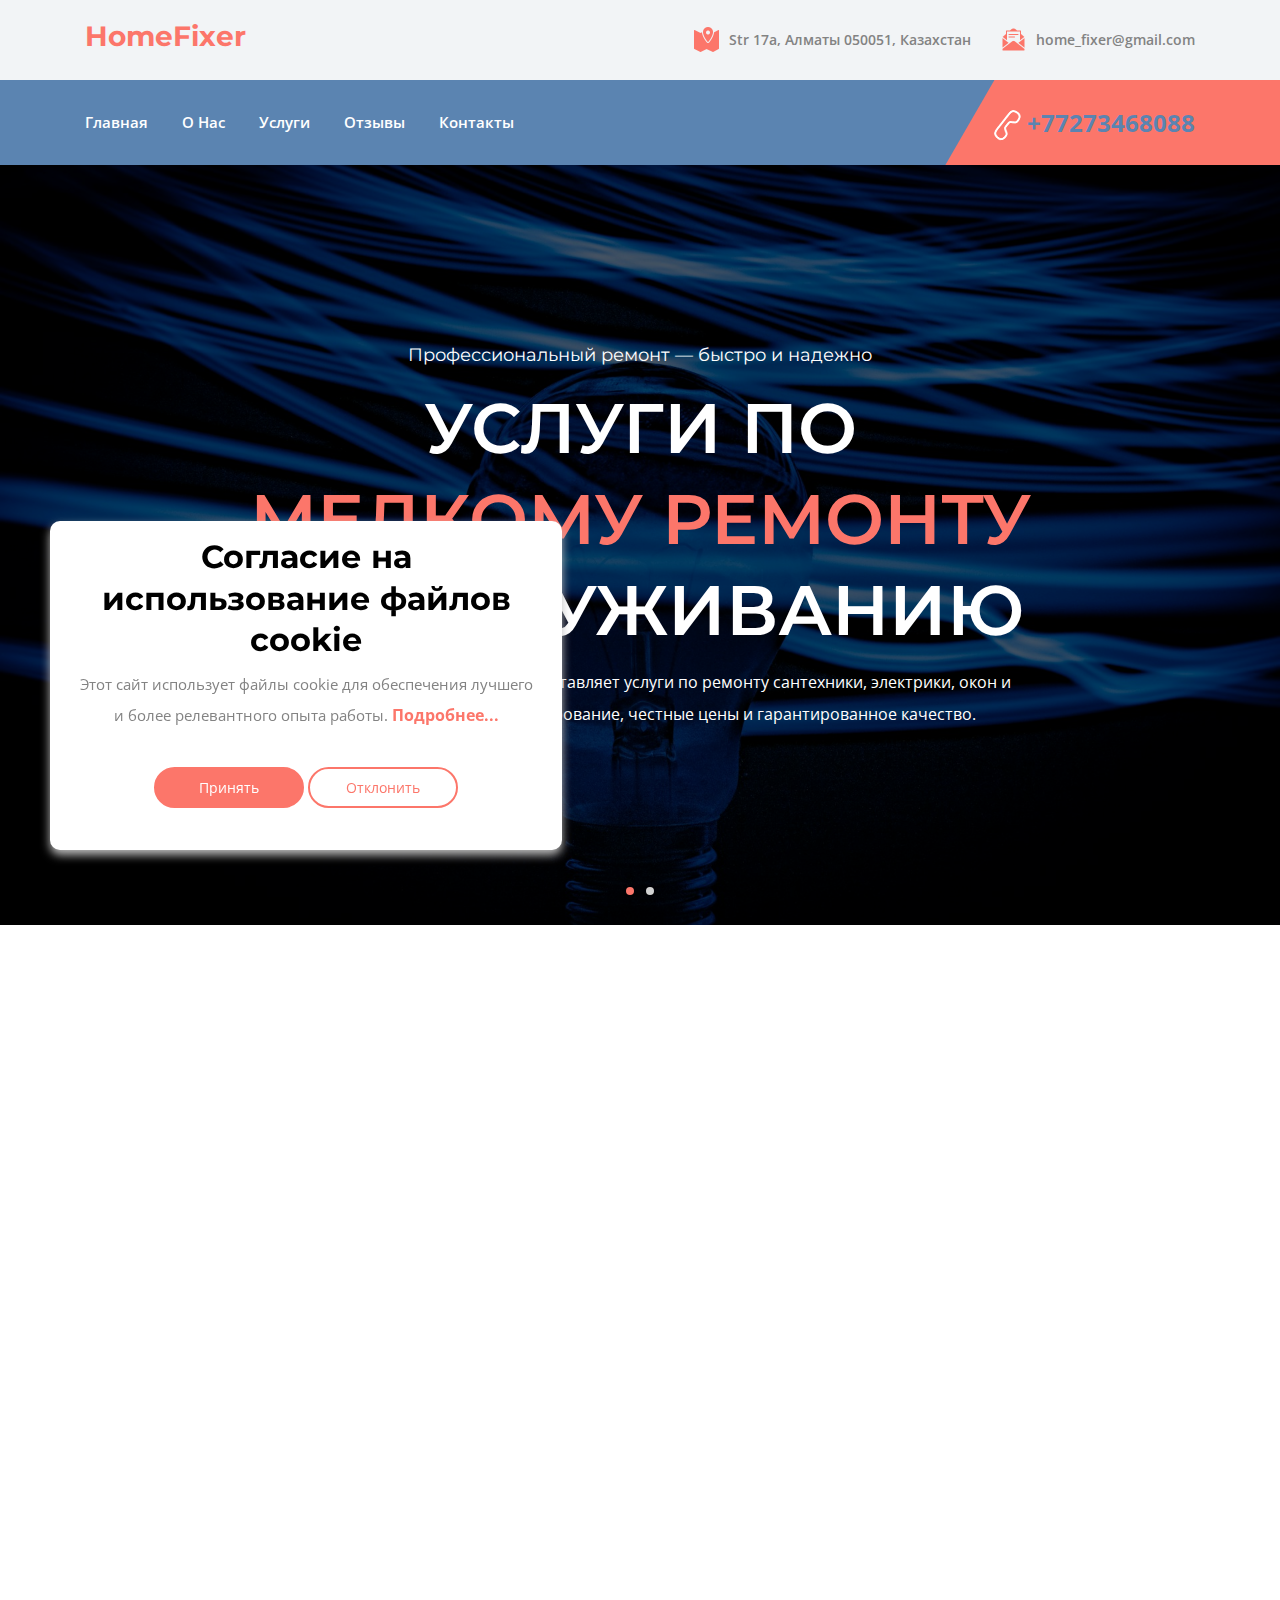
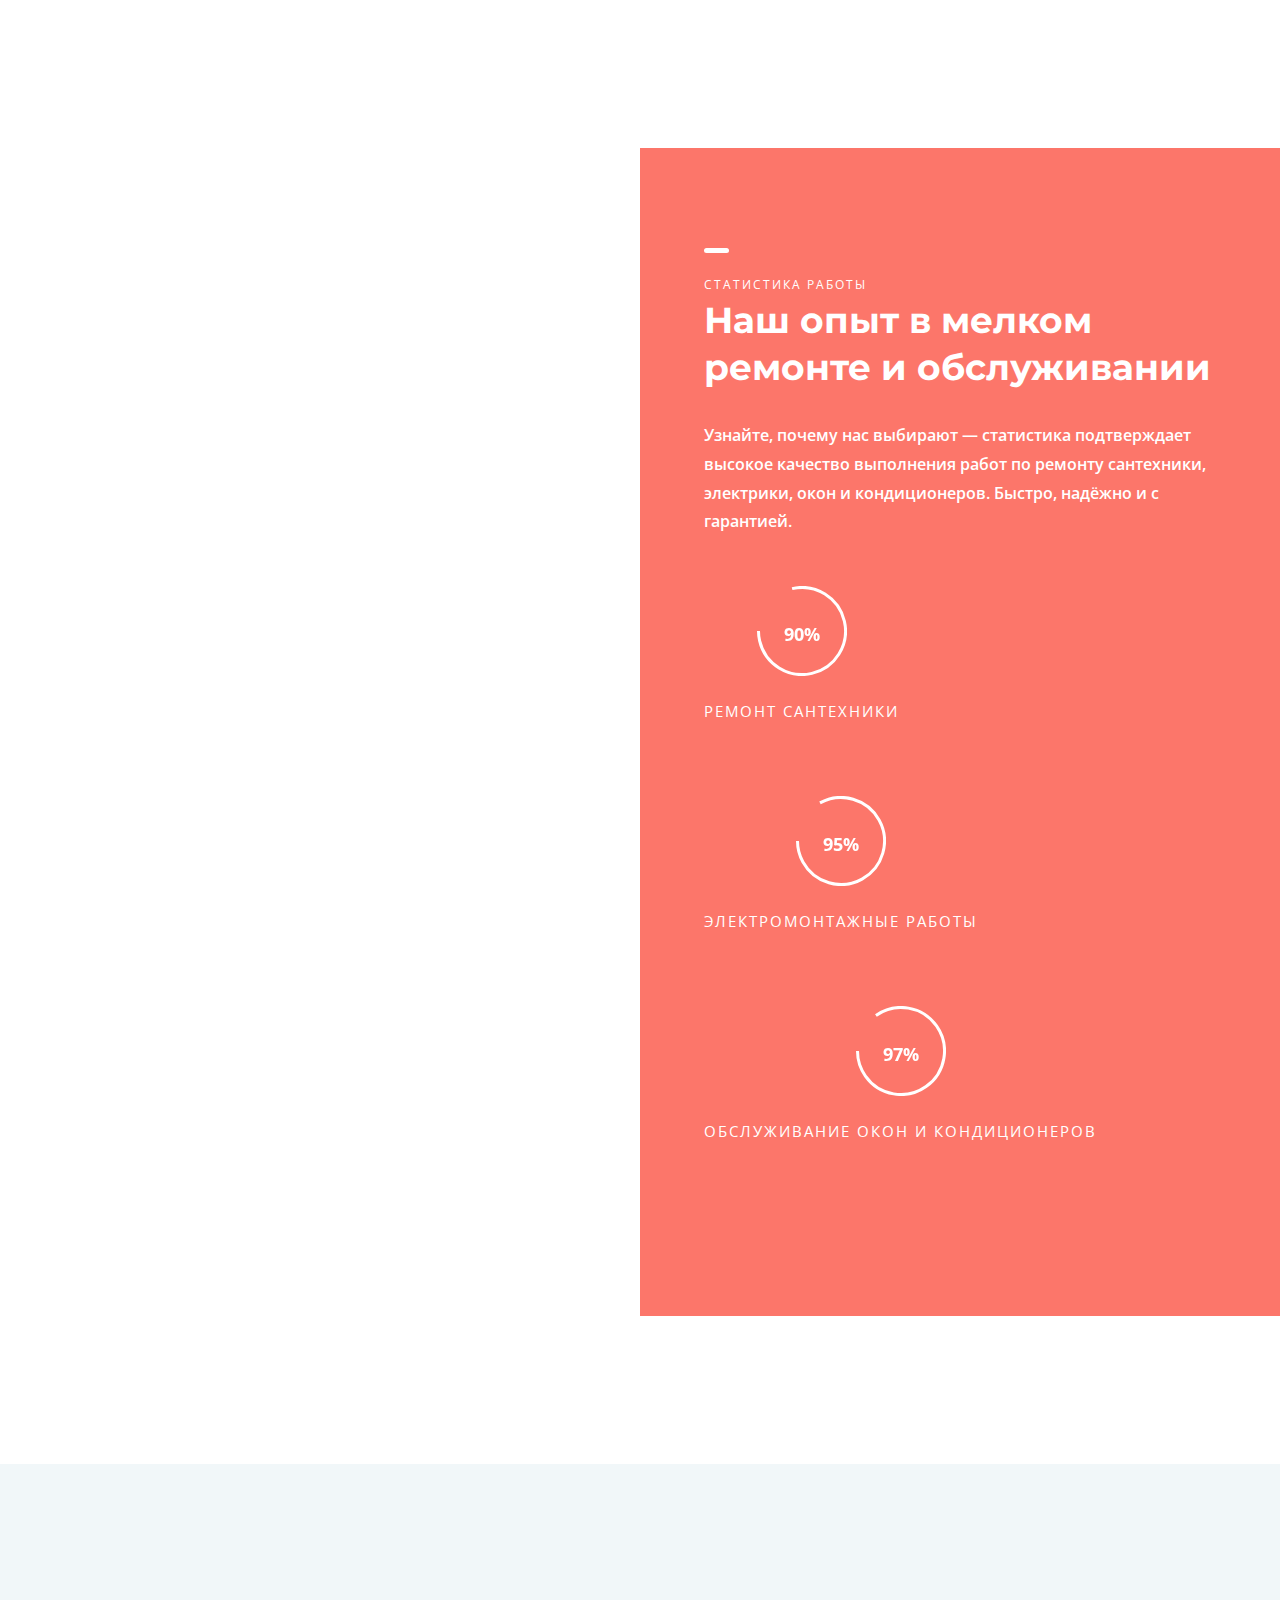
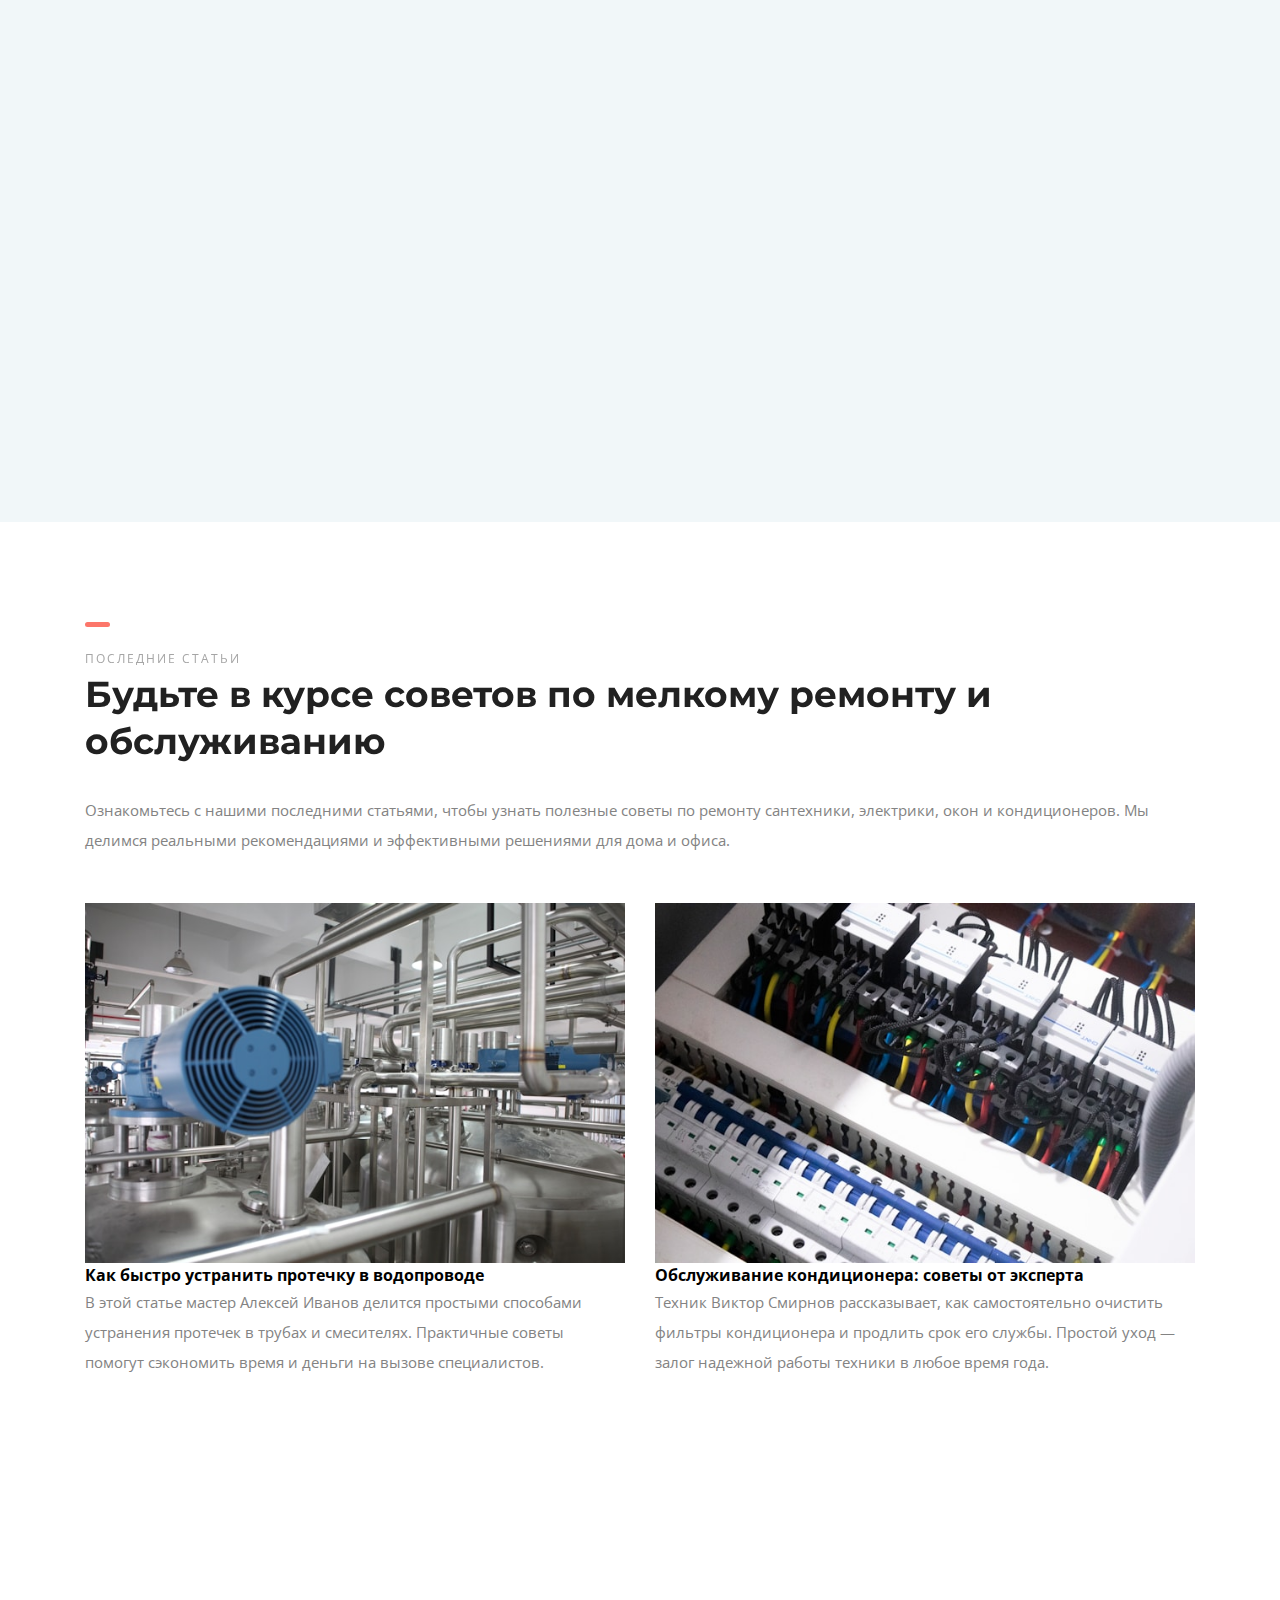
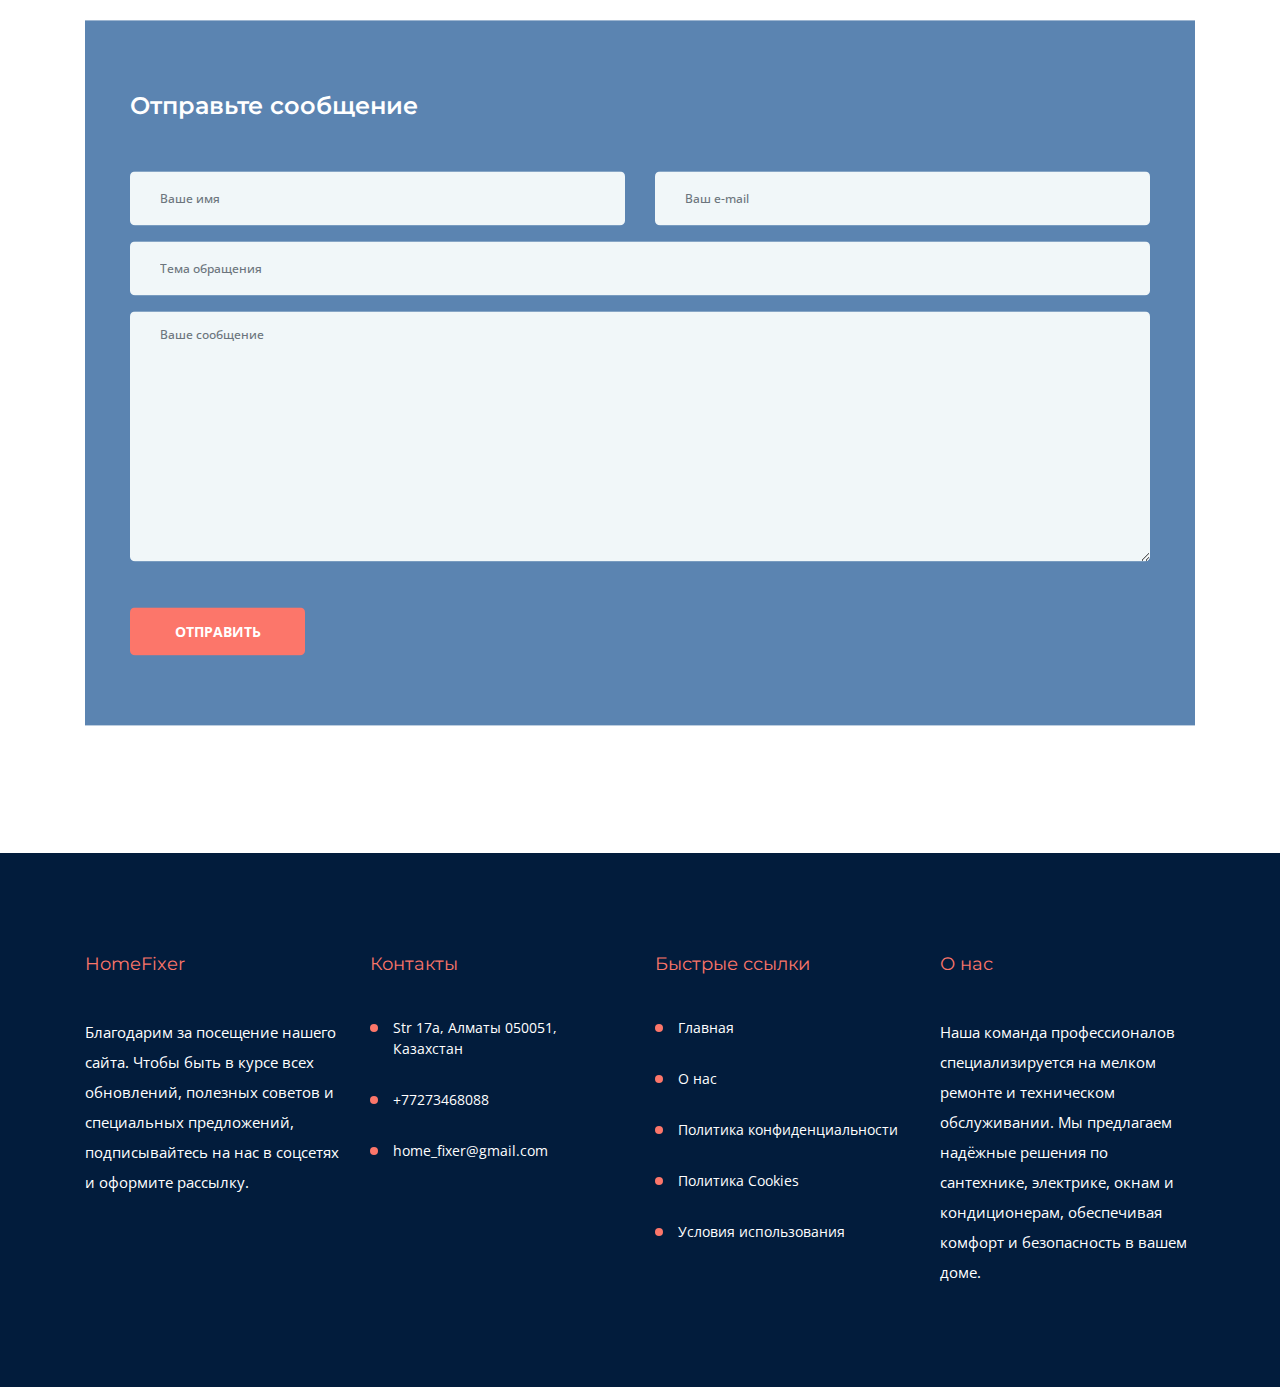
<file: index.html>
<!DOCTYPE html>
<html lang="en">
    <head>
        <meta charset="UTF-8" />
        <meta
            name="description"
            content="Профессиональные услуги мелкого ремонта: сантехнические работы, электрика, регулировка и замена окон, обслуживание кондиционеров. Оперативно, качественно, с гарантией."
        />
        <meta http-equiv="X-UA-Compatible" content="IE=edge" />
        <meta
            name="viewport"
            content="width=device-width, initial-scale=1, shrink-to-fit=no"
        />
        <!-- The above 4 meta tags *must* come first in the head; any other head content must come *after* these tags -->

        <!-- Title -->
        <title>HomeFixer</title>

        <!-- Favicon -->
        <link rel="icon" href="img/core-img/favicon.ico" />

        <!-- Stylesheet -->
        <link rel="stylesheet" href="style.css" />
    </head>

    <body>
        <!-- Preloader -->
        <div class="preloader d-flex align-items-center justify-content-center">
            <div class="lds-ellipsis">
                <div></div>
                <div></div>
                <div></div>
                <div></div>
            </div>
        </div>

        <!-- ##### Header Area Start ##### -->
        <header class="header-area">
            <!-- Top Header Area -->
            <div class="top-header-area">
                <div class="container h-100">
                    <div class="row h-100 align-items-center">
                        <div class="col-12 d-flex justify-content-between">
                            <!-- Logo Area -->
                            <div class="logo">
                                <a href="index.html">
                                    <h3
                                        style="
                                            color: #fc766aff;
                                            font-weight: bold;
                                        "
                                    >
                                        HomeFixer
                                    </h3>
                                </a>
                            </div>

                            <!-- Top Contact Info -->
                            <div
                                class="top-contact-info d-flex align-items-center"
                            >
                                <a
                                    href="#"
                                    data-toggle="tooltip"
                                    data-placement="bottom"
                                    title="Str 17a, Алматы 050051, Казахстан"
                                >
                                    <img
                                        src="img/core-img/placeholder.png"
                                        alt=""
                                    />
                                    <span
                                        >Str 17a, Алматы 050051, Казахстан</span
                                    >
                                </a>
                                <a
                                    href="#"
                                    data-toggle="tooltip"
                                    data-placement="bottom"
                                    title="home_fixer@gmail.com"
                                >
                                    <img
                                        src="img/core-img/message.png"
                                        alt=""
                                    />
                                    <span>home_fixer@gmail.com</span>
                                </a>
                            </div>
                        </div>
                    </div>
                </div>
            </div>

            <!-- Navbar Area -->
            <div class="credit-main-menu" id="sticker">
                <div class="classy-nav-container breakpoint-off">
                    <div class="container">
                        <!-- Menu -->
                        <nav
                            class="classy-navbar justify-content-between"
                            id="creditNav"
                        >
                            <!-- Navbar Toggler -->
                            <div class="classy-navbar-toggler">
                                <span class="navbarToggler"
                                    ><span></span><span></span><span></span
                                ></span>
                            </div>

                            <!-- Menu -->
                            <div class="classy-menu">
                                <!-- Close Button -->
                                <div class="classycloseIcon">
                                    <div class="cross-wrap">
                                        <span class="top"></span
                                        ><span class="bottom"></span>
                                    </div>
                                </div>

                                <!-- Nav Start -->
                                <div class="classynav">
                                    <ul>
                                        <li>
                                            <a href="index.html">Главная</a>
                                        </li>
                                        <li><a href="about.html">О нас</a></li>
                                        <li>
                                            <a href="services.html">Услуги</a>
                                        </li>
                                        <li>
                                            <a href="testimonials.html"
                                                >Отзывы</a
                                            >
                                        </li>
                                        <li>
                                            <a href="contact.html">Контакты</a>
                                        </li>
                                    </ul>
                                </div>
                                <!-- Nav End -->
                            </div>

                            <!-- Contact -->
                            <div class="contact">
                                <a href="#"
                                    ><img src="img/core-img/call2.png" alt="" />
                                    +77273468088</a
                                >
                            </div>
                        </nav>
                    </div>
                </div>
            </div>
        </header>
        <!-- ##### Header Area End ##### -->

        <!-- ##### Hero Area Start ##### -->
        <div class="hero-area">
            <div class="hero-slideshow owl-carousel">
                <!-- Single Slide -->
                <div class="single-slide bg-img">
                    <!-- Background Image-->
                    <div
                        class="slide-bg-img bg-img bg-overlay"
                        style="background-image: url(img/bg-img/1.jpg)"
                    ></div>
                    <!-- Welcome Text -->
                    <div class="container h-100">
                        <div
                            class="row h-100 align-items-center justify-content-center"
                        >
                            <div class="col-12 col-lg-9">
                                <div class="welcome-text text-center">
                                    <h6
                                        data-animation="fadeInUp"
                                        data-delay="100ms"
                                    >
                                        Профессиональный ремонт — быстро и
                                        надежно
                                    </h6>
                                    <h2
                                        data-animation="fadeInUp"
                                        data-delay="300ms"
                                    >
                                        Услуги по <span>мелкому ремонту</span> и
                                        обслуживанию
                                    </h2>
                                    <p
                                        data-animation="fadeInUp"
                                        data-delay="500ms"
                                    >
                                        Наша команда специалистов предоставляет
                                        услуги по ремонту сантехники, электрики,
                                        окон и кондиционеров. Быстрое
                                        реагирование, честные цены и
                                        гарантированное качество.
                                    </p>
                                </div>
                            </div>
                        </div>
                    </div>
                    <!-- Slide Duration Indicator -->
                    <div class="slide-du-indicator"></div>
                </div>

                <!-- Single Slide -->
                <div class="single-slide bg-img">
                    <!-- Background Image-->
                    <div
                        class="slide-bg-img bg-img bg-overlay"
                        style="background-image: url(img/bg-img/5.jpg)"
                    ></div>
                    <!-- Welcome Text -->
                    <div class="container h-100">
                        <div
                            class="row h-100 align-items-center justify-content-center"
                        >
                            <div class="col-12 col-lg-9">
                                <div class="welcome-text text-center">
                                    <h6
                                        data-animation="fadeInDown"
                                        data-delay="100ms"
                                    >
                                        Надежное обслуживание в вашем районе
                                    </h6>
                                    <h2
                                        data-animation="fadeInDown"
                                        data-delay="300ms"
                                    >
                                        Экспертный <span>мелкий ремонт</span> в
                                        любое время
                                    </h2>
                                    <p
                                        data-animation="fadeInDown"
                                        data-delay="500ms"
                                    >
                                        Устранение неполадок с электрикой,
                                        сантехникой, окнами и системами
                                        кондиционирования. Профессиональный
                                        подход, внимание к деталям и
                                        качественное выполнение работ.
                                    </p>
                                </div>
                            </div>
                        </div>
                    </div>
                    <!-- Slide Duration Indicator -->
                    <div class="slide-du-indicator"></div>
                </div>
            </div>
        </div>
        <!-- ##### Hero Area End ##### -->

        <!-- ##### Features Area Start ###### -->
        <section class="features-area section-padding-100-0">
            <div class="container">
                <div class="row align-items-end">
                    <div class="col-12 col-sm-6 col-lg-3">
                        <div
                            class="single-features-area mb-100 wow fadeInUp"
                            data-wow-delay="100ms"
                        >
                            <!-- Section Heading -->
                            <div class="section-heading">
                                <div class="line"></div>
                                <p>Наши преимущества</p>
                                <h2>
                                    Мастера на все руки — с гарантией качества
                                </h2>
                            </div>
                            <h6>
                                Мы предлагаем комплексное обслуживание по
                                ремонту и обслуживанию — профессиональные
                                электрики, сантехники и мастера по оконным и
                                климатическим системам.
                            </h6>
                            <a href="about.html" class="btn credit-btn mt-50"
                                >О нас</a
                            >
                        </div>
                    </div>
                    <div class="col-12 col-sm-6 col-lg-3">
                        <div
                            class="single-features-area mb-100 wow fadeInUp"
                            data-wow-delay="300ms"
                        >
                            <img src="img/bg-img/3.jpg" alt="" />
                            <h5>Профессиональный сантехнический ремонт</h5>
                        </div>
                    </div>
                    <div class="col-12 col-sm-6 col-lg-3">
                        <div
                            class="single-features-area mb-100 wow fadeInUp"
                            data-wow-delay="500ms"
                        >
                            <img src="img/bg-img/4.jpg" alt="" />
                            <h5>Электромонтажные работы и диагностика</h5>
                        </div>
                    </div>
                    <div class="col-12 col-sm-6 col-lg-3">
                        <div
                            class="single-features-area mb-100 wow fadeInUp"
                            data-wow-delay="700ms"
                        >
                            <img src="img/bg-img/2.jpg" alt="" />
                            <h5>
                                Установка и обслуживание окон и кондиционеров
                            </h5>
                        </div>
                    </div>
                </div>
            </div>
        </section>
        <!-- ##### Features Area End ###### -->

        <!-- ##### Call To Action Start ###### -->
        <section class="cta-area d-flex flex-wrap">
            <!-- Cta Thumbnail -->
            <div
                class="cta-thumbnail bg-img jarallax"
                style="background-image: url(img/bg-img/5.jpg)"
            ></div>

            <!-- Cta Content -->
            <div class="cta-content">
                <!-- Section Heading -->
                <div class="section-heading white">
                    <div class="line"></div>
                    <p>Статистика работы</p>
                    <h2>Наш опыт в мелком ремонте и обслуживании</h2>
                </div>
                <h6>
                    Узнайте, почему нас выбирают — статистика подтверждает
                    высокое качество выполнения работ по ремонту сантехники,
                    электрики, окон и кондиционеров. Быстро, надёжно и с
                    гарантией.
                </h6>
                <div class="d-flex flex-wrap mt-50">
                    <!-- Single Skills Area -->
                    <div class="single-skils-area mb-70 mr-5">
                        <div id="circle" class="circle" data-value="0.90">
                            <div class="skills-text">
                                <span>90%</span>
                            </div>
                        </div>
                        <p>Ремонт сантехники</p>
                    </div>

                    <!-- Single Skills Area -->
                    <div class="single-skils-area mb-70 mr-5">
                        <div id="circle2" class="circle" data-value="0.95">
                            <div class="skills-text">
                                <span>95%</span>
                            </div>
                        </div>
                        <p>Электромонтажные работы</p>
                    </div>

                    <!-- Single Skills Area -->
                    <div class="single-skils-area mb-70">
                        <div id="circle3" class="circle" data-value="0.97">
                            <div class="skills-text">
                                <span>97%</span>
                            </div>
                        </div>
                        <p>Обслуживание окон и кондиционеров</p>
                    </div>
                </div>
            </div>
        </section>
        <!-- ##### Call To Action End ###### -->

        <!-- ##### Call To Action Start ###### -->
        <section class="cta-2-area wow fadeInUp" data-wow-delay="100ms">
            <div class="container">
                <div class="row">
                    <div class="col-12">
                        <!-- Cta Content -->
                        <div
                            class="cta-content d-flex flex-wrap align-items-center justify-content-center"
                        >
                            <div class="cta-text">
                                <h4>
                                    Сделайте шаг к комфорту — закажите мелкий
                                    ремонт уже сегодня
                                </h4>
                            </div>
                            <div class="cta-btn">
                                <a
                                    href="contact.html"
                                    class="btn credit-btn box-shadow"
                                    >Связаться с нами</a
                                >
                            </div>
                        </div>
                    </div>
                </div>
            </div>
        </section>
        <!-- ##### Call To Action End ###### -->

        <!-- ##### Miscellaneous Area Start ###### -->
        <section class="miscellaneous-area bg-gray section-padding-100-0">
            <div class="container">
                <div class="row align-items-end justify-content-center">
                    <!-- Add Area -->
                    <div class="col-12 col-md-6 col-lg-6">
                        <div
                            class="add-area mb-100 wow fadeInUp"
                            data-wow-delay="100ms"
                        >
                            <a href="#"
                                ><img src="img/bg-img/contact.jpg" alt=""
                            /></a>
                        </div>
                    </div>

                    <!-- Contact Area -->
                    <div class="col-12 col-md-6 col-lg-6">
                        <div
                            class="contact--area mb-100 wow fadeInUp"
                            data-wow-delay="300ms"
                        >
                            <!-- Section Heading -->
                            <div class="section-heading mb-50">
                                <div class="line"></div>
                                <h2>Свяжитесь с нами</h2>
                            </div>
                            <!-- Contact Content -->
                            <div class="contact-content">
                                <!-- Single Contact Content -->
                                <div
                                    class="single-contact-content d-flex align-items-center"
                                >
                                    <div class="icon">
                                        <img
                                            src="img/core-img/location.png"
                                            alt=""
                                        />
                                    </div>
                                    <div class="text">
                                        <p>Str 17a, Алматы 050051, Казахстан</p>
                                    </div>
                                </div>
                                <!-- Single Contact Content -->
                                <div
                                    class="single-contact-content d-flex align-items-center"
                                >
                                    <div class="icon">
                                        <img
                                            src="img/core-img/call.png"
                                            alt=""
                                        />
                                    </div>
                                    <div class="text">
                                        <p>+77273468088</p>
                                        <span>Пн-Пт, 08:00 - 17:00</span>
                                    </div>
                                </div>
                                <!-- Single Contact Content -->
                                <div
                                    class="single-contact-content d-flex align-items-center"
                                >
                                    <div class="icon">
                                        <img
                                            src="img/core-img/message2.png"
                                            alt=""
                                        />
                                    </div>
                                    <div class="text">
                                        <p>home_fixer@gmail.com</p>
                                        <span>Ответим в течение 24 часов</span>
                                    </div>
                                </div>
                            </div>
                        </div>
                    </div>
                </div>
            </div>
        </section>
        <!-- ##### Miscellaneous Area End ###### -->

        <!-- ##### News Area Start ##### -->
        <section class="news-area section-padding-100">
            <div class="container">
                <div class="row">
                    <div class="col-12 col-md-12">
                        <div class="about-content mb-5">
                            <!-- Section Heading -->
                            <div class="section-heading">
                                <div class="line"></div>
                                <p>Последние статьи</p>
                                <h2>
                                    Будьте в курсе советов по мелкому ремонту и
                                    обслуживанию
                                </h2>
                            </div>
                            <p class="mb-0">
                                Ознакомьтесь с нашими последними статьями, чтобы
                                узнать полезные советы по ремонту сантехники,
                                электрики, окон и кондиционеров. Мы делимся
                                реальными рекомендациями и эффективными
                                решениями для дома и офиса.
                            </p>
                        </div>
                    </div>
                    <!-- Single Blog Area -->
                    <div class="col-md-6">
                        <div class="blog-thumbnail">
                            <a href="#"
                                ><img src="img/bg-img/22.jpg" alt=""
                            /></a>
                        </div>
                        <div class="blog-content">
                            <div class="blog-meta">
                                <a href="#" class="post-date"
                                    >Как быстро устранить протечку в
                                    водопроводе</a
                                >
                            </div>
                            <p>
                                В этой статье мастер Алексей Иванов делится
                                простыми способами устранения протечек в трубах
                                и смесителях. Практичные советы помогут
                                сэкономить время и деньги на вызове
                                специалистов.
                            </p>
                        </div>
                    </div>

                    <!-- Single Blog Area -->
                    <div class="col-md-6">
                        <div class="blog-thumbnail">
                            <a href="#"
                                ><img src="img/bg-img/23.jpg" alt=""
                            /></a>
                        </div>
                        <div class="blog-content">
                            <div class="blog-meta">
                                <a href="#" class="post-date"
                                    >Обслуживание кондиционера: советы от
                                    эксперта</a
                                >
                            </div>
                            <p>
                                Техник Виктор Смирнов рассказывает, как
                                самостоятельно очистить фильтры кондиционера и
                                продлить срок его службы. Простой уход — залог
                                надежной работы техники в любое время года.
                            </p>
                        </div>
                    </div>
                </div>
            </div>
        </section>
        <!-- ##### News Area End ##### -->

        <!-- ##### Contact Area Start ##### -->
        <section class="contact-area">
            <!-- ##### Google Maps ##### -->
            <div class="map-area">
                <!-- Contact Area -->
                <div class="contact---area">
                    <div class="container">
                        <div class="row">
                            <div class="col-12 col-lg-12">
                                <!-- Contact Area -->
                                <div class="contact-form-area contact-page">
                                    <h4 class="mb-50">Отправьте сообщение</h4>

                                    <form action="thanks.html" method="get">
                                        <div class="row">
                                            <div class="col-lg-6">
                                                <div class="form-group">
                                                    <input
                                                        type="text"
                                                        class="form-control"
                                                        id="name"
                                                        placeholder="Ваше имя"
                                                        required
                                                    />
                                                </div>
                                            </div>
                                            <div class="col-lg-6">
                                                <div class="form-group">
                                                    <input
                                                        type="email"
                                                        class="form-control"
                                                        id="email"
                                                        placeholder="Ваш e-mail"
                                                        required
                                                    />
                                                </div>
                                            </div>
                                            <div class="col-12">
                                                <div class="form-group">
                                                    <input
                                                        type="text"
                                                        class="form-control"
                                                        id="subject"
                                                        placeholder="Тема обращения"
                                                        required
                                                    />
                                                </div>
                                            </div>
                                            <div class="col-12">
                                                <div class="form-group">
                                                    <textarea
                                                        name="message"
                                                        class="form-control"
                                                        id="message"
                                                        cols="30"
                                                        rows="10"
                                                        placeholder="Ваше сообщение"
                                                        required
                                                    ></textarea>
                                                </div>
                                            </div>
                                            <div class="col-12">
                                                <button
                                                    class="btn credit-btn mt-30"
                                                    type="submit"
                                                    id="submit"
                                                >
                                                    Отправить
                                                </button>
                                            </div>
                                        </div>
                                    </form>
                                </div>
                            </div>
                        </div>
                    </div>
                </div>
            </div>
        </section>
        <!-- ##### Contact Area End ##### -->

        <!-- ##### Footer Area Start ##### -->
        <footer class="footer-area section-padding-100-0">
            <div class="container">
                <div class="row">
                    <!-- Single Footer Widget -->
                    <div class="col-12 col-sm-6 col-lg-3">
                        <div class="single-footer-widget mb-100">
                            <h5 class="widget-title">HomeFixer</h5>
                            <p class="text-white">
                                Благодарим за посещение нашего сайта. Чтобы быть
                                в курсе всех обновлений, полезных советов и
                                специальных предложений, подписывайтесь на нас в
                                соцсетях и оформите рассылку.
                            </p>
                        </div>
                    </div>

                    <!-- Single Footer Widget -->
                    <div class="col-12 col-sm-6 col-lg-3">
                        <div class="single-footer-widget mb-100">
                            <h5 class="widget-title">Контакты</h5>
                            <!-- Nav -->
                            <nav>
                                <ul>
                                    <li>
                                        <a href="contact.html"
                                            >Str 17a, Алматы 050051,
                                            Казахстан</a
                                        >
                                    </li>
                                    <li>
                                        <a href="contact.html">+77273468088</a>
                                    </li>
                                    <li>
                                        <a href="contact.html"
                                            >home_fixer@gmail.com</a
                                        >
                                    </li>
                                </ul>
                            </nav>
                        </div>
                    </div>

                    <!-- Single Footer Widget -->
                    <div class="col-12 col-sm-6 col-lg-3">
                        <div class="single-footer-widget mb-100">
                            <h5 class="widget-title">Быстрые ссылки</h5>
                            <!-- Nav -->
                            <nav>
                                <ul>
                                    <li><a href="index.html">Главная</a></li>
                                    <li><a href="about.html">О нас</a></li>
                                    <li>
                                        <a href="privacy-policy.html"
                                            >Политика конфиденциальности</a
                                        >
                                    </li>
                                    <li>
                                        <a href="cookie-policy.html"
                                            >Политика Cookies</a
                                        >
                                    </li>
                                    <li>
                                        <a href="terms-of-use.html"
                                            >Условия использования</a
                                        >
                                    </li>
                                </ul>
                            </nav>
                        </div>
                    </div>

                    <!-- Single Footer Widget -->
                    <div class="col-12 col-sm-6 col-lg-3">
                        <div class="single-footer-widget mb-100">
                            <h5 class="widget-title">О нас</h5>
                            <p class="text-white">
                                Наша команда профессионалов специализируется на
                                мелком ремонте и техническом обслуживании. Мы
                                предлагаем надёжные решения по сантехнике,
                                электрике, окнам и кондиционерам, обеспечивая
                                комфорт и безопасность в вашем доме.
                            </p>
                        </div>
                    </div>
                </div>
            </div>
        </footer>
        <!-- ##### Footer Area End ##### -->

        <!-- Cookie banner -->
        <div class="cookie-wrapper show">
            <div>
                <i class="bx bx-cookie"></i>
                <h2 style="text-align: center">
                    Согласие на использование файлов cookie
                </h2>
            </div>

            <div class="data">
                <p>
                    Этот сайт использует файлы cookie для обеспечения лучшего и
                    более релевантного опыта работы.
                    <a href="cookie-policy.html">Подробнее...</a>
                </p>
            </div>

            <div class="buttons">
                <button class="cookie-button" id="acceptBtn">Принять</button>
                <button class="cookie-button" id="declineBtn">Отклонить</button>
            </div>
        </div>
        <!-- End Cookie banner -->

        <!-- ##### All Javascript Script ##### -->

        <!-- jQuery 2.2.4 from jQuery CDN -->
        <script src="https://code.jquery.com/jquery-2.2.4.min.js"></script>

        <!-- Popper.js from jsDelivr CDN (safer and maintained) -->
        <script src="https://cdn.jsdelivr.net/npm/popper.js@1.14.7/dist/umd/popper.min.js"></script>

        <!-- Bootstrap 4.1.3 from Google CDN -->
        <script src="https://ajax.googleapis.com/ajax/libs/bootstrap/4.1.3/js/bootstrap.min.js"></script>

        <!-- Local custom scripts (unchanged) -->
        <script src="js/plugins/plugins.js"></script>
        <script src="js/active.js"></script>
        <script src="js/cookiebanner.js"></script>
    </body>
</html>
</file>
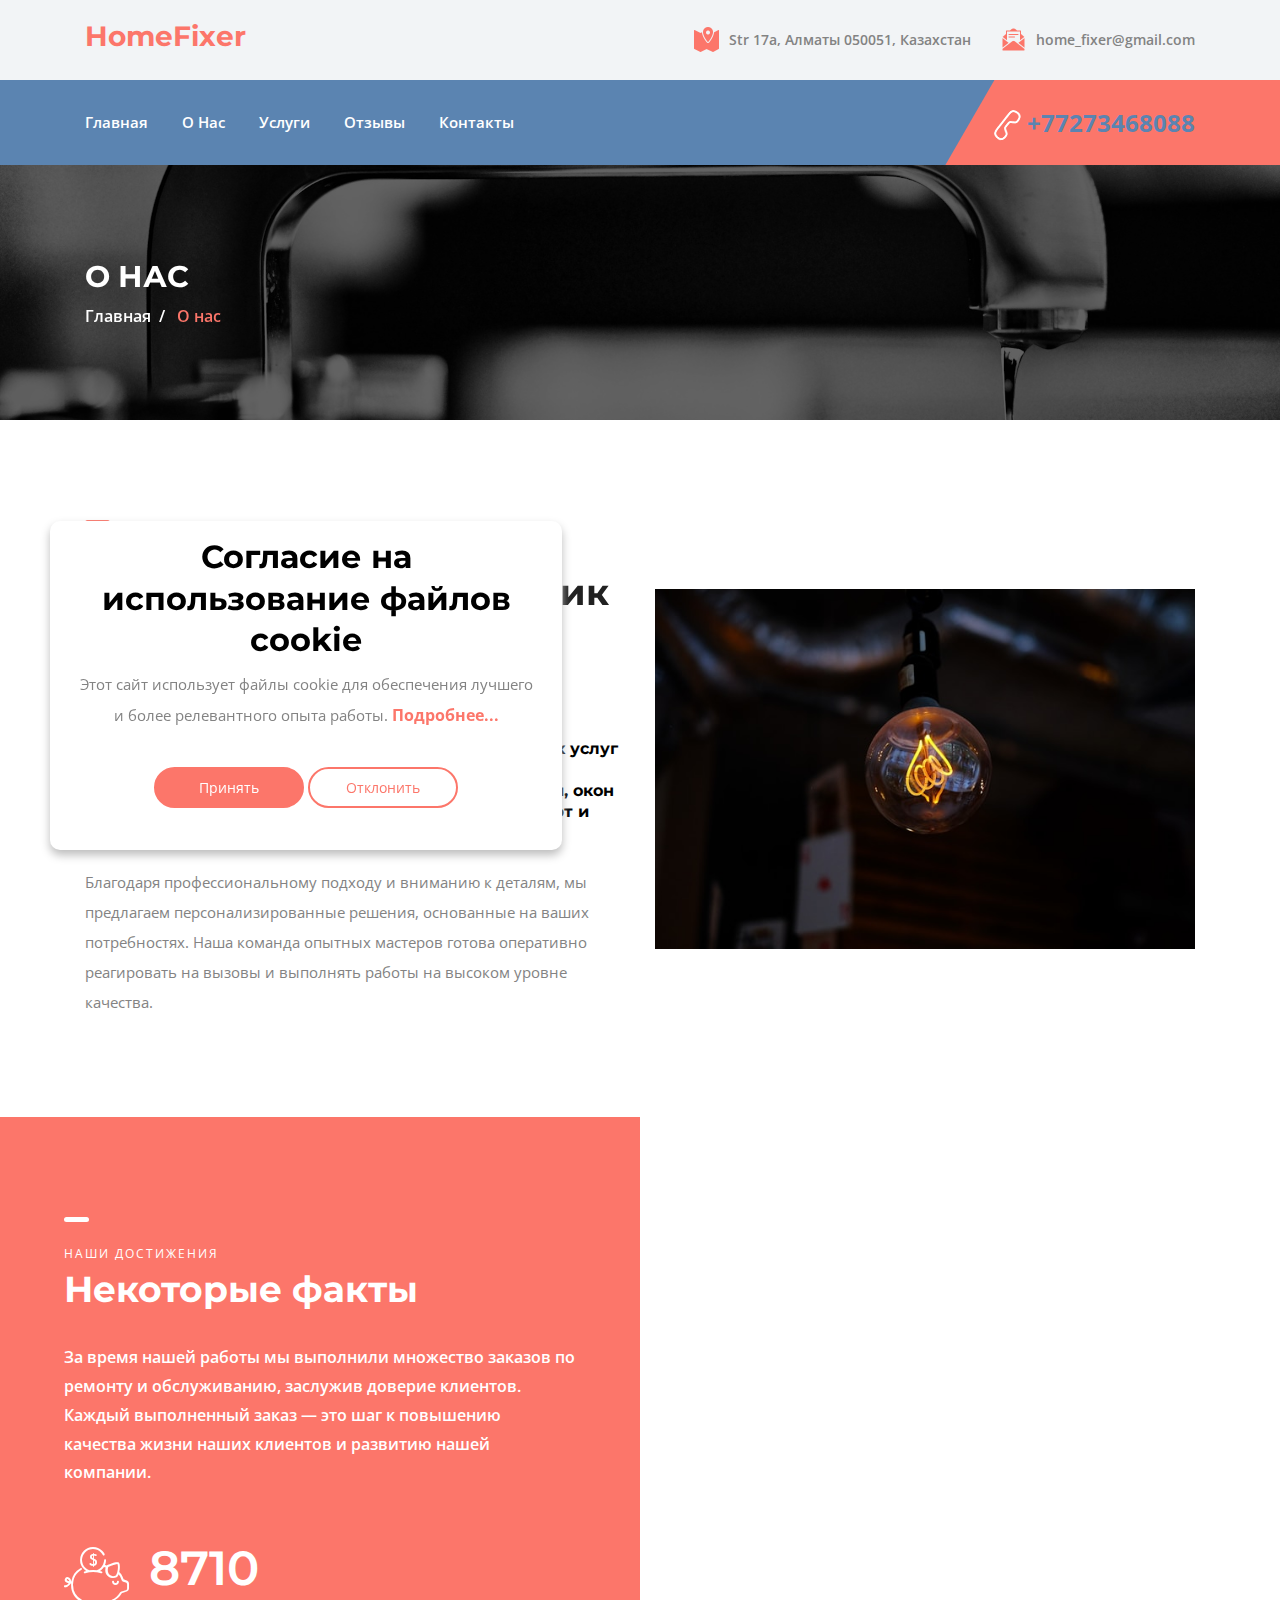
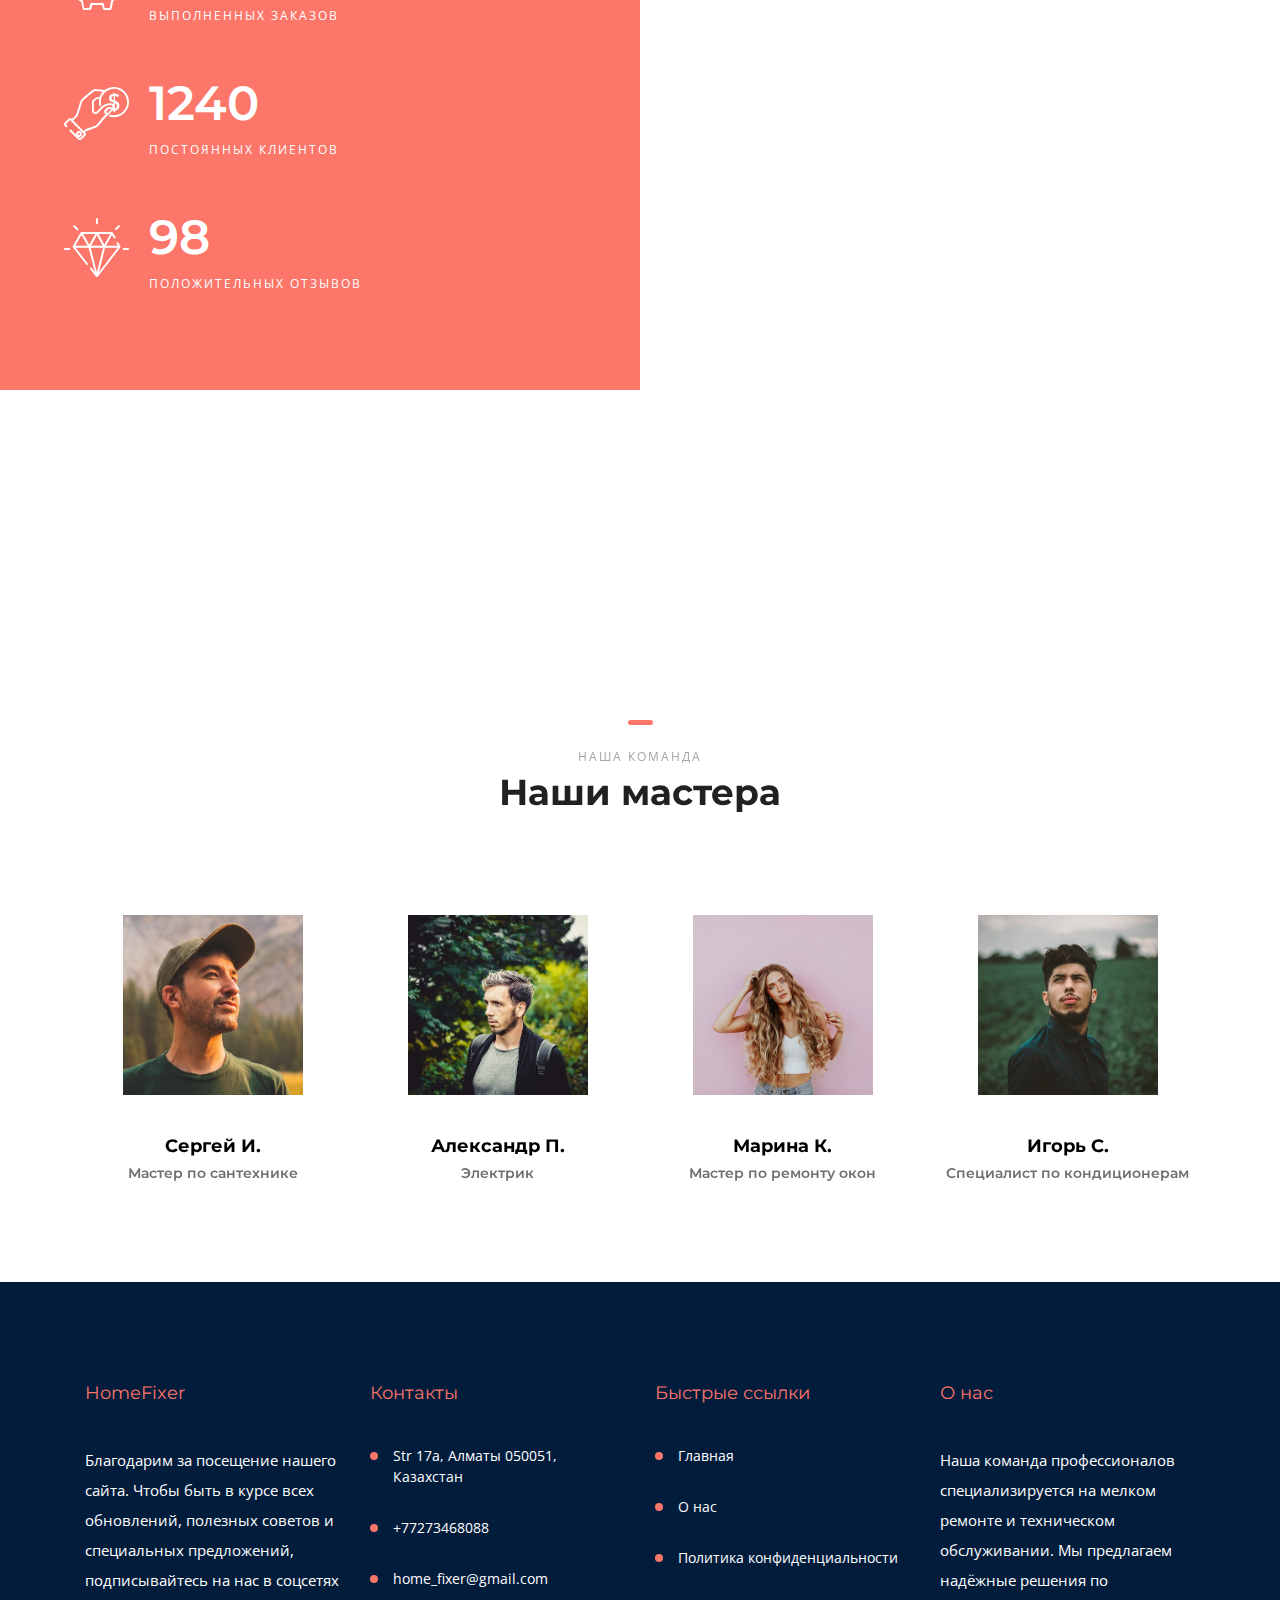
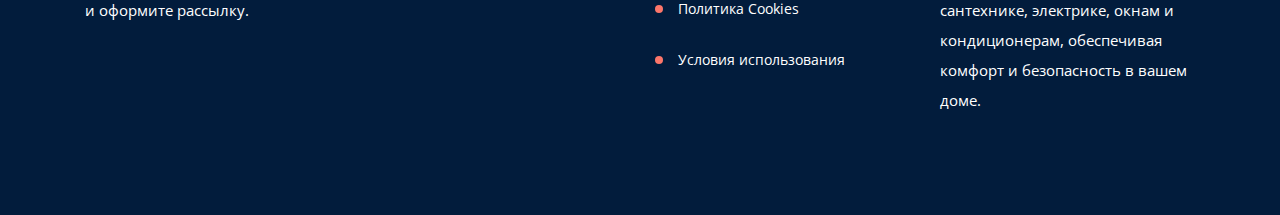
<file: about.html>
<!DOCTYPE html>
<html lang="en">
    <head>
        <meta charset="UTF-8" />
        <meta
            name="description"
            content="Профессиональные услуги мелкого ремонта: сантехнические работы, электрика, регулировка и замена окон, обслуживание кондиционеров. Оперативно, качественно, с гарантией."
        />
        <meta http-equiv="X-UA-Compatible" content="IE=edge" />
        <meta
            name="viewport"
            content="width=device-width, initial-scale=1, shrink-to-fit=no"
        />
        <!-- The above 4 meta tags *must* come first in the head; any other head content must come *after* these tags -->

        <!-- Title -->
        <title>HomeFixer</title>

        <!-- Favicon -->
        <link rel="icon" href="img/core-img/favicon.ico" />

        <!-- Stylesheet -->
        <link rel="stylesheet" href="style.css" />
    </head>

    <body>
        <!-- Preloader -->
        <div class="preloader d-flex align-items-center justify-content-center">
            <div class="lds-ellipsis">
                <div></div>
                <div></div>
                <div></div>
                <div></div>
            </div>
        </div>

        <!-- ##### Header Area Start ##### -->
        <header class="header-area">
            <!-- Top Header Area -->
            <div class="top-header-area">
                <div class="container h-100">
                    <div class="row h-100 align-items-center">
                        <div class="col-12 d-flex justify-content-between">
                            <!-- Logo Area -->
                            <div class="logo">
                                <a href="index.html">
                                    <h3
                                        style="
                                            color: #fc766aff;
                                            font-weight: bold;
                                        "
                                    >
                                        HomeFixer
                                    </h3>
                                </a>
                            </div>

                            <!-- Top Contact Info -->
                            <div
                                class="top-contact-info d-flex align-items-center"
                            >
                                <a
                                    href="#"
                                    data-toggle="tooltip"
                                    data-placement="bottom"
                                    title="Str 17a, Алматы 050051, Казахстан"
                                >
                                    <img
                                        src="img/core-img/placeholder.png"
                                        alt=""
                                    />
                                    <span
                                        >Str 17a, Алматы 050051, Казахстан</span
                                    >
                                </a>
                                <a
                                    href="#"
                                    data-toggle="tooltip"
                                    data-placement="bottom"
                                    title="home_fixer@gmail.com"
                                >
                                    <img
                                        src="img/core-img/message.png"
                                        alt=""
                                    />
                                    <span>home_fixer@gmail.com</span>
                                </a>
                            </div>
                        </div>
                    </div>
                </div>
            </div>

            <!-- Navbar Area -->
            <div class="credit-main-menu" id="sticker">
                <div class="classy-nav-container breakpoint-off">
                    <div class="container">
                        <!-- Menu -->
                        <nav
                            class="classy-navbar justify-content-between"
                            id="creditNav"
                        >
                            <!-- Navbar Toggler -->
                            <div class="classy-navbar-toggler">
                                <span class="navbarToggler"
                                    ><span></span><span></span><span></span
                                ></span>
                            </div>

                            <!-- Menu -->
                            <div class="classy-menu">
                                <!-- Close Button -->
                                <div class="classycloseIcon">
                                    <div class="cross-wrap">
                                        <span class="top"></span
                                        ><span class="bottom"></span>
                                    </div>
                                </div>

                                <!-- Nav Start -->
                                <div class="classynav">
                                    <ul>
                                        <li>
                                            <a href="index.html">Главная</a>
                                        </li>
                                        <li><a href="about.html">О нас</a></li>
                                        <li>
                                            <a href="services.html">Услуги</a>
                                        </li>
                                        <li>
                                            <a href="testimonials.html"
                                                >Отзывы</a
                                            >
                                        </li>
                                        <li>
                                            <a href="contact.html">Контакты</a>
                                        </li>
                                    </ul>
                                </div>
                                <!-- Nav End -->
                            </div>

                            <!-- Contact -->
                            <div class="contact">
                                <a href="#"
                                    ><img src="img/core-img/call2.png" alt="" />
                                    +77273468088</a
                                >
                            </div>
                        </nav>
                    </div>
                </div>
            </div>
        </header>
        <!-- ##### Header Area End ##### -->

        <!-- ##### Breadcrumb Area Start ##### -->
        <section
            class="breadcrumb-area bg-img bg-overlay jarallax"
            style="background-image: url(img/bg-img/13.jpg)"
        >
            <div class="container h-100">
                <div class="row h-100 align-items-center">
                    <div class="col-12">
                        <div class="breadcrumb-content">
                            <h2>О нас</h2>
                            <nav aria-label="breadcrumb">
                                <ol class="breadcrumb">
                                    <li class="breadcrumb-item">
                                        <a href="index.html">Главная</a>
                                    </li>
                                    <li
                                        class="breadcrumb-item active"
                                        aria-current="page"
                                    >
                                        О нас
                                    </li>
                                </ol>
                            </nav>
                        </div>
                    </div>
                </div>
            </div>
        </section>
        <!-- ##### Breadcrumb Area End ##### -->

        <!-- ##### About Area Start ###### -->
        <section class="about-area section-padding-100-0">
            <div class="container">
                <div class="row align-items-center">
                    <div class="col-12 col-md-6">
                        <div class="about-content mb-100">
                            <!-- Section Heading -->
                            <div class="section-heading">
                                <div class="line"></div>
                                <p>О нас</p>
                                <h2>
                                    Ваш надежный помощник в мелком бытовом
                                    ремонте
                                </h2>
                            </div>
                            <h6 class="mb-4">
                                Наша основная цель — предоставление качественных
                                услуг по мелкому ремонту и обслуживанию. Мы
                                специализируемся на ремонте сантехники,
                                электрики, окон и кондиционеров, помогая вам
                                поддерживать комфорт и безопасность в вашем
                                доме.
                            </h6>
                            <p class="mb-0">
                                Благодаря профессиональному подходу и вниманию к
                                деталям, мы предлагаем персонализированные
                                решения, основанные на ваших потребностях. Наша
                                команда опытных мастеров готова оперативно
                                реагировать на вызовы и выполнять работы на
                                высоком уровне качества.
                            </p>
                        </div>
                    </div>
                    <div class="col-12 col-md-6">
                        <div class="about-thumbnail mb-100">
                            <img src="img/bg-img/14.jpg" alt="" />
                        </div>
                    </div>
                </div>
            </div>
        </section>
        <!-- ##### About Area End ###### -->

        <!-- ##### Call To Action Start ###### -->
        <section class="cta-area d-flex flex-wrap">
            <!-- Cta Content -->
            <div class="cta-content">
                <!-- Section Heading -->
                <div class="section-heading white">
                    <div class="line"></div>
                    <p>Наши достижения</p>
                    <h2>Некоторые факты</h2>
                </div>
                <h6 class="mb-0">
                    За время нашей работы мы выполнили множество заказов по
                    ремонту и обслуживанию, заслужив доверие клиентов. Каждый
                    выполненный заказ — это шаг к повышению качества жизни наших
                    клиентов и развитию нашей компании.
                </h6>

                <div
                    class="d-flex flex-wrap align-items-center justify-content-between"
                >
                    <!-- Single Cool Facts -->
                    <div
                        class="single-cool-fact white d-flex align-items-center mt-50"
                    >
                        <div class="scf-icon mr-15">
                            <i class="icon-piggy-bank"></i>
                        </div>
                        <div class="scf-text">
                            <h2><span class="counter">8710</span></h2>
                            <p>Выполненных заказов</p>
                        </div>
                    </div>
                    <!-- Single Cool Facts -->
                    <div
                        class="single-cool-fact white d-flex align-items-center mt-50"
                    >
                        <div class="scf-icon mr-15">
                            <i class="icon-coin"></i>
                        </div>
                        <div class="scf-text">
                            <h2><span class="counter">1240</span></h2>
                            <p>Постоянных клиентов</p>
                        </div>
                    </div>
                    <!-- Single Cool Facts -->
                    <div
                        class="single-cool-fact white d-flex align-items-center mt-50"
                    >
                        <div class="scf-icon mr-15">
                            <i class="icon-diamond"></i>
                        </div>
                        <div class="scf-text">
                            <h2><span class="counter">98</span></h2>
                            <p>Положительных отзывов</p>
                        </div>
                    </div>
                </div>
            </div>
            <!-- Cta Thumbnail -->
            <div
                class="cta-thumbnail bg-img jarallax"
                style="background-image: url(img/bg-img/19.jpg)"
            ></div>
        </section>
        <!-- ##### Call To Action End ###### -->

        <!-- ##### Call To Action Start ###### -->
        <section class="cta-2-area wow fadeInUp" data-wow-delay="100ms">
            <div class="container">
                <div class="row">
                    <div class="col-12">
                        <!-- Cta Content -->
                        <div
                            class="cta-content d-flex flex-wrap align-items-center justify-content-center"
                        >
                            <div class="cta-text">
                                <h4>
                                    Сделайте шаг к комфорту – закажите
                                    профессиональный мелкий ремонт уже сегодня!
                                </h4>
                            </div>
                            <div class="cta-btn">
                                <a
                                    href="contact.html"
                                    class="btn credit-btn box-shadow"
                                    >Связаться с нами</a
                                >
                            </div>
                        </div>
                    </div>
                </div>
            </div>
        </section>
        <!-- ##### Call To Action End ###### -->

        <!-- ##### Team Member Area Start ##### -->
        <section class="team-area section-padding-100-0">
            <div class="container">
                <div class="row">
                    <div class="col-12">
                        <!-- Section Heading -->
                        <div class="section-heading text-center mb-100">
                            <div class="line"></div>
                            <p>Наша команда</p>
                            <h2>Наши мастера</h2>
                        </div>
                    </div>
                </div>

                <div class="row">
                    <!-- Single Team Member Area -->
                    <div class="col-12 col-sm-6 col-lg-3">
                        <div class="single-team-member-area mb-100">
                            <div class="team-thumb">
                                <img src="img/bg-img/15.jpg" alt="" />
                            </div>
                            <div class="team-info">
                                <h5>Сергей И.</h5>
                                <h6>Мастер по сантехнике</h6>
                            </div>
                        </div>
                    </div>

                    <!-- Single Team Member Area -->
                    <div class="col-12 col-sm-6 col-lg-3">
                        <div class="single-team-member-area mb-100">
                            <div class="team-thumb">
                                <img src="img/bg-img/16.jpg" alt="" />
                            </div>
                            <div class="team-info">
                                <h5>Александр П.</h5>
                                <h6>Электрик</h6>
                            </div>
                        </div>
                    </div>

                    <!-- Single Team Member Area -->
                    <div class="col-12 col-sm-6 col-lg-3">
                        <div class="single-team-member-area mb-100">
                            <div class="team-thumb">
                                <img src="img/bg-img/17.jpg" alt="" />
                            </div>
                            <div class="team-info">
                                <h5>Марина К.</h5>
                                <h6>Мастер по ремонту окон</h6>
                            </div>
                        </div>
                    </div>

                    <!-- Single Team Member Area -->
                    <div class="col-12 col-sm-6 col-lg-3">
                        <div class="single-team-member-area mb-100">
                            <div class="team-thumb">
                                <img src="img/bg-img/18.jpg" alt="" />
                            </div>
                            <div class="team-info">
                                <h5>Игорь С.</h5>
                                <h6>Специалист по кондиционерам</h6>
                            </div>
                        </div>
                    </div>
                </div>
            </div>
        </section>
        <!-- ##### Team Member Area End ##### -->

        <!-- ##### Footer Area Start ##### -->
        <footer class="footer-area section-padding-100-0">
            <div class="container">
                <div class="row">
                    <!-- Single Footer Widget -->
                    <div class="col-12 col-sm-6 col-lg-3">
                        <div class="single-footer-widget mb-100">
                            <h5 class="widget-title">HomeFixer</h5>
                            <p class="text-white">
                                Благодарим за посещение нашего сайта. Чтобы быть
                                в курсе всех обновлений, полезных советов и
                                специальных предложений, подписывайтесь на нас в
                                соцсетях и оформите рассылку.
                            </p>
                        </div>
                    </div>

                    <!-- Single Footer Widget -->
                    <div class="col-12 col-sm-6 col-lg-3">
                        <div class="single-footer-widget mb-100">
                            <h5 class="widget-title">Контакты</h5>
                            <!-- Nav -->
                            <nav>
                                <ul>
                                    <li>
                                        <a href="contact.html"
                                            >Str 17a, Алматы 050051,
                                            Казахстан</a
                                        >
                                    </li>
                                    <li>
                                        <a href="contact.html">+77273468088</a>
                                    </li>
                                    <li>
                                        <a href="contact.html"
                                            >home_fixer@gmail.com</a
                                        >
                                    </li>
                                </ul>
                            </nav>
                        </div>
                    </div>

                    <!-- Single Footer Widget -->
                    <div class="col-12 col-sm-6 col-lg-3">
                        <div class="single-footer-widget mb-100">
                            <h5 class="widget-title">Быстрые ссылки</h5>
                            <!-- Nav -->
                            <nav>
                                <ul>
                                    <li><a href="index.html">Главная</a></li>
                                    <li><a href="about.html">О нас</a></li>
                                    <li>
                                        <a href="privacy-policy.html"
                                            >Политика конфиденциальности</a
                                        >
                                    </li>
                                    <li>
                                        <a href="cookie-policy.html"
                                            >Политика Cookies</a
                                        >
                                    </li>
                                    <li>
                                        <a href="terms-of-use.html"
                                            >Условия использования</a
                                        >
                                    </li>
                                </ul>
                            </nav>
                        </div>
                    </div>

                    <!-- Single Footer Widget -->
                    <div class="col-12 col-sm-6 col-lg-3">
                        <div class="single-footer-widget mb-100">
                            <h5 class="widget-title">О нас</h5>
                            <p class="text-white">
                                Наша команда профессионалов специализируется на
                                мелком ремонте и техническом обслуживании. Мы
                                предлагаем надёжные решения по сантехнике,
                                электрике, окнам и кондиционерам, обеспечивая
                                комфорт и безопасность в вашем доме.
                            </p>
                        </div>
                    </div>
                </div>
            </div>
        </footer>
        <!-- ##### Footer Area End ##### -->

        <!-- Cookie banner -->
        <div class="cookie-wrapper show">
            <div>
                <i class="bx bx-cookie"></i>
                <h2 style="text-align: center">
                    Согласие на использование файлов cookie
                </h2>
            </div>

            <div class="data">
                <p>
                    Этот сайт использует файлы cookie для обеспечения лучшего и
                    более релевантного опыта работы.
                    <a href="cookie-policy.html">Подробнее...</a>
                </p>
            </div>

            <div class="buttons">
                <button class="cookie-button" id="acceptBtn">Принять</button>
                <button class="cookie-button" id="declineBtn">Отклонить</button>
            </div>
        </div>
        <!-- End Cookie banner -->

        <!-- ##### All Javascript Script ##### -->

        <!-- jQuery 2.2.4 from jQuery CDN -->
        <script src="https://code.jquery.com/jquery-2.2.4.min.js"></script>

        <!-- Popper.js from jsDelivr CDN (safer and maintained) -->
        <script src="https://cdn.jsdelivr.net/npm/popper.js@1.14.7/dist/umd/popper.min.js"></script>

        <!-- Bootstrap 4.1.3 from Google CDN -->
        <script src="https://ajax.googleapis.com/ajax/libs/bootstrap/4.1.3/js/bootstrap.min.js"></script>

        <!-- Local custom scripts (unchanged) -->
        <script src="js/plugins/plugins.js"></script>
        <script src="js/active.js"></script>
        <script src="js/cookiebanner.js"></script>
    </body>
</html>
</file>
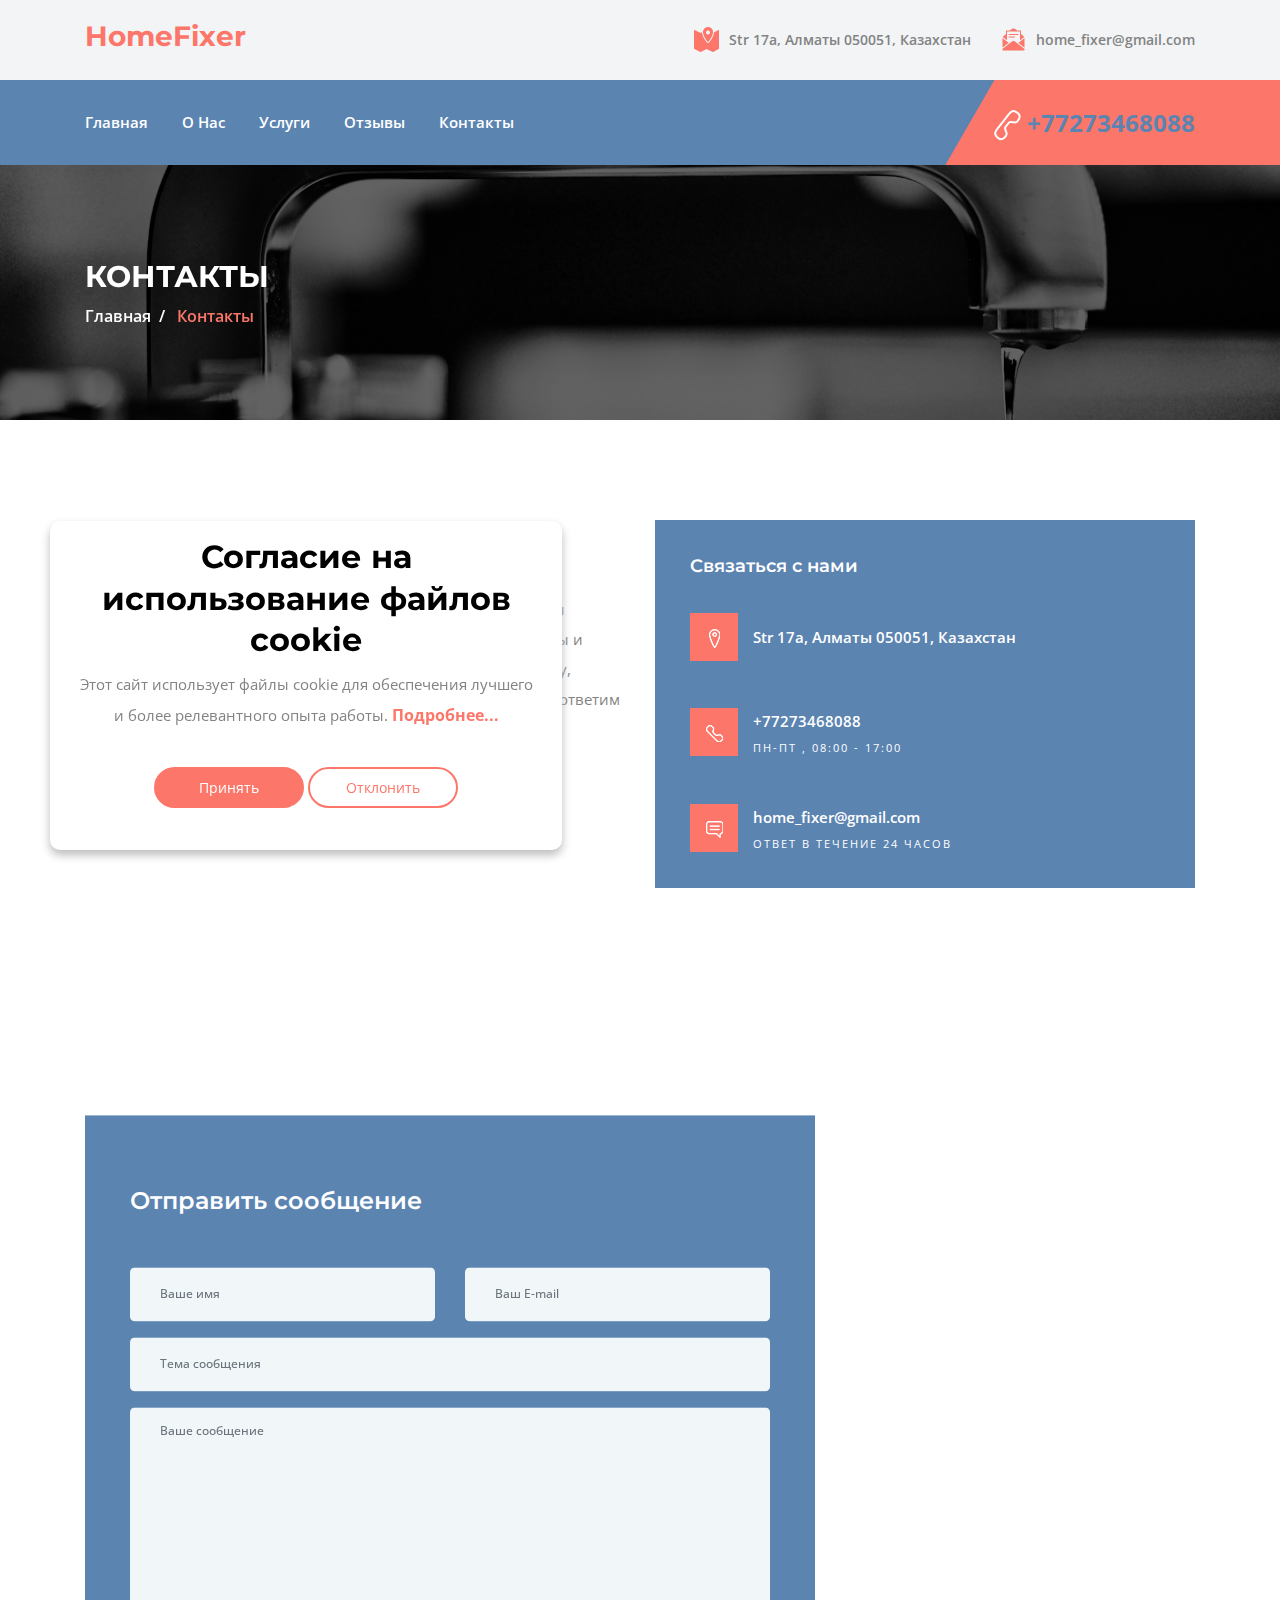
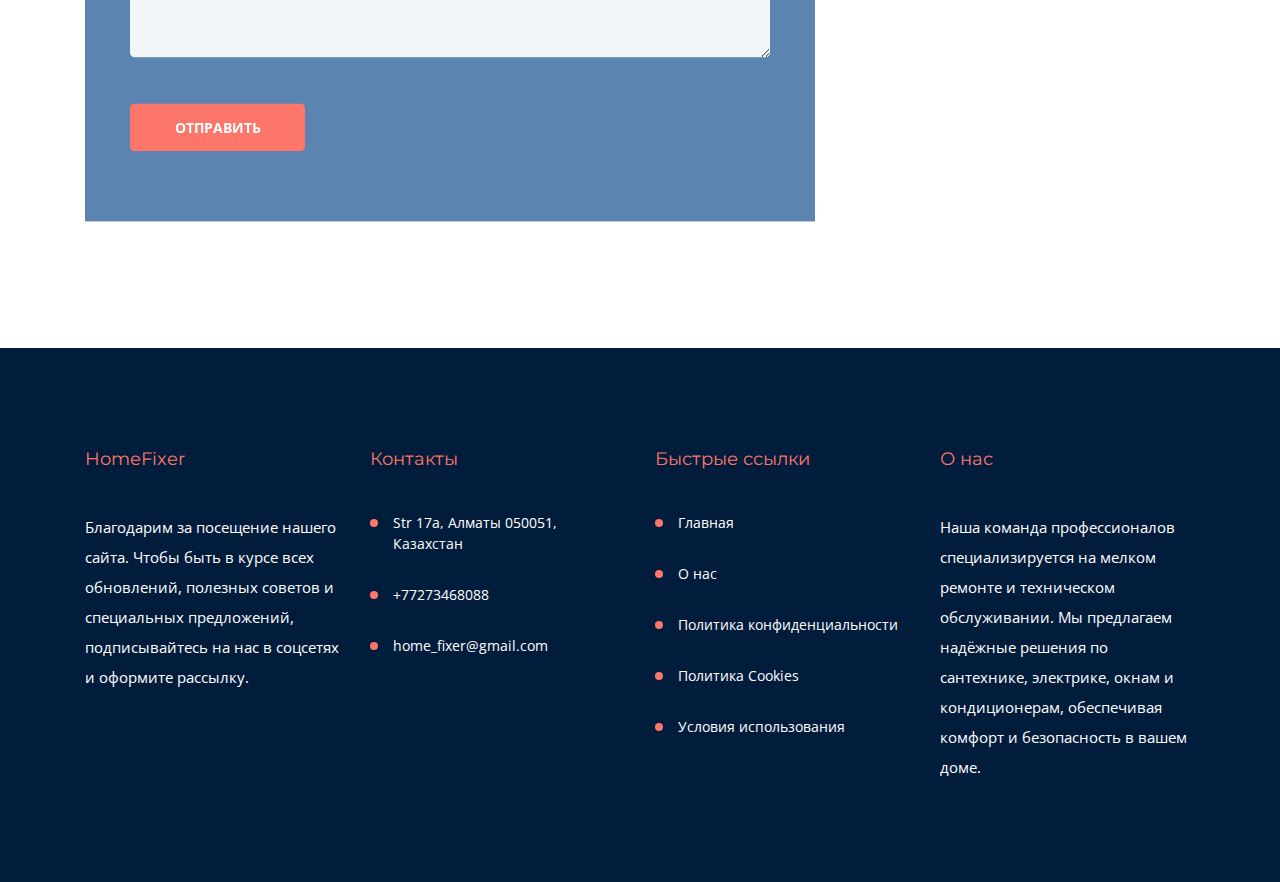
<file: contact.html>
<!DOCTYPE html>
<html lang="en">
    <head>
        <meta charset="UTF-8" />
        <meta
            name="description"
            content="Профессиональные услуги мелкого ремонта: сантехнические работы, электрика, регулировка и замена окон, обслуживание кондиционеров. Оперативно, качественно, с гарантией."
        />
        <meta http-equiv="X-UA-Compatible" content="IE=edge" />
        <meta
            name="viewport"
            content="width=device-width, initial-scale=1, shrink-to-fit=no"
        />
        <!-- The above 4 meta tags *must* come first in the head; any other head content must come *after* these tags -->

        <!-- Title -->
        <title>HomeFixer</title>

        <!-- Favicon -->
        <link rel="icon" href="img/core-img/favicon.ico" />

        <!-- Stylesheet -->
        <link rel="stylesheet" href="style.css" />
    </head>

    <body>
        <!-- Preloader -->
        <div class="preloader d-flex align-items-center justify-content-center">
            <div class="lds-ellipsis">
                <div></div>
                <div></div>
                <div></div>
                <div></div>
            </div>
        </div>

        <!-- ##### Header Area Start ##### -->
        <header class="header-area">
            <!-- Top Header Area -->
            <div class="top-header-area">
                <div class="container h-100">
                    <div class="row h-100 align-items-center">
                        <div class="col-12 d-flex justify-content-between">
                            <!-- Logo Area -->
                            <div class="logo">
                                <a href="index.html">
                                    <h3
                                        style="
                                            color: #fc766aff;
                                            font-weight: bold;
                                        "
                                    >
                                        HomeFixer
                                    </h3>
                                </a>
                            </div>

                            <!-- Top Contact Info -->
                            <div
                                class="top-contact-info d-flex align-items-center"
                            >
                                <a
                                    href="#"
                                    data-toggle="tooltip"
                                    data-placement="bottom"
                                    title="Str 17a, Алматы 050051, Казахстан"
                                >
                                    <img
                                        src="img/core-img/placeholder.png"
                                        alt=""
                                    />
                                    <span
                                        >Str 17a, Алматы 050051, Казахстан</span
                                    >
                                </a>
                                <a
                                    href="#"
                                    data-toggle="tooltip"
                                    data-placement="bottom"
                                    title="home_fixer@gmail.com"
                                >
                                    <img
                                        src="img/core-img/message.png"
                                        alt=""
                                    />
                                    <span>home_fixer@gmail.com</span>
                                </a>
                            </div>
                        </div>
                    </div>
                </div>
            </div>

            <!-- Navbar Area -->
            <div class="credit-main-menu" id="sticker">
                <div class="classy-nav-container breakpoint-off">
                    <div class="container">
                        <!-- Menu -->
                        <nav
                            class="classy-navbar justify-content-between"
                            id="creditNav"
                        >
                            <!-- Navbar Toggler -->
                            <div class="classy-navbar-toggler">
                                <span class="navbarToggler"
                                    ><span></span><span></span><span></span
                                ></span>
                            </div>

                            <!-- Menu -->
                            <div class="classy-menu">
                                <!-- Close Button -->
                                <div class="classycloseIcon">
                                    <div class="cross-wrap">
                                        <span class="top"></span
                                        ><span class="bottom"></span>
                                    </div>
                                </div>

                                <!-- Nav Start -->
                                <div class="classynav">
                                    <ul>
                                        <li>
                                            <a href="index.html">Главная</a>
                                        </li>
                                        <li><a href="about.html">О нас</a></li>
                                        <li>
                                            <a href="services.html">Услуги</a>
                                        </li>
                                        <li>
                                            <a href="testimonials.html"
                                                >Отзывы</a
                                            >
                                        </li>
                                        <li>
                                            <a href="contact.html">Контакты</a>
                                        </li>
                                    </ul>
                                </div>
                                <!-- Nav End -->
                            </div>

                            <!-- Contact -->
                            <div class="contact">
                                <a href="#"
                                    ><img src="img/core-img/call2.png" alt="" />
                                    +77273468088</a
                                >
                            </div>
                        </nav>
                    </div>
                </div>
            </div>
        </header>
        <!-- ##### Header Area End ##### -->

        <!-- ##### Breadcrumb Area Start ##### -->
        <section
            class="breadcrumb-area bg-img bg-overlay jarallax"
            style="background-image: url(img/bg-img/13.jpg)"
        >
            <div class="container h-100">
                <div class="row h-100 align-items-center">
                    <div class="col-12">
                        <div class="breadcrumb-content">
                            <h2>Контакты</h2>
                            <nav aria-label="breadcrumb">
                                <ol class="breadcrumb">
                                    <li class="breadcrumb-item">
                                        <a href="index.html">Главная</a>
                                    </li>
                                    <li
                                        class="breadcrumb-item active"
                                        aria-current="page"
                                    >
                                        Контакты
                                    </li>
                                </ol>
                            </nav>
                        </div>
                    </div>
                </div>
            </div>
        </section>
        <!-- ##### Breadcrumb Area End ##### -->

        <!-- ##### Contact Area Start ##### -->
        <section class="contact-area section-padding-100-0">
            <div class="container">
                <div class="row">
                    <!-- Single Contact Area -->
                    <div class="col-12 col-lg-6">
                        <div class="single-contact-area mb-100">
                            <!-- Logo -->
                            <h3 style="color: #fc766aff; font-weight: bold">
                                HomeFixer
                            </h3>
                            <p>
                                Мы готовы помочь вам с мелким ремонтом и
                                обслуживанием: сантехника, электрика, окна,
                                кондиционеры. Наши специалисты предоставят
                                качественные услуги, быстро решат ваши проблемы
                                и дадут профессиональные советы. Свяжитесь с
                                нами по телефону, электронной почте или через
                                онлайн-форму, и мы оперативно ответим на все
                                вопросы. Ваш комфорт — наша забота.
                            </p>
                        </div>
                    </div>

                    <!-- Single Contact Area -->
                    <div class="col-12 col-lg-6">
                        <div class="single-contact-area mb-100">
                            <div class="contact--area contact-page">
                                <!-- Contact Content -->
                                <div class="contact-content">
                                    <h5>Связаться с нами</h5>

                                    <!-- Single Contact Content -->
                                    <div
                                        class="single-contact-content d-flex align-items-center"
                                    >
                                        <div class="icon">
                                            <img
                                                src="img/core-img/location.png"
                                                alt=""
                                            />
                                        </div>
                                        <div class="text">
                                            <p>
                                                Str 17a, Алматы 050051,
                                                Казахстан
                                            </p>
                                        </div>
                                    </div>
                                    <!-- Single Contact Content -->
                                    <div
                                        class="single-contact-content d-flex align-items-center"
                                    >
                                        <div class="icon">
                                            <img
                                                src="img/core-img/call.png"
                                                alt=""
                                            />
                                        </div>
                                        <div class="text">
                                            <p>+77273468088</p>
                                            <span>пн-пт , 08:00 - 17:00</span>
                                        </div>
                                    </div>
                                    <!-- Single Contact Content -->
                                    <div
                                        class="single-contact-content d-flex align-items-center"
                                    >
                                        <div class="icon">
                                            <img
                                                src="img/core-img/message2.png"
                                                alt=""
                                            />
                                        </div>
                                        <div class="text">
                                            <p>home_fixer@gmail.com</p>
                                            <span
                                                >ответ в течение 24 часов</span
                                            >
                                        </div>
                                    </div>
                                </div>
                            </div>
                        </div>
                    </div>
                </div>
            </div>

            <!-- ##### Google Maps ##### -->
            <div class="map-area">
                <iframe
                    src="https://www.google.com/maps/embed?pb=!1m18!1m12!1m3!1d2906.911374080045!2d76.9578603761546!3d43.23231777112529!2m3!1f0!2f0!3f0!3m2!1i1024!2i768!4f13.1!3m3!1m2!1s0x38836f01a8b85895%3A0x93d57e2c26f382a3!2sAir%20Charter%20Service%20Kazakhstan!5e0!3m2!1suk!2sua!4v1749128044637!5m2!1suk!2sua"
                ></iframe>
                <!-- Contact Area -->
                <div class="contact---area">
                    <div class="container">
                        <div class="row">
                            <div class="col-12 col-lg-8">
                                <!-- Contact Area -->
                                <div class="contact-form-area contact-page">
                                    <h4 class="mb-50">Отправить сообщение</h4>

                                    <form action="thanks.html" method="get">
                                        <div class="row">
                                            <div class="col-lg-6">
                                                <div class="form-group">
                                                    <input
                                                        type="text"
                                                        class="form-control"
                                                        id="name"
                                                        placeholder="Ваше имя"
                                                        required
                                                    />
                                                </div>
                                            </div>
                                            <div class="col-lg-6">
                                                <div class="form-group">
                                                    <input
                                                        type="email"
                                                        class="form-control"
                                                        id="email"
                                                        placeholder="Ваш E-mail"
                                                        required
                                                    />
                                                </div>
                                            </div>
                                            <div class="col-12">
                                                <div class="form-group">
                                                    <input
                                                        type="text"
                                                        class="form-control"
                                                        id="subject"
                                                        placeholder="Тема сообщения"
                                                        required
                                                    />
                                                </div>
                                            </div>
                                            <div class="col-12">
                                                <div class="form-group">
                                                    <textarea
                                                        name="message"
                                                        class="form-control"
                                                        id="message"
                                                        cols="30"
                                                        rows="10"
                                                        placeholder="Ваше сообщение"
                                                        required
                                                    ></textarea>
                                                </div>
                                            </div>
                                            <div class="col-12">
                                                <button
                                                    class="btn credit-btn mt-30"
                                                    type="submit"
                                                    id="submit"
                                                >
                                                    Отправить
                                                </button>
                                            </div>
                                        </div>
                                    </form>
                                </div>
                            </div>
                        </div>
                    </div>
                </div>
            </div>
        </section>
        <!-- ##### Contact Area End ##### -->

        <!-- ##### Footer Area Start ##### -->
        <footer class="footer-area section-padding-100-0">
            <div class="container">
                <div class="row">
                    <!-- Single Footer Widget -->
                    <div class="col-12 col-sm-6 col-lg-3">
                        <div class="single-footer-widget mb-100">
                            <h5 class="widget-title">HomeFixer</h5>
                            <p class="text-white">
                                Благодарим за посещение нашего сайта. Чтобы быть
                                в курсе всех обновлений, полезных советов и
                                специальных предложений, подписывайтесь на нас в
                                соцсетях и оформите рассылку.
                            </p>
                        </div>
                    </div>

                    <!-- Single Footer Widget -->
                    <div class="col-12 col-sm-6 col-lg-3">
                        <div class="single-footer-widget mb-100">
                            <h5 class="widget-title">Контакты</h5>
                            <!-- Nav -->
                            <nav>
                                <ul>
                                    <li>
                                        <a href="contact.html"
                                            >Str 17a, Алматы 050051,
                                            Казахстан</a
                                        >
                                    </li>
                                    <li>
                                        <a href="contact.html">+77273468088</a>
                                    </li>
                                    <li>
                                        <a href="contact.html"
                                            >home_fixer@gmail.com</a
                                        >
                                    </li>
                                </ul>
                            </nav>
                        </div>
                    </div>

                    <!-- Single Footer Widget -->
                    <div class="col-12 col-sm-6 col-lg-3">
                        <div class="single-footer-widget mb-100">
                            <h5 class="widget-title">Быстрые ссылки</h5>
                            <!-- Nav -->
                            <nav>
                                <ul>
                                    <li><a href="index.html">Главная</a></li>
                                    <li><a href="about.html">О нас</a></li>
                                    <li>
                                        <a href="privacy-policy.html"
                                            >Политика конфиденциальности</a
                                        >
                                    </li>
                                    <li>
                                        <a href="cookie-policy.html"
                                            >Политика Cookies</a
                                        >
                                    </li>
                                    <li>
                                        <a href="terms-of-use.html"
                                            >Условия использования</a
                                        >
                                    </li>
                                </ul>
                            </nav>
                        </div>
                    </div>

                    <!-- Single Footer Widget -->
                    <div class="col-12 col-sm-6 col-lg-3">
                        <div class="single-footer-widget mb-100">
                            <h5 class="widget-title">О нас</h5>
                            <p class="text-white">
                                Наша команда профессионалов специализируется на
                                мелком ремонте и техническом обслуживании. Мы
                                предлагаем надёжные решения по сантехнике,
                                электрике, окнам и кондиционерам, обеспечивая
                                комфорт и безопасность в вашем доме.
                            </p>
                        </div>
                    </div>
                </div>
            </div>
        </footer>
        <!-- ##### Footer Area End ##### -->

        <!-- Cookie banner -->
        <div class="cookie-wrapper show">
            <div>
                <i class="bx bx-cookie"></i>
                <h2 style="text-align: center">
                    Согласие на использование файлов cookie
                </h2>
            </div>

            <div class="data">
                <p>
                    Этот сайт использует файлы cookie для обеспечения лучшего и
                    более релевантного опыта работы.
                    <a href="cookie-policy.html">Подробнее...</a>
                </p>
            </div>

            <div class="buttons">
                <button class="cookie-button" id="acceptBtn">Принять</button>
                <button class="cookie-button" id="declineBtn">Отклонить</button>
            </div>
        </div>
        <!-- End Cookie banner -->

        <!-- ##### All Javascript Script ##### -->

        <!-- jQuery 2.2.4 from jQuery CDN -->
        <script src="https://code.jquery.com/jquery-2.2.4.min.js"></script>

        <!-- Popper.js from jsDelivr CDN (safer and maintained) -->
        <script src="https://cdn.jsdelivr.net/npm/popper.js@1.14.7/dist/umd/popper.min.js"></script>

        <!-- Bootstrap 4.1.3 from Google CDN -->
        <script src="https://ajax.googleapis.com/ajax/libs/bootstrap/4.1.3/js/bootstrap.min.js"></script>

        <!-- Local custom scripts (unchanged) -->
        <script src="js/plugins/plugins.js"></script>
        <script src="js/active.js"></script>
        <script src="js/cookiebanner.js"></script>
    </body>
</html>
</file>
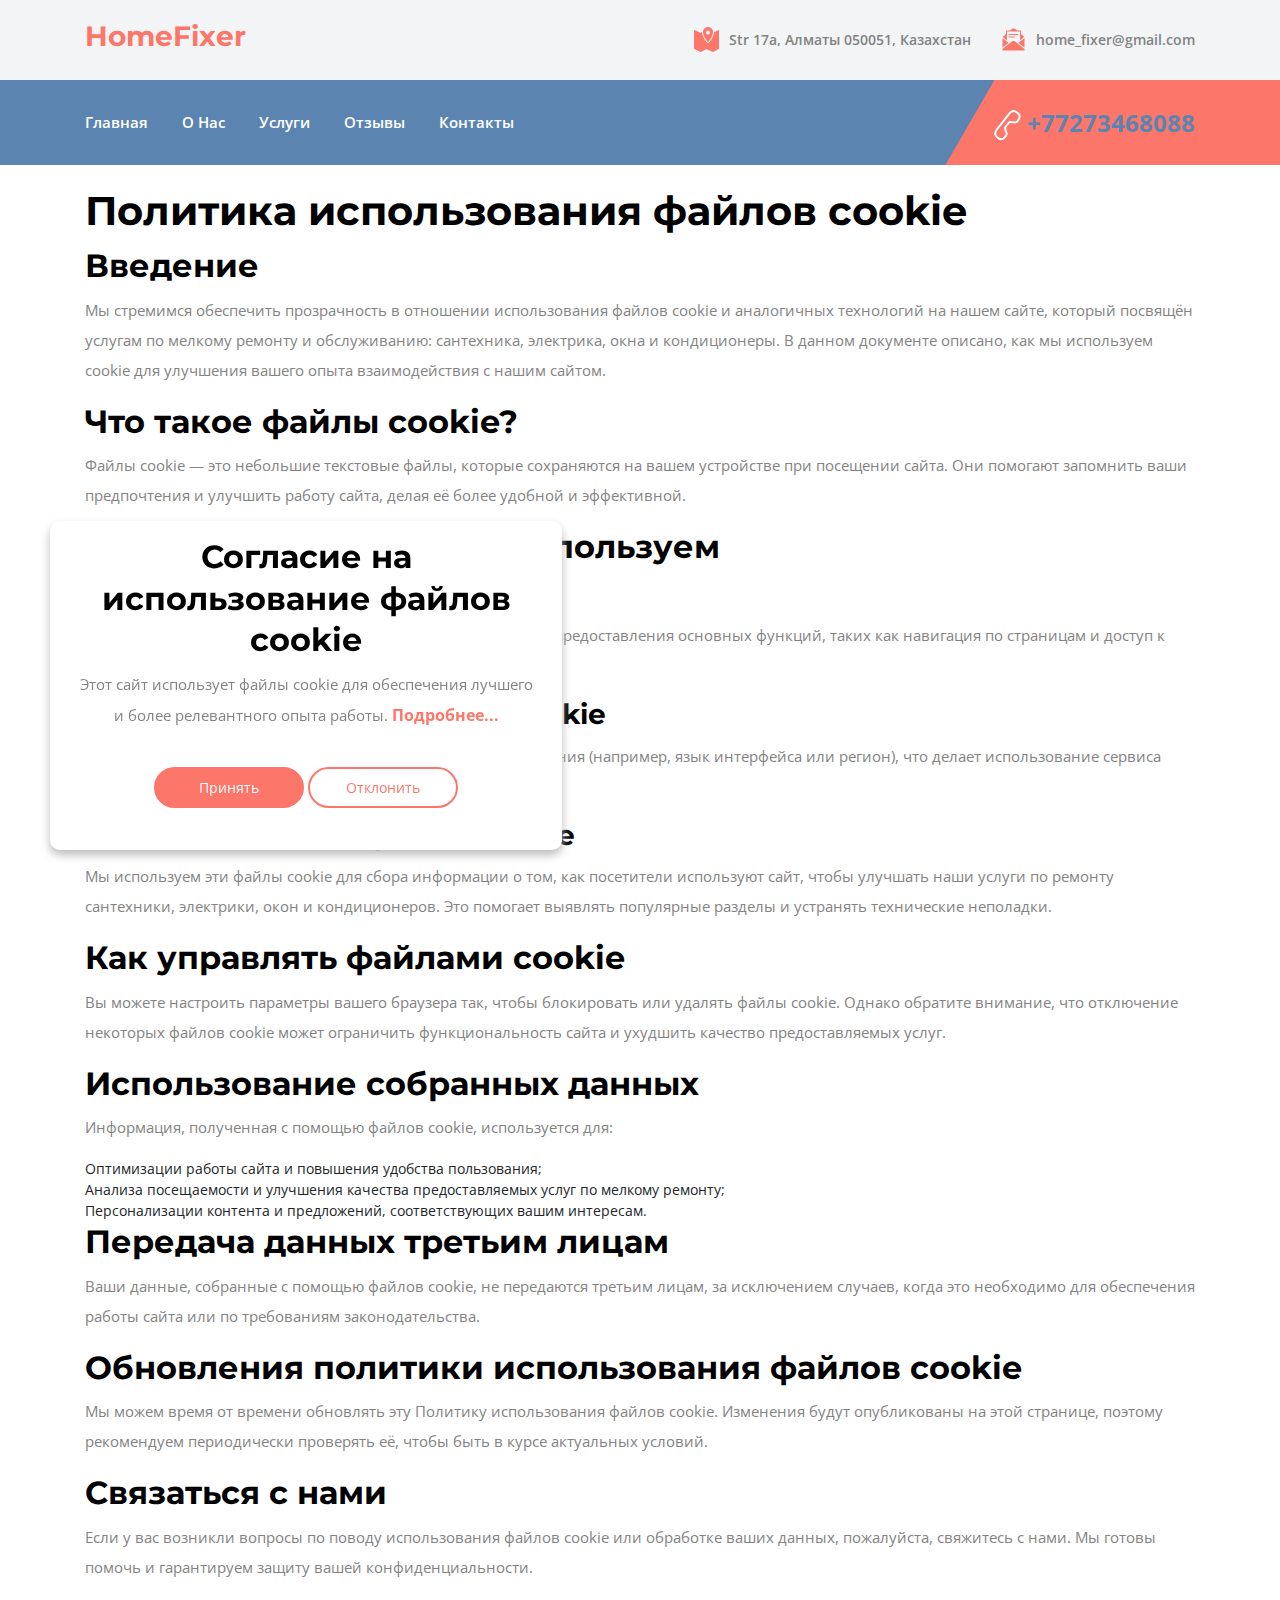
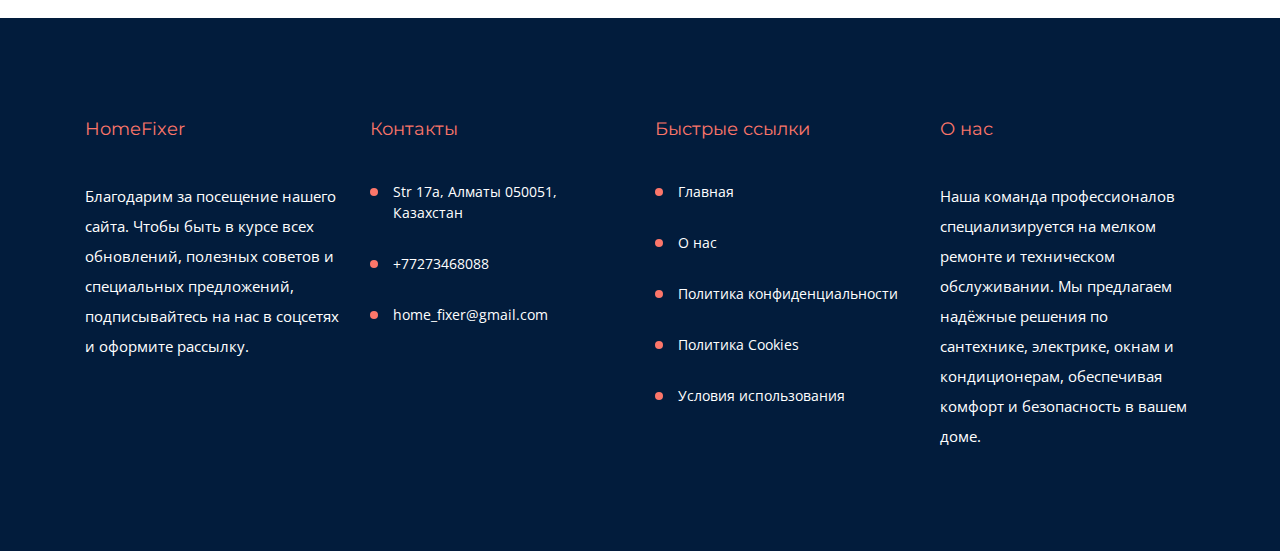
<file: cookie-policy.html>
<!DOCTYPE html>
<html lang="en">
    <head>
        <meta charset="UTF-8" />
        <meta
            name="description"
            content="Профессиональные услуги мелкого ремонта: сантехнические работы, электрика, регулировка и замена окон, обслуживание кондиционеров. Оперативно, качественно, с гарантией."
        />
        <meta http-equiv="X-UA-Compatible" content="IE=edge" />
        <meta
            name="viewport"
            content="width=device-width, initial-scale=1, shrink-to-fit=no"
        />
        <!-- The above 4 meta tags *must* come first in the head; any other head content must come *after* these tags -->

        <!-- Title -->
        <title>HomeFixer</title>

        <!-- Favicon -->
        <link rel="icon" href="img/core-img/favicon.ico" />

        <!-- Stylesheet -->
        <link rel="stylesheet" href="style.css" />
    </head>

    <body>
        <!-- Preloader -->
        <div class="preloader d-flex align-items-center justify-content-center">
            <div class="lds-ellipsis">
                <div></div>
                <div></div>
                <div></div>
                <div></div>
            </div>
        </div>

        <!-- ##### Header Area Start ##### -->
        <header class="header-area">
            <!-- Top Header Area -->
            <div class="top-header-area">
                <div class="container h-100">
                    <div class="row h-100 align-items-center">
                        <div class="col-12 d-flex justify-content-between">
                            <!-- Logo Area -->
                            <div class="logo">
                                <a href="index.html">
                                    <h3
                                        style="
                                            color: #fc766aff;
                                            font-weight: bold;
                                        "
                                    >
                                        HomeFixer
                                    </h3>
                                </a>
                            </div>

                            <!-- Top Contact Info -->
                            <div
                                class="top-contact-info d-flex align-items-center"
                            >
                                <a
                                    href="#"
                                    data-toggle="tooltip"
                                    data-placement="bottom"
                                    title="Str 17a, Алматы 050051, Казахстан"
                                >
                                    <img
                                        src="img/core-img/placeholder.png"
                                        alt=""
                                    />
                                    <span
                                        >Str 17a, Алматы 050051, Казахстан</span
                                    >
                                </a>
                                <a
                                    href="#"
                                    data-toggle="tooltip"
                                    data-placement="bottom"
                                    title="home_fixer@gmail.com"
                                >
                                    <img
                                        src="img/core-img/message.png"
                                        alt=""
                                    />
                                    <span>home_fixer@gmail.com</span>
                                </a>
                            </div>
                        </div>
                    </div>
                </div>
            </div>

            <!-- Navbar Area -->
            <div class="credit-main-menu" id="sticker">
                <div class="classy-nav-container breakpoint-off">
                    <div class="container">
                        <!-- Menu -->
                        <nav
                            class="classy-navbar justify-content-between"
                            id="creditNav"
                        >
                            <!-- Navbar Toggler -->
                            <div class="classy-navbar-toggler">
                                <span class="navbarToggler"
                                    ><span></span><span></span><span></span
                                ></span>
                            </div>

                            <!-- Menu -->
                            <div class="classy-menu">
                                <!-- Close Button -->
                                <div class="classycloseIcon">
                                    <div class="cross-wrap">
                                        <span class="top"></span
                                        ><span class="bottom"></span>
                                    </div>
                                </div>

                                <!-- Nav Start -->
                                <div class="classynav">
                                    <ul>
                                        <li>
                                            <a href="index.html">Главная</a>
                                        </li>
                                        <li><a href="about.html">О нас</a></li>
                                        <li>
                                            <a href="services.html">Услуги</a>
                                        </li>
                                        <li>
                                            <a href="testimonials.html"
                                                >Отзывы</a
                                            >
                                        </li>
                                        <li>
                                            <a href="contact.html">Контакты</a>
                                        </li>
                                    </ul>
                                </div>
                                <!-- Nav End -->
                            </div>

                            <!-- Contact -->
                            <div class="contact">
                                <a href="#"
                                    ><img src="img/core-img/call2.png" alt="" />
                                    +77273468088</a
                                >
                            </div>
                        </nav>
                    </div>
                </div>
            </div>
        </header>
        <!-- ##### Header Area End ##### -->

        <main>
            <article class="container additional-wrapper">
                <div class="page__content" style="padding: 20px 0px">
                    <h1>Политика использования файлов cookie</h1>
                    <h2>Введение</h2>
                    <p>
                        Мы стремимся обеспечить прозрачность в отношении
                        использования файлов cookie и аналогичных технологий на
                        нашем сайте, который посвящён услугам по мелкому ремонту
                        и обслуживанию: сантехника, электрика, окна и
                        кондиционеры. В данном документе описано, как мы
                        используем cookie для улучшения вашего опыта
                        взаимодействия с нашим сайтом.
                    </p>

                    <h2>Что такое файлы cookie?</h2>
                    <p>
                        Файлы cookie — это небольшие текстовые файлы, которые
                        сохраняются на вашем устройстве при посещении сайта. Они
                        помогают запомнить ваши предпочтения и улучшить работу
                        сайта, делая её более удобной и эффективной.
                    </p>

                    <h2>Какие файлы cookie мы используем</h2>
                    <h3>1. Необходимые файлы cookie</h3>
                    <p>
                        Эти файлы cookie необходимы для корректной работы сайта
                        и предоставления основных функций, таких как навигация
                        по страницам и доступ к защищённым разделам.
                    </p>

                    <h3>2. Функциональные файлы cookie</h3>
                    <p>
                        Они позволяют сайту запоминать ваши настройки и
                        предпочтения (например, язык интерфейса или регион), что
                        делает использование сервиса более комфортным.
                    </p>

                    <h3>3. Аналитические файлы cookie</h3>
                    <p>
                        Мы используем эти файлы cookie для сбора информации о
                        том, как посетители используют сайт, чтобы улучшать наши
                        услуги по ремонту сантехники, электрики, окон и
                        кондиционеров. Это помогает выявлять популярные разделы
                        и устранять технические неполадки.
                    </p>

                    <h2>Как управлять файлами cookie</h2>
                    <p>
                        Вы можете настроить параметры вашего браузера так, чтобы
                        блокировать или удалять файлы cookie. Однако обратите
                        внимание, что отключение некоторых файлов cookie может
                        ограничить функциональность сайта и ухудшить качество
                        предоставляемых услуг.
                    </p>

                    <h2>Использование собранных данных</h2>
                    <p>
                        Информация, полученная с помощью файлов cookie,
                        используется для:
                    </p>
                    <ul>
                        <li>
                            Оптимизации работы сайта и повышения удобства
                            пользования;
                        </li>
                        <li>
                            Анализа посещаемости и улучшения качества
                            предоставляемых услуг по мелкому ремонту;
                        </li>
                        <li>
                            Персонализации контента и предложений,
                            соответствующих вашим интересам.
                        </li>
                    </ul>

                    <h2>Передача данных третьим лицам</h2>
                    <p>
                        Ваши данные, собранные с помощью файлов cookie, не
                        передаются третьим лицам, за исключением случаев, когда
                        это необходимо для обеспечения работы сайта или по
                        требованиям законодательства.
                    </p>

                    <h2>Обновления политики использования файлов cookie</h2>
                    <p>
                        Мы можем время от времени обновлять эту Политику
                        использования файлов cookie. Изменения будут
                        опубликованы на этой странице, поэтому рекомендуем
                        периодически проверять её, чтобы быть в курсе актуальных
                        условий.
                    </p>

                    <h2>Связаться с нами</h2>
                    <p>
                        Если у вас возникли вопросы по поводу использования
                        файлов cookie или обработке ваших данных, пожалуйста,
                        свяжитесь с нами. Мы готовы помочь и гарантируем защиту
                        вашей конфиденциальности.
                    </p>
                </div>
            </article>
        </main>

        <!-- ##### Footer Area Start ##### -->

        <!-- ##### Footer Area Start ##### -->
        <footer class="footer-area section-padding-100-0">
            <div class="container">
                <div class="row">
                    <!-- Single Footer Widget -->
                    <div class="col-12 col-sm-6 col-lg-3">
                        <div class="single-footer-widget mb-100">
                            <h5 class="widget-title">HomeFixer</h5>
                            <p class="text-white">
                                Благодарим за посещение нашего сайта. Чтобы быть
                                в курсе всех обновлений, полезных советов и
                                специальных предложений, подписывайтесь на нас в
                                соцсетях и оформите рассылку.
                            </p>
                        </div>
                    </div>

                    <!-- Single Footer Widget -->
                    <div class="col-12 col-sm-6 col-lg-3">
                        <div class="single-footer-widget mb-100">
                            <h5 class="widget-title">Контакты</h5>
                            <!-- Nav -->
                            <nav>
                                <ul>
                                    <li>
                                        <a href="contact.html"
                                            >Str 17a, Алматы 050051,
                                            Казахстан</a
                                        >
                                    </li>
                                    <li>
                                        <a href="contact.html">+77273468088</a>
                                    </li>
                                    <li>
                                        <a href="contact.html"
                                            >home_fixer@gmail.com</a
                                        >
                                    </li>
                                </ul>
                            </nav>
                        </div>
                    </div>

                    <!-- Single Footer Widget -->
                    <div class="col-12 col-sm-6 col-lg-3">
                        <div class="single-footer-widget mb-100">
                            <h5 class="widget-title">Быстрые ссылки</h5>
                            <!-- Nav -->
                            <nav>
                                <ul>
                                    <li><a href="index.html">Главная</a></li>
                                    <li><a href="about.html">О нас</a></li>
                                    <li>
                                        <a href="privacy-policy.html"
                                            >Политика конфиденциальности</a
                                        >
                                    </li>
                                    <li>
                                        <a href="cookie-policy.html"
                                            >Политика Cookies</a
                                        >
                                    </li>
                                    <li>
                                        <a href="terms-of-use.html"
                                            >Условия использования</a
                                        >
                                    </li>
                                </ul>
                            </nav>
                        </div>
                    </div>

                    <!-- Single Footer Widget -->
                    <div class="col-12 col-sm-6 col-lg-3">
                        <div class="single-footer-widget mb-100">
                            <h5 class="widget-title">О нас</h5>
                            <p class="text-white">
                                Наша команда профессионалов специализируется на
                                мелком ремонте и техническом обслуживании. Мы
                                предлагаем надёжные решения по сантехнике,
                                электрике, окнам и кондиционерам, обеспечивая
                                комфорт и безопасность в вашем доме.
                            </p>
                        </div>
                    </div>
                </div>
            </div>
        </footer>
        <!-- ##### Footer Area End ##### -->

        <!-- Cookie banner -->
        <div class="cookie-wrapper show">
            <div>
                <i class="bx bx-cookie"></i>
                <h2 style="text-align: center">
                    Согласие на использование файлов cookie
                </h2>
            </div>

            <div class="data">
                <p>
                    Этот сайт использует файлы cookie для обеспечения лучшего и
                    более релевантного опыта работы.
                    <a href="cookie-policy.html">Подробнее...</a>
                </p>
            </div>

            <div class="buttons">
                <button class="cookie-button" id="acceptBtn">Принять</button>
                <button class="cookie-button" id="declineBtn">Отклонить</button>
            </div>
        </div>
        <!-- End Cookie banner -->

        <!-- ##### All Javascript Script ##### -->

        <!-- jQuery 2.2.4 from jQuery CDN -->
        <script src="https://code.jquery.com/jquery-2.2.4.min.js"></script>

        <!-- Popper.js from jsDelivr CDN (safer and maintained) -->
        <script src="https://cdn.jsdelivr.net/npm/popper.js@1.14.7/dist/umd/popper.min.js"></script>

        <!-- Bootstrap 4.1.3 from Google CDN -->
        <script src="https://ajax.googleapis.com/ajax/libs/bootstrap/4.1.3/js/bootstrap.min.js"></script>

        <!-- Local custom scripts (unchanged) -->
        <script src="js/plugins/plugins.js"></script>
        <script src="js/active.js"></script>
        <script src="js/cookiebanner.js"></script>
    </body>
</html>
</file>
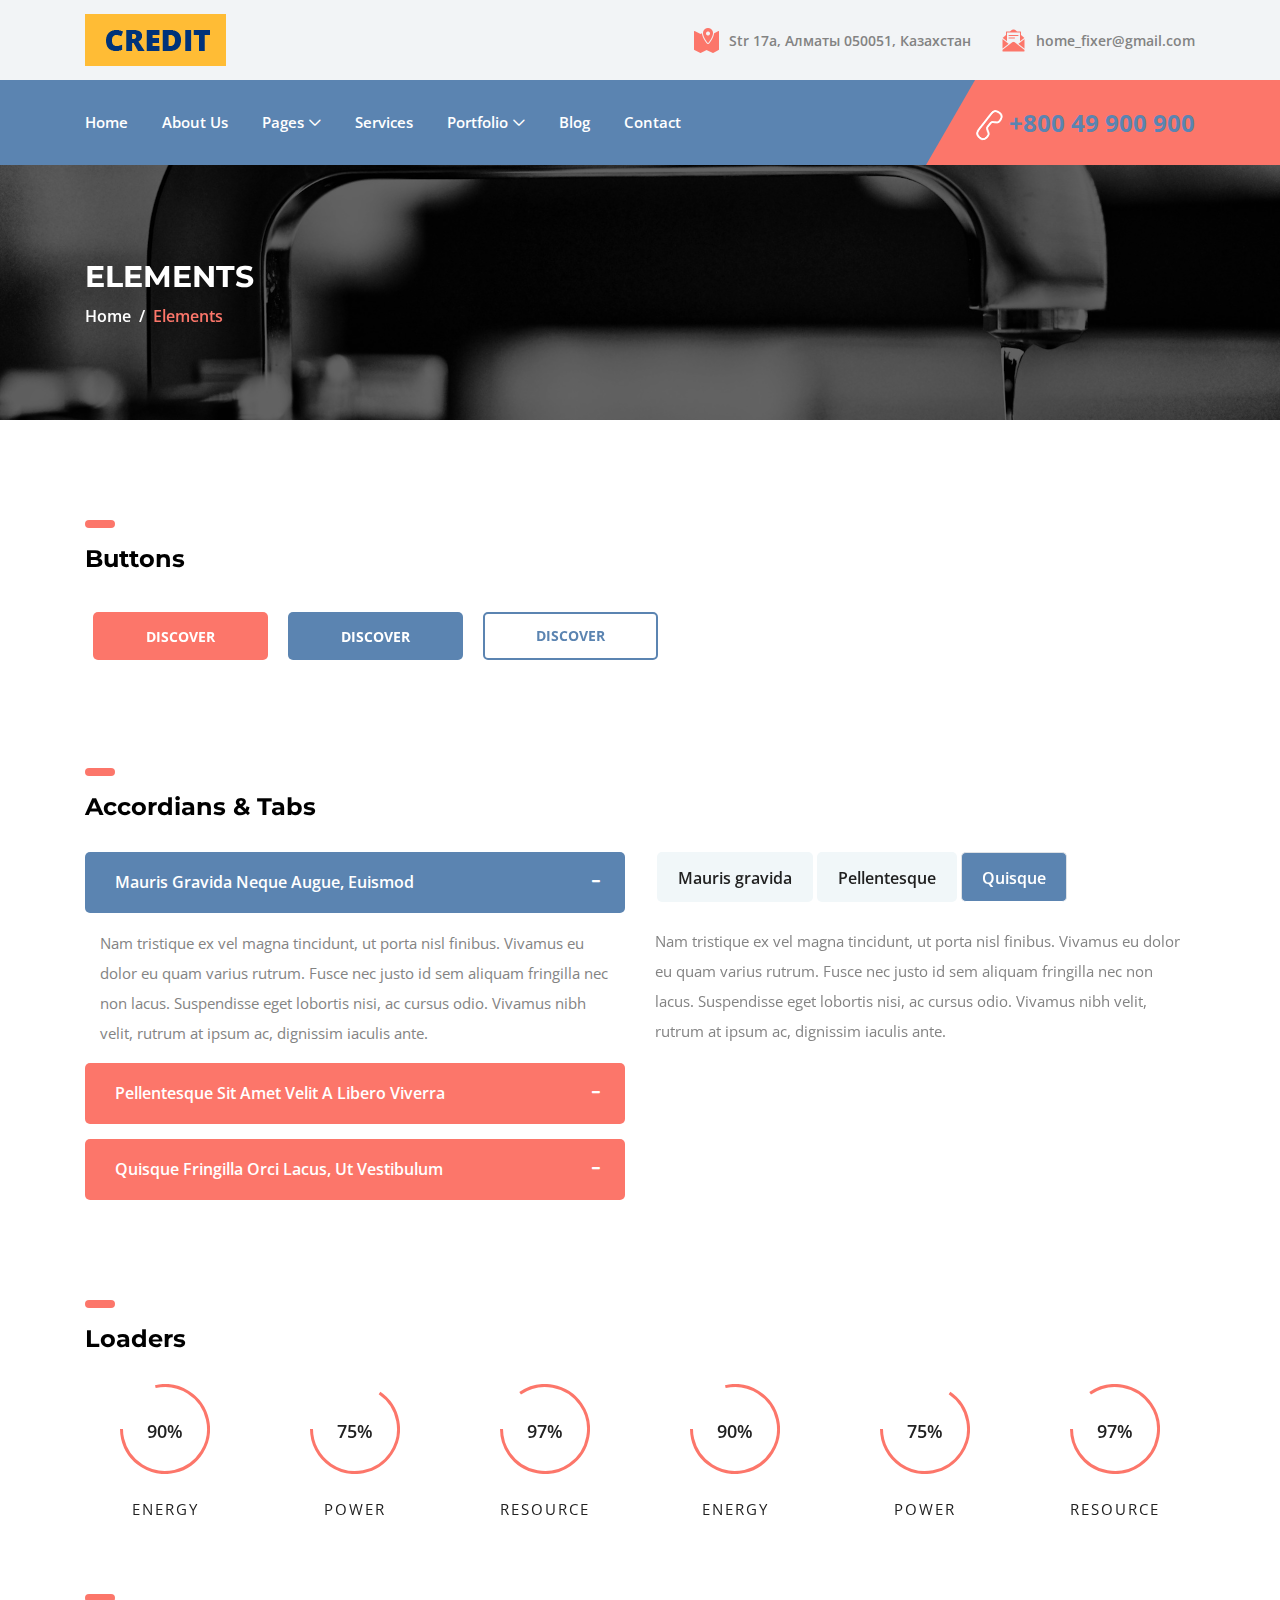
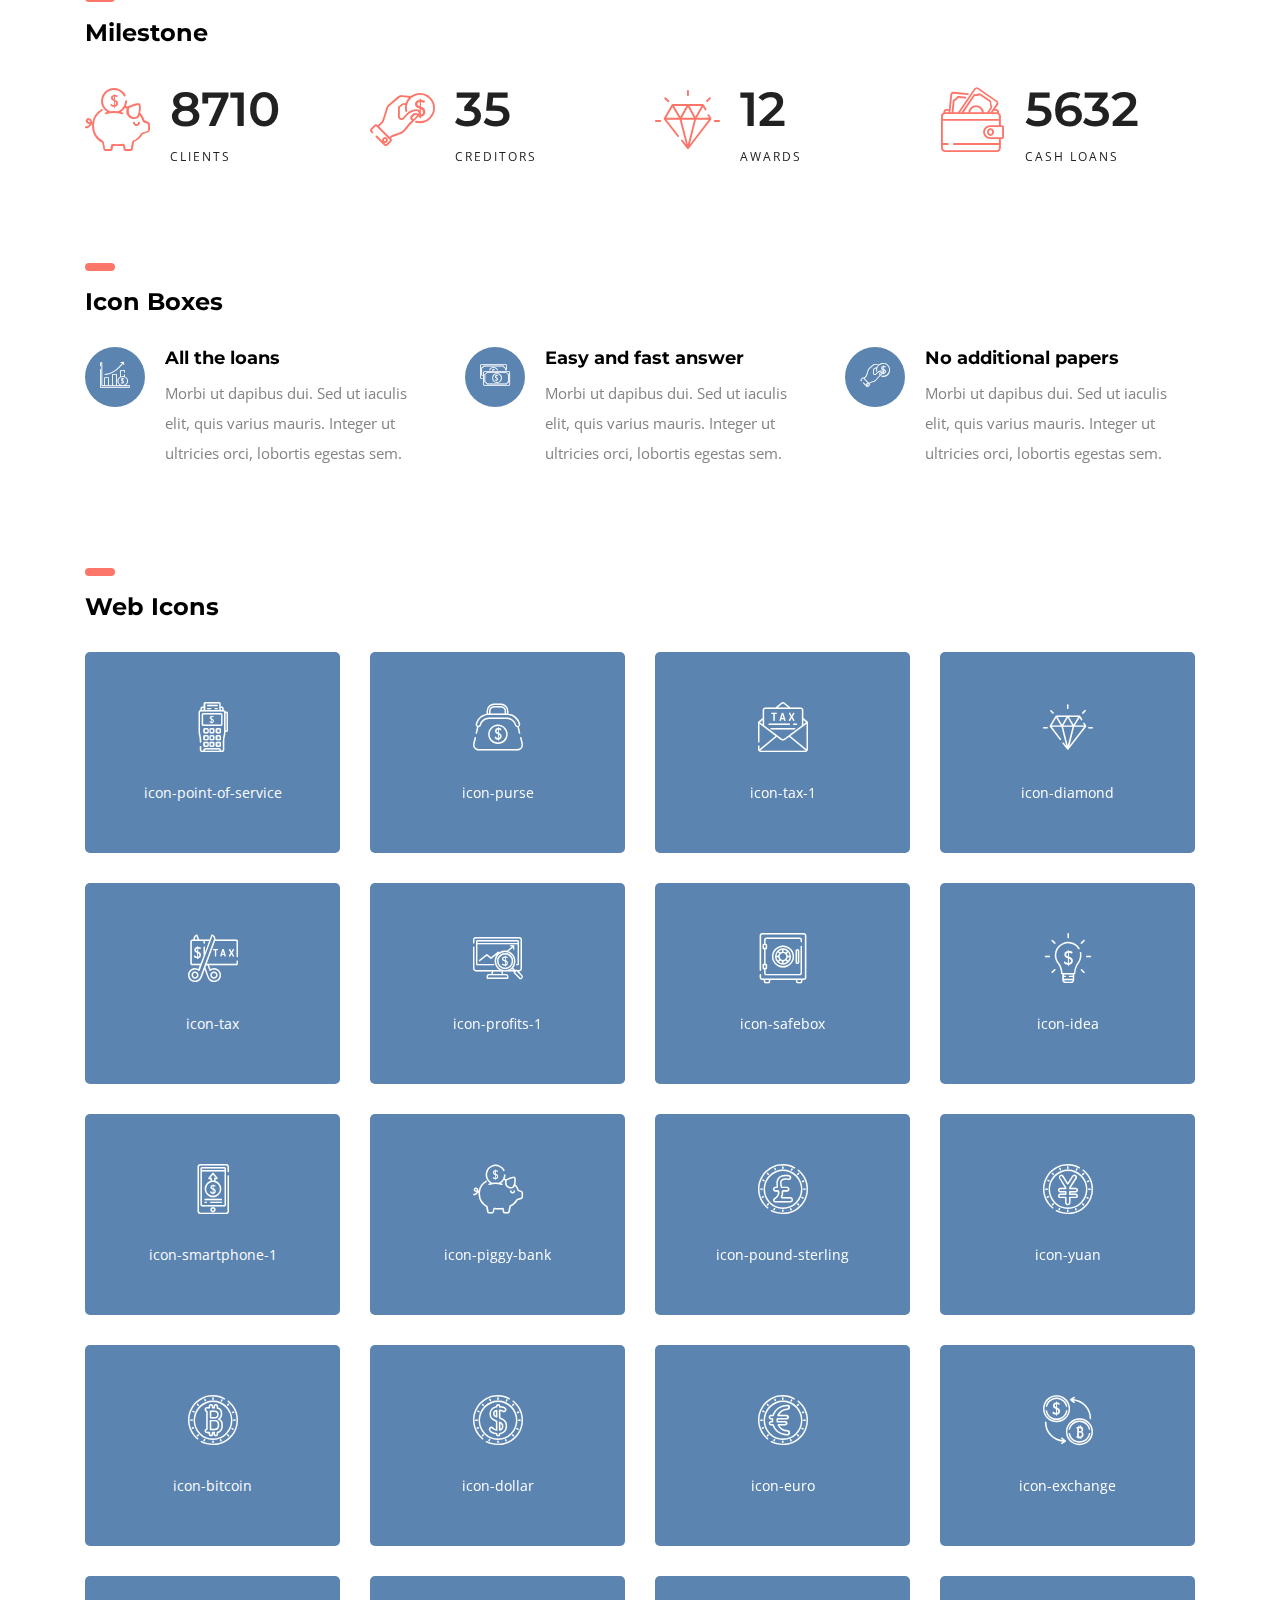
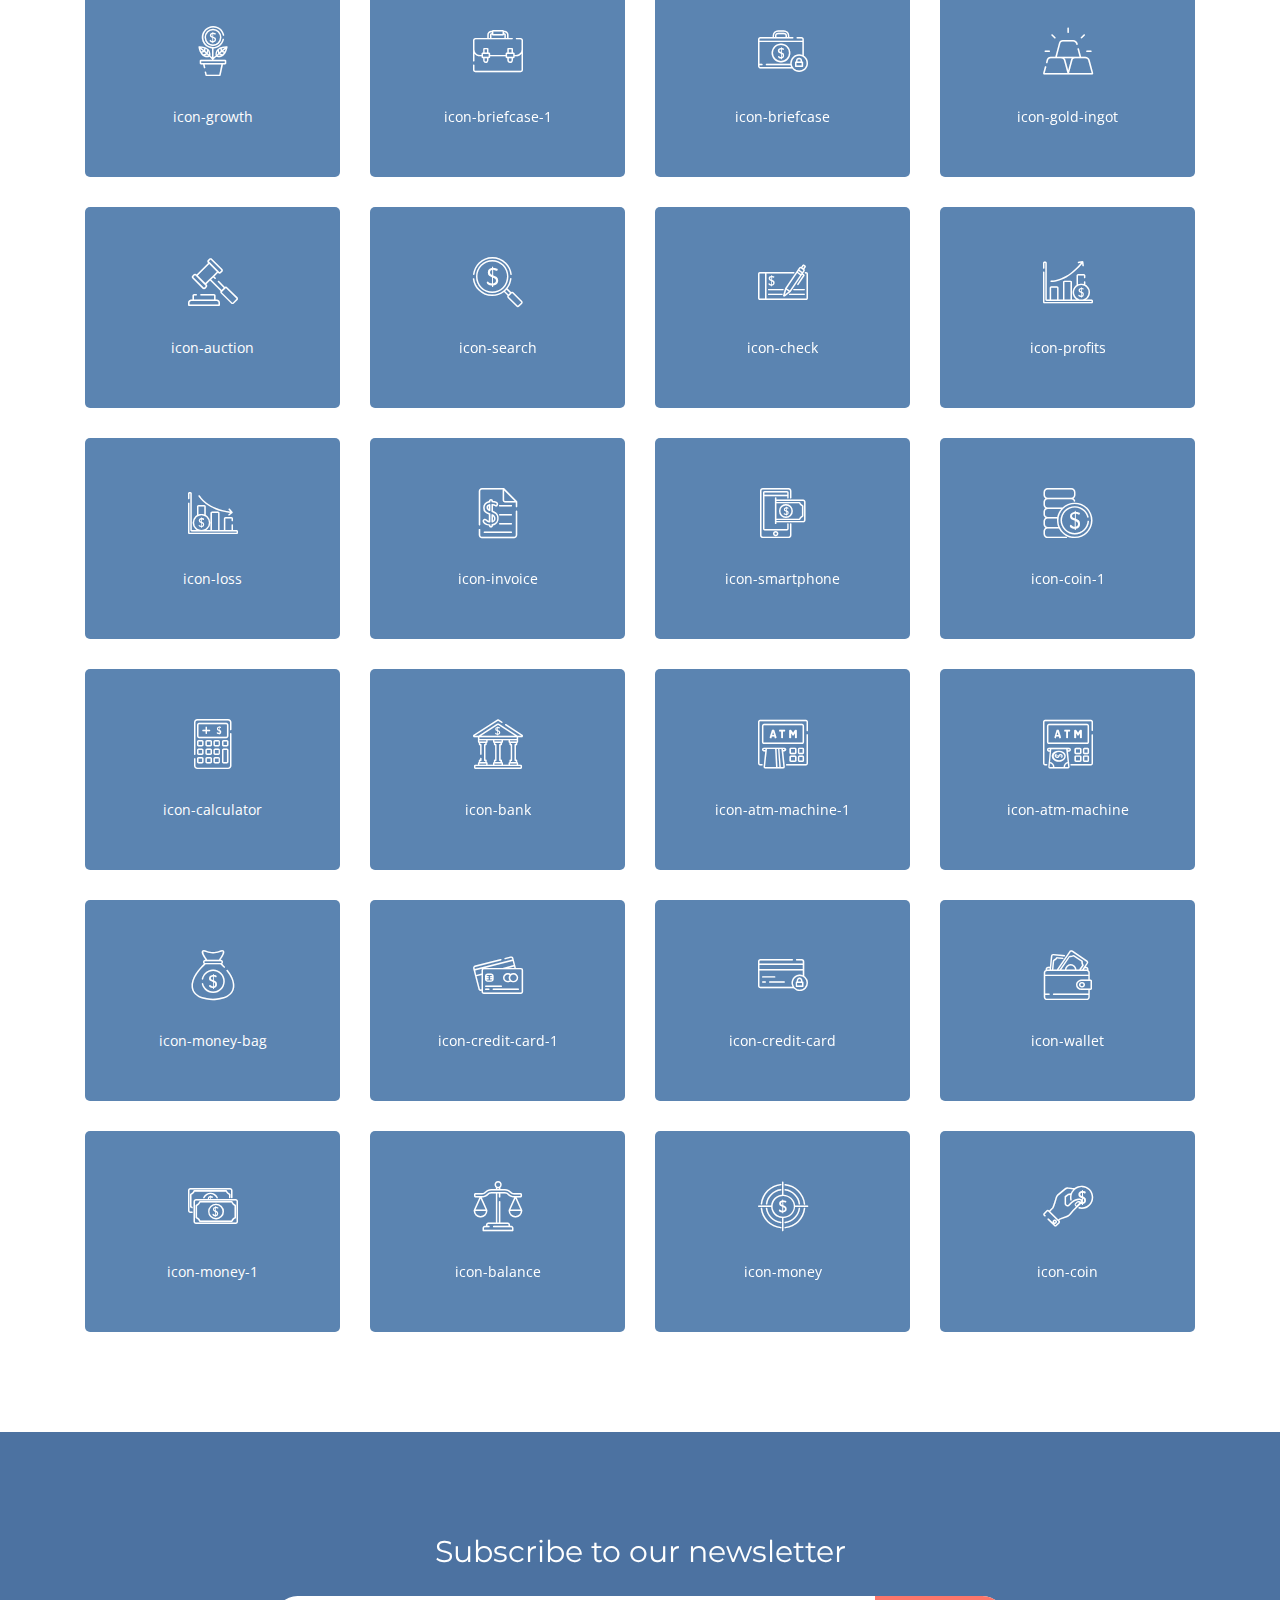
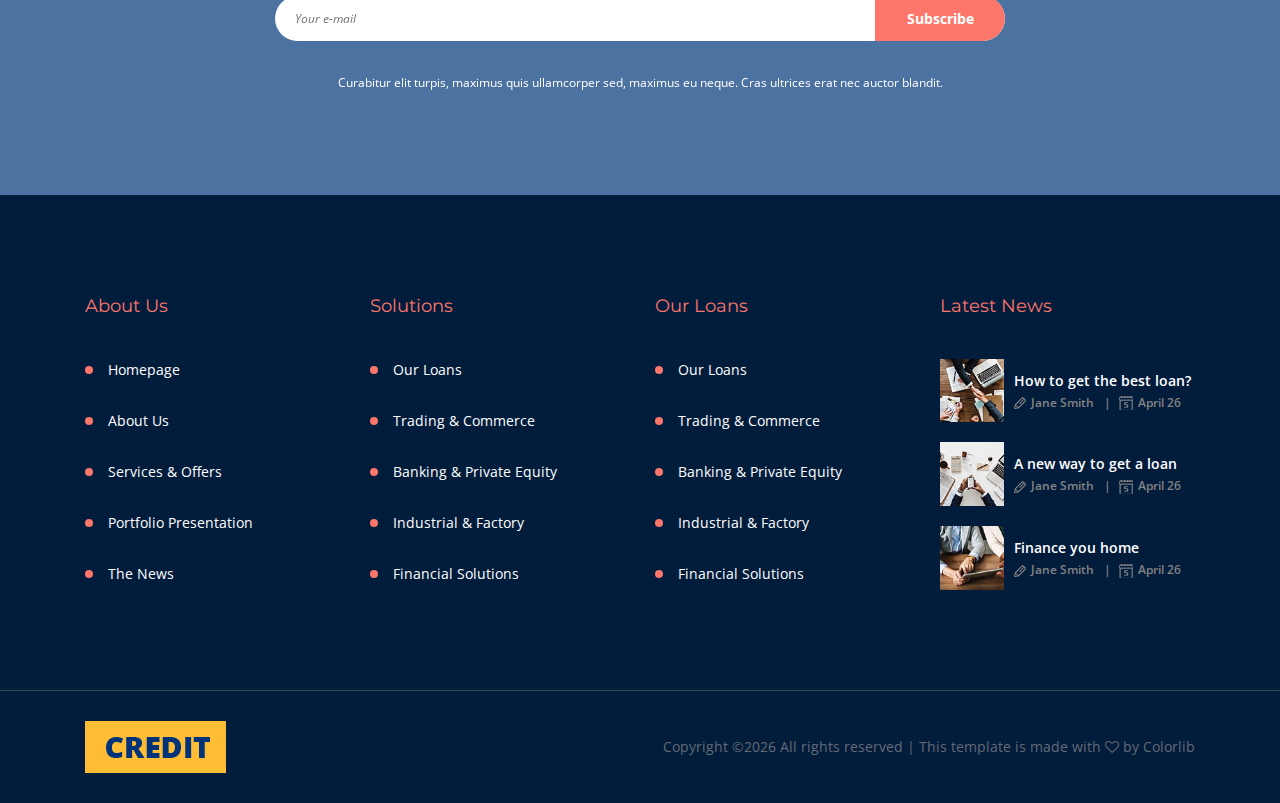
<file: elements.html>
<!DOCTYPE html>
<html lang="en">

<head>
    <meta charset="UTF-8">
    <meta name="description" content="">
    <meta http-equiv="X-UA-Compatible" content="IE=edge">
    <meta name="viewport" content="width=device-width, initial-scale=1, shrink-to-fit=no">
    <!-- The above 4 meta tags *must* come first in the head; any other head content must come *after* these tags -->

    <!-- Title -->
    <title>Credit - Loan &amp; Credit Company HTML Template</title>

    <!-- Favicon -->
    <link rel="icon" href="img/core-img/favicon.ico">

    <!-- Stylesheet -->
    <link rel="stylesheet" href="style.css">

</head>

<body>
    <!-- Preloader -->
    <div class="preloader d-flex align-items-center justify-content-center">
        <div class="lds-ellipsis">
            <div></div>
            <div></div>
            <div></div>
            <div></div>
        </div>
    </div>

    <!-- ##### Header Area Start ##### -->
    <header class="header-area">
        <!-- Top Header Area -->
        <div class="top-header-area">
            <div class="container h-100">
                <div class="row h-100 align-items-center">
                    <div class="col-12 d-flex justify-content-between">
                        <!-- Logo Area -->
                        <div class="logo">
                            <a href="index.html"><img src="img/core-img/logo.png" alt=""></a>
                        </div>

                        <!-- Top Contact Info -->
                        <div class="top-contact-info d-flex align-items-center">
                            <a href="#" data-toggle="tooltip" data-placement="bottom" title="Str 17a, Алматы 050051, Казахстан"><img src="img/core-img/placeholder.png" alt=""> <span>Str 17a, Алматы 050051, Казахстан</span></a>
                            <a href="#" data-toggle="tooltip" data-placement="bottom" title="home_fixer@gmail.com"><img src="img/core-img/message.png" alt=""> <span>home_fixer@gmail.com</span></a>
                        </div>
                    </div>
                </div>
            </div>
        </div>

        <!-- Navbar Area -->
        <div class="credit-main-menu" id="sticker">
            <div class="classy-nav-container breakpoint-off">
                <div class="container">
                    <!-- Menu -->
                    <nav class="classy-navbar justify-content-between" id="creditNav">

                        <!-- Navbar Toggler -->
                        <div class="classy-navbar-toggler">
                            <span class="navbarToggler"><span></span><span></span><span></span></span>
                        </div>

                        <!-- Menu -->
                        <div class="classy-menu">

                            <!-- Close Button -->
                            <div class="classycloseIcon">
                                <div class="cross-wrap"><span class="top"></span><span class="bottom"></span></div>
                            </div>

                            <!-- Nav Start -->
                            <div class="classynav">
                                <ul>
                                    <li><a href="index.html">Home</a></li>
                                    <li><a href="about.html">About Us</a></li>
                                    <li><a href="#">Pages</a>
                                        <ul class="dropdown">
                                            <li><a href="index.html">Home</a></li>
                                            <li><a href="about.html">About Us</a></li>
                                            <li><a href="services.html">Services</a></li>
                                            <li><a href="post.html">Post</a></li>
                                            <li><a href="single-post.html">Single Post</a></li>
                                            <li><a href="contact.html">Contact</a></li>
                                            <li><a href="elements.html">Elements</a></li>
                                        </ul>
                                    </li>
                                    <li><a href="services.html">Services</a></li>
                                    <li><a href="#">Portfolio</a>
                                        <div class="megamenu">
                                            <ul class="single-mega cn-col-4">
                                                <li><a href="#">Portfolio 1</a></li>
                                                <li><a href="#">Portfolio 2</a></li>
                                                <li><a href="#">Portfolio 3</a></li>
                                                <li><a href="#">Portfolio 4</a></li>
                                                <li><a href="#">Portfolio 5</a></li>
                                                <li><a href="#">Portfolio 6</a></li>
                                                <li><a href="#">Portfolio 7</a></li>
                                            </ul>
                                            <ul class="single-mega cn-col-4">
                                                <li><a href="#">Portfolio 8</a></li>
                                                <li><a href="#">Portfolio 9</a></li>
                                                <li><a href="#">Portfolio 10</a></li>
                                                <li><a href="#">Portfolio 11</a></li>
                                                <li><a href="#">Portfolio 12</a></li>
                                                <li><a href="#">Portfolio 13</a></li>
                                                <li><a href="#">Portfolio 14</a></li>
                                            </ul>
                                            <ul class="single-mega cn-col-4">
                                                <li><a href="#">Portfolio 15</a></li>
                                                <li><a href="#">Portfolio 16</a></li>
                                                <li><a href="#">Portfolio 17</a></li>
                                                <li><a href="#">Portfolio 18</a></li>
                                                <li><a href="#">Portfolio 19</a></li>
                                                <li><a href="#">Portfolio 20</a></li>
                                                <li><a href="#">Portfolio 21</a></li>
                                            </ul>
                                            <ul class="single-mega cn-col-4">
                                                <li><a href="#">Portfolio 22</a></li>
                                                <li><a href="#">Portfolio 23</a></li>
                                                <li><a href="#">Portfolio 24</a></li>
                                                <li><a href="#">Portfolio 25</a></li>
                                                <li><a href="#">Portfolio 26</a></li>
                                                <li><a href="#">Portfolio 27</a></li>
                                                <li><a href="#">Portfolio 28</a></li>
                                            </ul>
                                        </div>
                                    </li>
                                    <li><a href="post.html">Blog</a></li>
                                    <li><a href="contact.html">Contact</a></li>
                                </ul>
                            </div>
                            <!-- Nav End -->
                        </div>

                        <!-- Contact -->
                        <div class="contact">
                            <a href="#"><img src="img/core-img/call2.png" alt=""> +800 49 900 900</a>
                        </div>
                    </nav>
                </div>
            </div>
        </div>
    </header>
    <!-- ##### Header Area End ##### -->

    <!-- ##### Breadcrumb Area Start ##### -->
    <section class="breadcrumb-area bg-img bg-overlay jarallax" style="background-image: url(img/bg-img/13.jpg);">
        <div class="container h-100">
            <div class="row h-100 align-items-center">
                <div class="col-12">
                    <div class="breadcrumb-content">
                        <h2>Elements</h2>
                        <nav aria-label="breadcrumb">
                            <ol class="breadcrumb">
                                <li class="breadcrumb-item"><a href="#">Home</a></li>
                                <li class="breadcrumb-item active" aria-current="page">Elements</li>
                            </ol>
                        </nav>
                    </div>
                </div>
            </div>
        </div>
    </section>
    <!-- ##### Breadcrumb Area End ##### -->

    <!-- ##### Elements Area Start ##### -->
    <section class="elements-area section-padding-100-0">
        <div class="container">
            <div class="row">

                <!-- ========== Buttons ========== -->
                <div class="col-12">
                    <div class="elements-title mb-30">
                        <div class="line"></div>
                        <h2>Buttons</h2>
                    </div>
                    <!-- Buttons -->
                    <div class="credit-buttons-area mb-100">
                        <a href="#" class="btn credit-btn m-2">Discover</a>
                        <a href="#" class="btn credit-btn btn-2 m-2">Discover</a>
                        <a href="#" class="btn credit-btn btn-3 m-2">Discover</a>
                    </div>
                </div>

                <!-- ========== Progress Bars & Accordions ========== -->
                <div class="col-12">
                    <div class="elements-title mb-30">
                        <div class="line"></div>
                        <h2>Accordians &amp; Tabs</h2>
                    </div>
                </div>

                <!-- ##### Accordians ##### -->
                <div class="col-12 col-lg-6">
                    <div class="accordions mb-100" id="accordion" role="tablist" aria-multiselectable="true">
                        <!-- single accordian area -->
                        <div class="panel single-accordion">
                            <h6><a role="button" class="" aria-expanded="true" aria-controls="collapseOne" data-toggle="collapse" data-parent="#accordion" href="#collapseOne">Mauris gravida neque augue, euismod
                                    <span class="accor-open"><i class="fa fa-plus" aria-hidden="true"></i></span>
                                    <span class="accor-close"><i class="fa fa-minus" aria-hidden="true"></i></span>
                                    </a></h6>
                            <div id="collapseOne" class="accordion-content collapse show">
                                <p>Nam tristique ex vel magna tincidunt, ut porta nisl finibus. Vivamus eu dolor eu quam varius rutrum. Fusce nec justo id sem aliquam fringilla nec non lacus. Suspendisse eget lobortis nisi, ac cursus odio. Vivamus nibh velit, rutrum at ipsum ac, dignissim iaculis ante.</p>
                            </div>
                        </div>
                        <!-- single accordian area -->
                        <div class="panel single-accordion">
                            <h6>
                                <a role="button" class="collapsed" aria-expanded="true" aria-controls="collapseTwo" data-parent="#accordion" data-toggle="collapse" href="#collapseTwo">Pellentesque sit amet velit a libero viverra
                                        <span class="accor-open"><i class="fa fa-plus" aria-hidden="true"></i></span>
                                        <span class="accor-close"><i class="fa fa-minus" aria-hidden="true"></i></span>
                                        </a>
                            </h6>
                            <div id="collapseTwo" class="accordion-content collapse">
                                <p>Nam tristique ex vel magna tincidunt, ut porta nisl finibus. Vivamus eu dolor eu quam varius rutrum. Fusce nec justo id sem aliquam fringilla nec non lacus. Suspendisse eget lobortis nisi, ac cursus odio. Vivamus nibh velit, rutrum at ipsum ac, dignissim iaculis ante.</p>
                            </div>
                        </div>
                        <!-- single accordian area -->
                        <div class="panel single-accordion">
                            <h6>
                                <a role="button" aria-expanded="true" aria-controls="collapseThree" class="collapsed" data-parent="#accordion" data-toggle="collapse" href="#collapseThree">Quisque fringilla orci lacus, ut vestibulum
                                        <span class="accor-open"><i class="fa fa-plus" aria-hidden="true"></i></span>
                                        <span class="accor-close"><i class="fa fa-minus" aria-hidden="true"></i></span>
                                    </a>
                            </h6>
                            <div id="collapseThree" class="accordion-content collapse">
                                <p>Nam tristique ex vel magna tincidunt, ut porta nisl finibus. Vivamus eu dolor eu quam varius rutrum. Fusce nec justo id sem aliquam fringilla nec non lacus. Suspendisse eget lobortis nisi, ac cursus odio. Vivamus nibh velit, rutrum at ipsum ac, dignissim iaculis ante.</p>
                            </div>
                        </div>
                    </div>
                </div>

                <!-- ##### Tabs ##### -->
                <div class="col-12 col-lg-6">
                    <div class="credit-tabs-content">
                        <ul class="nav nav-tabs" id="myTab" role="tablist">
                            <li class="nav-item">
                                <a class="nav-link" id="tab--1" data-toggle="tab" href="#tab1" role="tab" aria-controls="tab1" aria-selected="false">Mauris gravida</a>
                            </li>
                            <li class="nav-item">
                                <a class="nav-link" id="tab--2" data-toggle="tab" href="#tab2" role="tab" aria-controls="tab2" aria-selected="false">Pellentesque</a>
                            </li>
                            <li class="nav-item">
                                <a class="nav-link active" id="tab--3" data-toggle="tab" href="#tab3" role="tab" aria-controls="tab3" aria-selected="true">Quisque</a>
                            </li>
                        </ul>

                        <div class="tab-content mb-100" id="myTabContent">
                            <div class="tab-pane fade" id="tab1" role="tabpanel" aria-labelledby="tab--1">
                                <div class="credit-tab-content">
                                    <!-- Tab Text -->
                                    <div class="credit-tab-text">
                                        <p>Nam tristique ex vel magna tincidunt, ut porta nisl finibus. Vivamus eu dolor eu quam varius rutrum. Fusce nec justo id sem aliquam fringilla nec non lacus. Suspendisse eget lobortis nisi, ac cursus odio. Vivamus nibh velit, rutrum at ipsum ac, dignissim iaculis ante.</p>
                                    </div>
                                </div>
                            </div>
                            <div class="tab-pane fade" id="tab2" role="tabpanel" aria-labelledby="tab--2">
                                <div class="credit-tab-content">
                                    <!-- Tab Text -->
                                    <div class="credit-tab-text">
                                        <p>Nam tristique ex vel magna tincidunt, ut porta nisl finibus. Vivamus eu dolor eu quam varius rutrum. Fusce nec justo id sem aliquam fringilla nec non lacus. Suspendisse eget lobortis nisi, ac cursus odio. Vivamus nibh velit, rutrum at ipsum ac, dignissim iaculis ante.</p>
                                    </div>
                                </div>
                            </div>
                            <div class="tab-pane fade show active" id="tab3" role="tabpanel" aria-labelledby="tab--3">
                                <div class="credit-tab-content">
                                    <!-- Tab Text -->
                                    <div class="credit-tab-text">
                                        <p>Nam tristique ex vel magna tincidunt, ut porta nisl finibus. Vivamus eu dolor eu quam varius rutrum. Fusce nec justo id sem aliquam fringilla nec non lacus. Suspendisse eget lobortis nisi, ac cursus odio. Vivamus nibh velit, rutrum at ipsum ac, dignissim iaculis ante.</p>
                                    </div>
                                </div>
                            </div>
                        </div>
                    </div>
                </div>

                <!-- ========== Loaders ========== -->
                <div class="col-12">
                    <div class="elements-title mb-30">
                        <div class="line"></div>
                        <h2>Loaders</h2>
                    </div>
                </div>

                <div class="col-12">
                    <!-- Loaders Area Start -->
                    <div class="our-skills-area">
                        <div class="row">

                            <div class="col-12 col-sm-4 col-lg-2">
                                <div class="single-skils-area mb-70">
                                    <div id="circle4" class="circle" data-value="0.90">
                                        <div class="skills-text">
                                            <span>90%</span>
                                        </div>
                                    </div>
                                    <p>Energy</p>
                                </div>
                            </div>

                            <div class="col-12 col-sm-4 col-lg-2">
                                <div class="single-skils-area mb-70">
                                    <div id="circle5" class="circle" data-value="0.75">
                                        <div class="skills-text">
                                            <span>75%</span>
                                        </div>
                                    </div>
                                    <p>power</p>
                                </div>
                            </div>

                            <div class="col-12 col-sm-4 col-lg-2">
                                <div class="single-skils-area mb-70">
                                    <div id="circle6" class="circle" data-value="0.97">
                                        <div class="skills-text">
                                            <span>97%</span>
                                        </div>
                                    </div>
                                    <p>resource</p>
                                </div>
                            </div>

                            <div class="col-12 col-sm-4 col-lg-2">
                                <div class="single-skils-area mb-70">
                                    <div id="circle7" class="circle" data-value="0.90">
                                        <div class="skills-text">
                                            <span>90%</span>
                                        </div>
                                    </div>
                                    <p>Energy</p>
                                </div>
                            </div>

                            <div class="col-12 col-sm-4 col-lg-2">
                                <div class="single-skils-area mb-70">
                                    <div id="circle8" class="circle" data-value="0.75">
                                        <div class="skills-text">
                                            <span>75%</span>
                                        </div>
                                    </div>
                                    <p>power</p>
                                </div>
                            </div>

                            <div class="col-12 col-sm-4 col-lg-2">
                                <div class="single-skils-area mb-70">
                                    <div id="circle9" class="circle" data-value="0.97">
                                        <div class="skills-text">
                                            <span>97%</span>
                                        </div>
                                    </div>
                                    <p>resource</p>
                                </div>
                            </div>

                        </div>
                    </div>
                </div>

                <!-- ========== Milestones ========== -->
                <div class="col-12">
                    <div class="elements-title mb-30">
                        <div class="line"></div>
                        <h2>Milestone</h2>
                    </div>
                </div>

                <div class="col-12">
                    <div class="credit-cool-facts-area">
                        <div class="row">

                            <div class="col-12 col-sm-6 col-lg-3">
                                <!-- Single Cool Facts -->
                                <div class="single-cool-fact d-flex align-items-center mb-100">
                                    <div class="scf-icon mr-15">
                                        <i class="icon-piggy-bank"></i>
                                    </div>
                                    <div class="scf-text">
                                        <h2><span class="counter">8710</span></h2>
                                        <p>Clients</p>
                                    </div>
                                </div>
                            </div>

                            <div class="col-12 col-sm-6 col-lg-3">
                                <!-- Single Cool Facts -->
                                <div class="single-cool-fact d-flex align-items-center mb-100">
                                    <div class="scf-icon mr-15">
                                        <i class="icon-coin"></i>
                                    </div>
                                    <div class="scf-text">
                                        <h2><span class="counter">35</span></h2>
                                        <p>Creditors</p>
                                    </div>
                                </div>
                            </div>

                            <div class="col-12 col-sm-6 col-lg-3">
                                <!-- Single Cool Facts -->
                                <div class="single-cool-fact d-flex align-items-center mb-100">
                                    <div class="scf-icon mr-15">
                                        <i class="icon-diamond"></i>
                                    </div>
                                    <div class="scf-text">
                                        <h2><span class="counter">12</span></h2>
                                        <p>awards</p>
                                    </div>
                                </div>
                            </div>

                            <div class="col-12 col-sm-6 col-lg-3">
                                <!-- Single Cool Facts -->
                                <div class="single-cool-fact d-flex align-items-center mb-100">
                                    <div class="scf-icon mr-15">
                                        <i class="icon-wallet"></i>
                                    </div>
                                    <div class="scf-text">
                                        <h2><span class="counter">5632</span></h2>
                                        <p>Сash loans</p>
                                    </div>
                                </div>
                            </div>

                        </div>
                    </div>
                </div>

                <!-- ========== Icon Boxes ========== -->
                <div class="col-12">
                    <div class="elements-title mb-30">
                        <div class="line"></div>
                        <h2>Icon Boxes</h2>
                    </div>
                </div>

                <div class="col-12">
                    <div class="row">
                        <!-- Single Service Area -->
                        <div class="col-12 col-md-6 col-lg-4">
                            <div class="single-service-area d-flex mb-100">
                                <div class="icon">
                                    <i class="icon-profits"></i>
                                </div>
                                <div class="text">
                                    <h5>All the loans</h5>
                                    <p>Morbi ut dapibus dui. Sed ut iaculis elit, quis varius mauris. Integer ut ultricies orci, lobortis egestas sem.</p>
                                </div>
                            </div>
                        </div>

                        <!-- Single Service Area -->
                        <div class="col-12 col-md-6 col-lg-4">
                            <div class="single-service-area d-flex mb-100">
                                <div class="icon">
                                    <i class="icon-money-1"></i>
                                </div>
                                <div class="text">
                                    <h5>Easy and fast answer</h5>
                                    <p>Morbi ut dapibus dui. Sed ut iaculis elit, quis varius mauris. Integer ut ultricies orci, lobortis egestas sem.</p>
                                </div>
                            </div>
                        </div>

                        <!-- Single Service Area -->
                        <div class="col-12 col-md-6 col-lg-4">
                            <div class="single-service-area d-flex mb-100">
                                <div class="icon">
                                    <i class="icon-coin"></i>
                                </div>
                                <div class="text">
                                    <h5>No additional papers</h5>
                                    <p>Morbi ut dapibus dui. Sed ut iaculis elit, quis varius mauris. Integer ut ultricies orci, lobortis egestas sem.</p>
                                </div>
                            </div>
                        </div>
                    </div>
                </div>

                <!-- ========== Web Icons ========== -->
                <div class="col-12">
                    <div class="elements-title mb-30">
                        <div class="line"></div>
                        <h2>Web Icons</h2>
                    </div>
                </div>
                
                <div class="col-12 mb-70">
                    <div class="row">
                        
                        <!-- Single Icons -->
                        <div class="col-12 col-sm-6 col-md-4 col-lg-3">
                            <div class="single-icons mb-30">
                                <i class="icon-point-of-service"></i>
                                <span>icon-point-of-service</span>
                            </div>
                        </div>
                        
                        <!-- Single Icons -->
                        <div class="col-12 col-sm-6 col-md-4 col-lg-3">
                            <div class="single-icons mb-30">
                                <i class="icon-purse"></i>
                                <span>icon-purse</span>
                            </div>
                        </div>
                        
                        <!-- Single Icons -->
                        <div class="col-12 col-sm-6 col-md-4 col-lg-3">
                            <div class="single-icons mb-30">
                                <i class="icon-tax-1"></i>
                                <span>icon-tax-1</span>
                            </div>
                        </div>
                        
                        <!-- Single Icons -->
                        <div class="col-12 col-sm-6 col-md-4 col-lg-3">
                            <div class="single-icons mb-30">
                                <i class="icon-diamond"></i>
                                <span>icon-diamond</span>
                            </div>
                        </div>
                        
                        <!-- Single Icons -->
                        <div class="col-12 col-sm-6 col-md-4 col-lg-3">
                            <div class="single-icons mb-30">
                                <i class="icon-tax"></i>
                                <span>icon-tax</span>
                            </div>
                        </div>
                        
                        <!-- Single Icons -->
                        <div class="col-12 col-sm-6 col-md-4 col-lg-3">
                            <div class="single-icons mb-30">
                                <i class="icon-profits-1"></i>
                                <span>icon-profits-1</span>
                            </div>
                        </div>
                        
                        <!-- Single Icons -->
                        <div class="col-12 col-sm-6 col-md-4 col-lg-3">
                            <div class="single-icons mb-30">
                                <i class="icon-safebox"></i>
                                <span>icon-safebox</span>
                            </div>
                        </div>
                        
                        <!-- Single Icons -->
                        <div class="col-12 col-sm-6 col-md-4 col-lg-3">
                            <div class="single-icons mb-30">
                                <i class="icon-idea"></i>
                                <span>icon-idea</span>
                            </div>
                        </div>
                        
                        <!-- Single Icons -->
                        <div class="col-12 col-sm-6 col-md-4 col-lg-3">
                            <div class="single-icons mb-30">
                                <i class="icon-smartphone-1"></i>
                                <span>icon-smartphone-1</span>
                            </div>
                        </div>
                        
                        <!-- Single Icons -->
                        <div class="col-12 col-sm-6 col-md-4 col-lg-3">
                            <div class="single-icons mb-30">
                                <i class="icon-piggy-bank"></i>
                                <span>icon-piggy-bank</span>
                            </div>
                        </div>
                        
                        <!-- Single Icons -->
                        <div class="col-12 col-sm-6 col-md-4 col-lg-3">
                            <div class="single-icons mb-30">
                                <i class="icon-pound-sterling"></i>
                                <span>icon-pound-sterling</span>
                            </div>
                        </div>
                        
                        <!-- Single Icons -->
                        <div class="col-12 col-sm-6 col-md-4 col-lg-3">
                            <div class="single-icons mb-30">
                                <i class="icon-yuan"></i>
                                <span>icon-yuan</span>
                            </div>
                        </div>
                        
                        <!-- Single Icons -->
                        <div class="col-12 col-sm-6 col-md-4 col-lg-3">
                            <div class="single-icons mb-30">
                                <i class="icon-bitcoin"></i>
                                <span>icon-bitcoin</span>
                            </div>
                        </div>
                        
                        <!-- Single Icons -->
                        <div class="col-12 col-sm-6 col-md-4 col-lg-3">
                            <div class="single-icons mb-30">
                                <i class="icon-dollar"></i>
                                <span>icon-dollar</span>
                            </div>
                        </div>
                        
                        <!-- Single Icons -->
                        <div class="col-12 col-sm-6 col-md-4 col-lg-3">
                            <div class="single-icons mb-30">
                                <i class="icon-euro"></i>
                                <span>icon-euro</span>
                            </div>
                        </div>
                        
                        <!-- Single Icons -->
                        <div class="col-12 col-sm-6 col-md-4 col-lg-3">
                            <div class="single-icons mb-30">
                                <i class="icon-exchange"></i>
                                <span>icon-exchange</span>
                            </div>
                        </div>
                        
                        <!-- Single Icons -->
                        <div class="col-12 col-sm-6 col-md-4 col-lg-3">
                            <div class="single-icons mb-30">
                                <i class="icon-growth"></i>
                                <span>icon-growth</span>
                            </div>
                        </div>
                        
                        <!-- Single Icons -->
                        <div class="col-12 col-sm-6 col-md-4 col-lg-3">
                            <div class="single-icons mb-30">
                                <i class="icon-briefcase-1"></i>
                                <span>icon-briefcase-1</span>
                            </div>
                        </div>
                        
                        <!-- Single Icons -->
                        <div class="col-12 col-sm-6 col-md-4 col-lg-3">
                            <div class="single-icons mb-30">
                                <i class="icon-briefcase"></i>
                                <span>icon-briefcase</span>
                            </div>
                        </div>
                        
                        <!-- Single Icons -->
                        <div class="col-12 col-sm-6 col-md-4 col-lg-3">
                            <div class="single-icons mb-30">
                                <i class="icon-gold-ingot"></i>
                                <span>icon-gold-ingot</span>
                            </div>
                        </div>
                        
                        <!-- Single Icons -->
                        <div class="col-12 col-sm-6 col-md-4 col-lg-3">
                            <div class="single-icons mb-30">
                                <i class="icon-auction"></i>
                                <span>icon-auction</span>
                            </div>
                        </div>
                        
                        <!-- Single Icons -->
                        <div class="col-12 col-sm-6 col-md-4 col-lg-3">
                            <div class="single-icons mb-30">
                                <i class="icon-search"></i>
                                <span>icon-search</span>
                            </div>
                        </div>
                        
                        <!-- Single Icons -->
                        <div class="col-12 col-sm-6 col-md-4 col-lg-3">
                            <div class="single-icons mb-30">
                                <i class="icon-check"></i>
                                <span>icon-check</span>
                            </div>
                        </div>
                        
                        <!-- Single Icons -->
                        <div class="col-12 col-sm-6 col-md-4 col-lg-3">
                            <div class="single-icons mb-30">
                                <i class="icon-profits"></i>
                                <span>icon-profits</span>
                            </div>
                        </div>
                        
                        <!-- Single Icons -->
                        <div class="col-12 col-sm-6 col-md-4 col-lg-3">
                            <div class="single-icons mb-30">
                                <i class="icon-loss"></i>
                                <span>icon-loss</span>
                            </div>
                        </div>
                        
                        <!-- Single Icons -->
                        <div class="col-12 col-sm-6 col-md-4 col-lg-3">
                            <div class="single-icons mb-30">
                                <i class="icon-invoice"></i>
                                <span>icon-invoice</span>
                            </div>
                        </div>
                        
                        <!-- Single Icons -->
                        <div class="col-12 col-sm-6 col-md-4 col-lg-3">
                            <div class="single-icons mb-30">
                                <i class="icon-smartphone"></i>
                                <span>icon-smartphone</span>
                            </div>
                        </div>
                        
                        <!-- Single Icons -->
                        <div class="col-12 col-sm-6 col-md-4 col-lg-3">
                            <div class="single-icons mb-30">
                                <i class="icon-coin-1"></i>
                                <span>icon-coin-1</span>
                            </div>
                        </div>
                        
                        <!-- Single Icons -->
                        <div class="col-12 col-sm-6 col-md-4 col-lg-3">
                            <div class="single-icons mb-30">
                                <i class="icon-calculator"></i>
                                <span>icon-calculator</span>
                            </div>
                        </div>
                        
                        <!-- Single Icons -->
                        <div class="col-12 col-sm-6 col-md-4 col-lg-3">
                            <div class="single-icons mb-30">
                                <i class="icon-bank"></i>
                                <span>icon-bank</span>
                            </div>
                        </div>
                        
                        <!-- Single Icons -->
                        <div class="col-12 col-sm-6 col-md-4 col-lg-3">
                            <div class="single-icons mb-30">
                                <i class="icon-atm-machine-1"></i>
                                <span>icon-atm-machine-1</span>
                            </div>
                        </div>
                        
                        <!-- Single Icons -->
                        <div class="col-12 col-sm-6 col-md-4 col-lg-3">
                            <div class="single-icons mb-30">
                                <i class="icon-atm-machine"></i>
                                <span>icon-atm-machine</span>
                            </div>
                        </div>
                        
                        <!-- Single Icons -->
                        <div class="col-12 col-sm-6 col-md-4 col-lg-3">
                            <div class="single-icons mb-30">
                                <i class="icon-money-bag"></i>
                                <span>icon-money-bag</span>
                            </div>
                        </div>
                        
                        <!-- Single Icons -->
                        <div class="col-12 col-sm-6 col-md-4 col-lg-3">
                            <div class="single-icons mb-30">
                                <i class="icon-credit-card-1"></i>
                                <span>icon-credit-card-1</span>
                            </div>
                        </div>
                        
                        <!-- Single Icons -->
                        <div class="col-12 col-sm-6 col-md-4 col-lg-3">
                            <div class="single-icons mb-30">
                                <i class="icon-credit-card"></i>
                                <span>icon-credit-card</span>
                            </div>
                        </div>
                        
                        <!-- Single Icons -->
                        <div class="col-12 col-sm-6 col-md-4 col-lg-3">
                            <div class="single-icons mb-30">
                                <i class="icon-wallet"></i>
                                <span>icon-wallet</span>
                            </div>
                        </div>
                        
                        <!-- Single Icons -->
                        <div class="col-12 col-sm-6 col-md-4 col-lg-3">
                            <div class="single-icons mb-30">
                                <i class="icon-money-1"></i>
                                <span>icon-money-1</span>
                            </div>
                        </div>
                        
                        <!-- Single Icons -->
                        <div class="col-12 col-sm-6 col-md-4 col-lg-3">
                            <div class="single-icons mb-30">
                                <i class="icon-balance"></i>
                                <span>icon-balance</span>
                            </div>
                        </div>
                        
                        <!-- Single Icons -->
                        <div class="col-12 col-sm-6 col-md-4 col-lg-3">
                            <div class="single-icons mb-30">
                                <i class="icon-money"></i>
                                <span>icon-money</span>
                            </div>
                        </div>
                        
                        <!-- Single Icons -->
                        <div class="col-12 col-sm-6 col-md-4 col-lg-3">
                            <div class="single-icons mb-30">
                                <i class="icon-coin"></i>
                                <span>icon-coin</span>
                            </div>
                        </div>
                    </div>
                </div>
                
            </div>
        </div>
    </section>
    <!-- ##### Elements Area End ##### -->

    <!-- ##### Newsletter Area Start ###### -->
    <section class="newsletter-area section-padding-100 bg-img jarallax" style="background-image: url(img/bg-img/6.jpg);">
        <div class="container">
            <div class="row justify-content-center">
                <div class="col-12 col-sm-10 col-lg-8">
                    <div class="nl-content text-center">
                        <h2>Subscribe to our newsletter</h2>
                        <form action="#" method="post">
                            <input type="email" name="nl-email" id="nlemail" placeholder="Your e-mail">
                            <button type="submit">Subscribe</button>
                        </form>
                        <p>Curabitur elit turpis, maximus quis ullamcorper sed, maximus eu neque. Cras ultrices erat nec auctor blandit.</p>
                    </div>
                </div>
            </div>
        </div>
    </section>
    <!-- ##### Newsletter Area End ###### -->

    <!-- ##### Footer Area Start ##### -->
    <footer class="footer-area section-padding-100-0">
        <div class="container">
            <div class="row">

                <!-- Single Footer Widget -->
                <div class="col-12 col-sm-6 col-lg-3">
                    <div class="single-footer-widget mb-100">
                        <h5 class="widget-title">About Us</h5>
                        <!-- Nav -->
                        <nav>
                            <ul>
                                <li><a href="#">Homepage</a></li>
                                <li><a href="#">About Us</a></li>
                                <li><a href="#">Services &amp; Offers</a></li>
                                <li><a href="#">Portfolio Presentation</a></li>
                                <li><a href="#">The News</a></li>
                            </ul>
                        </nav>
                    </div>
                </div>

                <!-- Single Footer Widget -->
                <div class="col-12 col-sm-6 col-lg-3">
                    <div class="single-footer-widget mb-100">
                        <h5 class="widget-title">Solutions</h5>
                        <!-- Nav -->
                        <nav>
                            <ul>
                                <li><a href="#">Our Loans</a></li>
                                <li><a href="#">Trading &amp; Commerce</a></li>
                                <li><a href="#">Banking &amp; Private Equity</a></li>
                                <li><a href="#">Industrial &amp; Factory</a></li>
                                <li><a href="#">Financial Solutions</a></li>
                            </ul>
                        </nav>
                    </div>
                </div>

                <!-- Single Footer Widget -->
                <div class="col-12 col-sm-6 col-lg-3">
                    <div class="single-footer-widget mb-100">
                        <h5 class="widget-title">Our Loans</h5>
                        <!-- Nav -->
                        <nav>
                            <ul>
                                <li><a href="#">Our Loans</a></li>
                                <li><a href="#">Trading &amp; Commerce</a></li>
                                <li><a href="#">Banking &amp; Private Equity</a></li>
                                <li><a href="#">Industrial &amp; Factory</a></li>
                                <li><a href="#">Financial Solutions</a></li>
                            </ul>
                        </nav>
                    </div>
                </div>

                <!-- Single Footer Widget -->
                <div class="col-12 col-sm-6 col-lg-3">
                    <div class="single-footer-widget mb-100">
                        <h5 class="widget-title">Latest News</h5>

                        <!-- Single News Area -->
                        <div class="single-latest-news-area d-flex align-items-center">
                            <div class="news-thumbnail">
                                <img src="img/bg-img/7.jpg" alt="">
                            </div>
                            <div class="news-content">
                                <a href="#">How to get the best loan?</a>
                                <div class="news-meta">
                                    <a href="#" class="post-author"><img src="img/core-img/pencil.png" alt=""> Jane Smith</a>
                                    <a href="#" class="post-date"><img src="img/core-img/calendar.png" alt=""> April 26</a>
                                </div>
                            </div>
                        </div>

                        <!-- Single News Area -->
                        <div class="single-latest-news-area d-flex align-items-center">
                            <div class="news-thumbnail">
                                <img src="img/bg-img/8.jpg" alt="">
                            </div>
                            <div class="news-content">
                                <a href="#">A new way to get a loan</a>
                                <div class="news-meta">
                                    <a href="#" class="post-author"><img src="img/core-img/pencil.png" alt=""> Jane Smith</a>
                                    <a href="#" class="post-date"><img src="img/core-img/calendar.png" alt=""> April 26</a>
                                </div>
                            </div>
                        </div>

                        <!-- Single News Area -->
                        <div class="single-latest-news-area d-flex align-items-center">
                            <div class="news-thumbnail">
                                <img src="img/bg-img/9.jpg" alt="">
                            </div>
                            <div class="news-content">
                                <a href="#">Finance you home</a>
                                <div class="news-meta">
                                    <a href="#" class="post-author"><img src="img/core-img/pencil.png" alt=""> Jane Smith</a>
                                    <a href="#" class="post-date"><img src="img/core-img/calendar.png" alt=""> April 26</a>
                                </div>
                            </div>
                        </div>

                    </div>
                </div>
            </div>
        </div>

        <!-- Copywrite Area -->
        <div class="copywrite-area">
            <div class="container">
                <div class="row">
                    <div class="col-12">
                        <div class="copywrite-content d-flex flex-wrap justify-content-between align-items-center">
                            <!-- Footer Logo -->
                            <a href="index.html" class="footer-logo"><img src="img/core-img/logo.png" alt=""></a>

                            <!-- Copywrite Text -->
                            <p class="copywrite-text"><a href="#"><!-- Link back to Colorlib can't be removed. Template is licensed under CC BY 3.0. -->
Copyright &copy;<script>document.write(new Date().getFullYear());</script> All rights reserved | This template is made with <i class="fa fa-heart-o" aria-hidden="true"></i> by <a href="https://colorlib.com" target="_blank">Colorlib</a>
<!-- Link back to Colorlib can't be removed. Template is licensed under CC BY 3.0. --></p>
                        </div>
                    </div>
                </div>
            </div>
        </div>
    </footer>
    <!-- ##### Footer Area Start ##### -->

    <!-- ##### All Javascript Script ##### -->
    <!-- jQuery-2.2.4 js -->
    <script src="js/jquery/jquery-2.2.4.min.js"></script>
    <!-- Popper js -->
    <script src="js/bootstrap/popper.min.js"></script>
    <!-- Bootstrap js -->
    <script src="js/bootstrap/bootstrap.min.js"></script>
    <!-- All Plugins js -->
    <script src="js/plugins/plugins.js"></script>
    <!-- Active js -->
    <script src="js/active.js"></script>
</body>

</html>
</file>
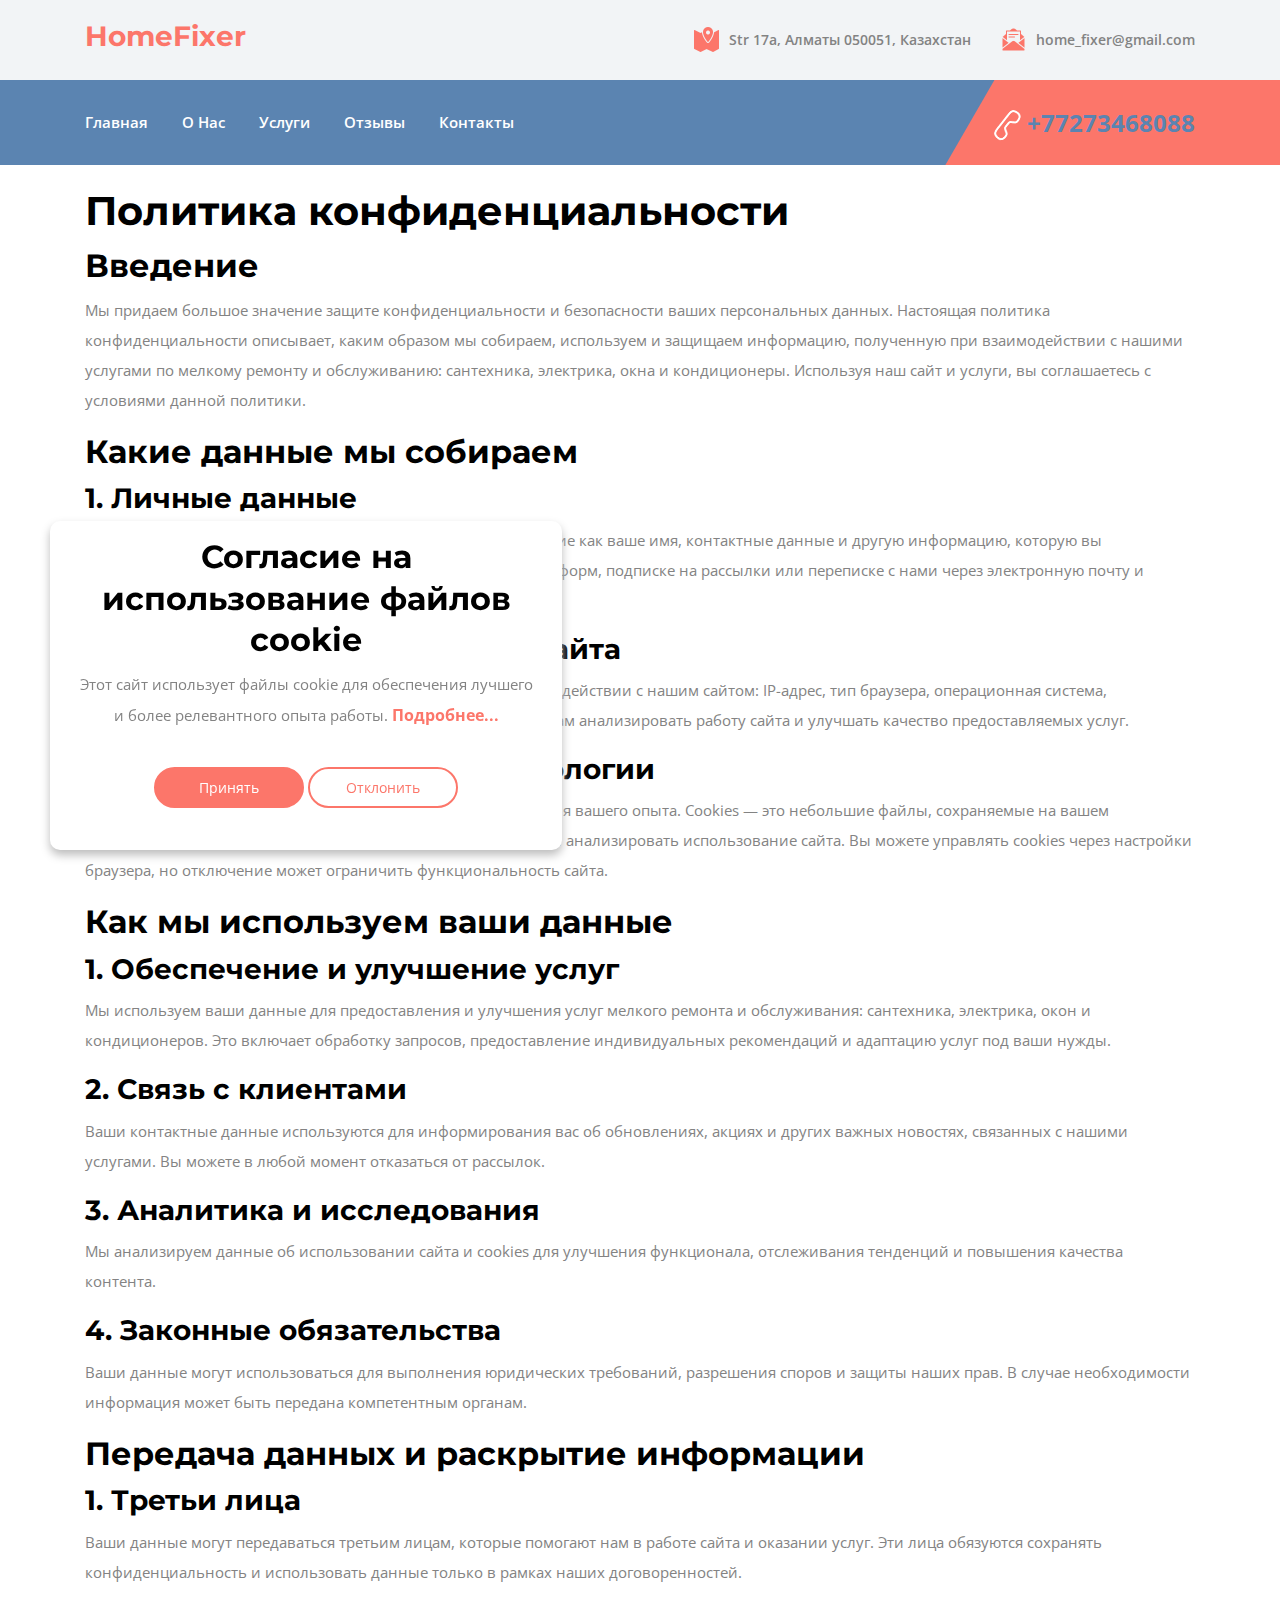
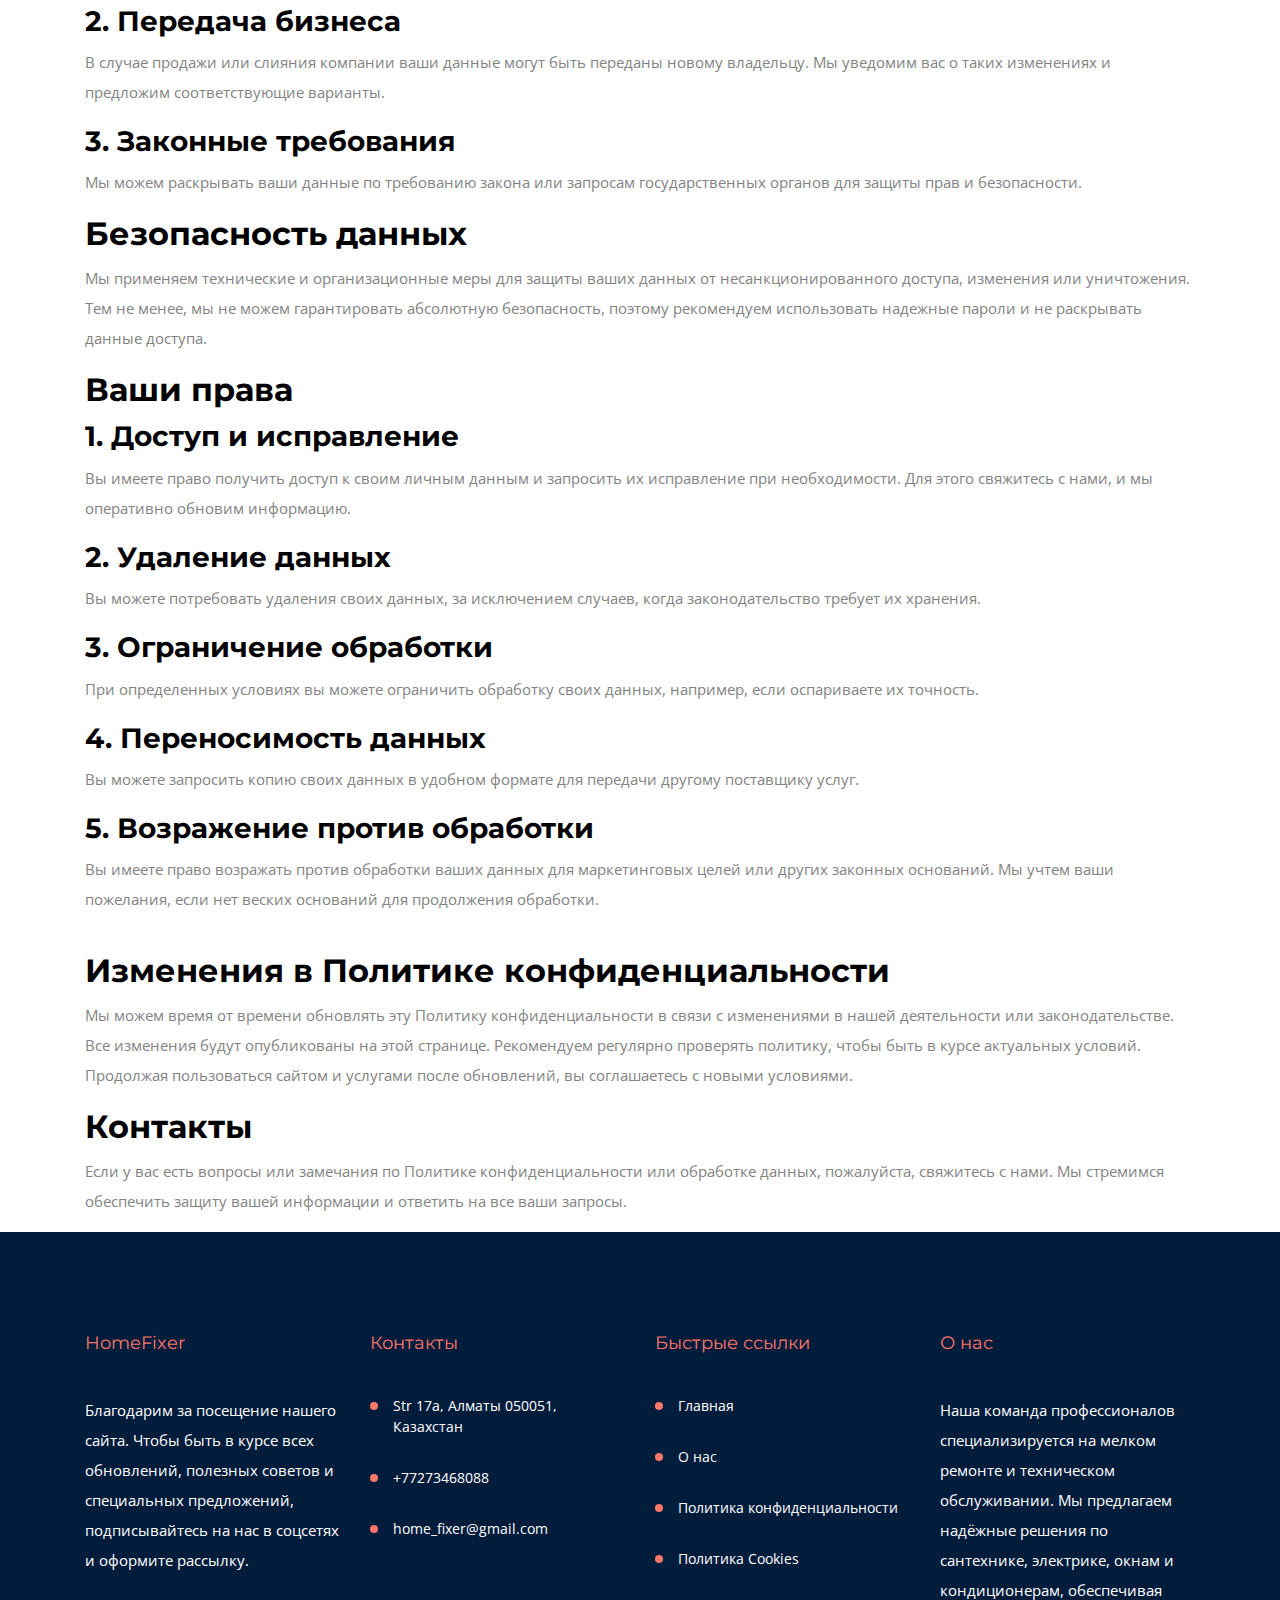
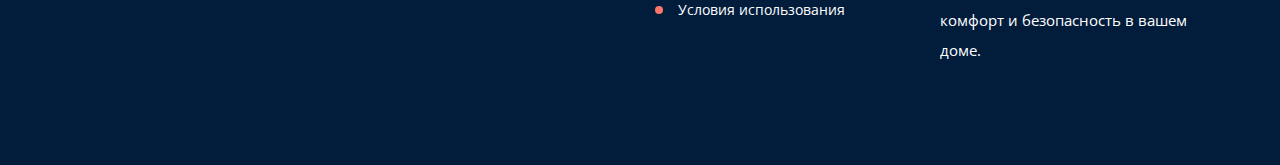
<file: privacy-policy.html>
<!DOCTYPE html>
<html lang="en">
    <head>
        <meta charset="UTF-8" />
        <meta
            name="description"
            content="Профессиональные услуги мелкого ремонта: сантехнические работы, электрика, регулировка и замена окон, обслуживание кондиционеров. Оперативно, качественно, с гарантией."
        />
        <meta http-equiv="X-UA-Compatible" content="IE=edge" />
        <meta
            name="viewport"
            content="width=device-width, initial-scale=1, shrink-to-fit=no"
        />
        <!-- The above 4 meta tags *must* come first in the head; any other head content must come *after* these tags -->

        <!-- Title -->
        <title>HomeFixer</title>

        <!-- Favicon -->
        <link rel="icon" href="img/core-img/favicon.ico" />

        <!-- Stylesheet -->
        <link rel="stylesheet" href="style.css" />
    </head>

    <body>
        <!-- Preloader -->
        <div class="preloader d-flex align-items-center justify-content-center">
            <div class="lds-ellipsis">
                <div></div>
                <div></div>
                <div></div>
                <div></div>
            </div>
        </div>

        <!-- ##### Header Area Start ##### -->
        <header class="header-area">
            <!-- Top Header Area -->
            <div class="top-header-area">
                <div class="container h-100">
                    <div class="row h-100 align-items-center">
                        <div class="col-12 d-flex justify-content-between">
                            <!-- Logo Area -->
                            <div class="logo">
                                <a href="index.html">
                                    <h3
                                        style="
                                            color: #fc766aff;
                                            font-weight: bold;
                                        "
                                    >
                                        HomeFixer
                                    </h3>
                                </a>
                            </div>

                            <!-- Top Contact Info -->
                            <div
                                class="top-contact-info d-flex align-items-center"
                            >
                                <a
                                    href="#"
                                    data-toggle="tooltip"
                                    data-placement="bottom"
                                    title="Str 17a, Алматы 050051, Казахстан"
                                >
                                    <img
                                        src="img/core-img/placeholder.png"
                                        alt=""
                                    />
                                    <span
                                        >Str 17a, Алматы 050051, Казахстан</span
                                    >
                                </a>
                                <a
                                    href="#"
                                    data-toggle="tooltip"
                                    data-placement="bottom"
                                    title="home_fixer@gmail.com"
                                >
                                    <img
                                        src="img/core-img/message.png"
                                        alt=""
                                    />
                                    <span>home_fixer@gmail.com</span>
                                </a>
                            </div>
                        </div>
                    </div>
                </div>
            </div>

            <!-- Navbar Area -->
            <div class="credit-main-menu" id="sticker">
                <div class="classy-nav-container breakpoint-off">
                    <div class="container">
                        <!-- Menu -->
                        <nav
                            class="classy-navbar justify-content-between"
                            id="creditNav"
                        >
                            <!-- Navbar Toggler -->
                            <div class="classy-navbar-toggler">
                                <span class="navbarToggler"
                                    ><span></span><span></span><span></span
                                ></span>
                            </div>

                            <!-- Menu -->
                            <div class="classy-menu">
                                <!-- Close Button -->
                                <div class="classycloseIcon">
                                    <div class="cross-wrap">
                                        <span class="top"></span
                                        ><span class="bottom"></span>
                                    </div>
                                </div>

                                <!-- Nav Start -->
                                <div class="classynav">
                                    <ul>
                                        <li>
                                            <a href="index.html">Главная</a>
                                        </li>
                                        <li><a href="about.html">О нас</a></li>
                                        <li>
                                            <a href="services.html">Услуги</a>
                                        </li>
                                        <li>
                                            <a href="testimonials.html"
                                                >Отзывы</a
                                            >
                                        </li>
                                        <li>
                                            <a href="contact.html">Контакты</a>
                                        </li>
                                    </ul>
                                </div>
                                <!-- Nav End -->
                            </div>

                            <!-- Contact -->
                            <div class="contact">
                                <a href="#"
                                    ><img src="img/core-img/call2.png" alt="" />
                                    +77273468088</a
                                >
                            </div>
                        </nav>
                    </div>
                </div>
            </div>
        </header>
        <!-- ##### Header Area End ##### -->

        <main>
            <article class="container additional-wrapper">
                <div class="page__content" style="padding: 20px 0px">
                    <h1>Политика конфиденциальности</h1>
                    <h2>Введение</h2>
                    <p>
                        Мы придаем большое значение защите конфиденциальности и
                        безопасности ваших персональных данных. Настоящая
                        политика конфиденциальности описывает, каким образом мы
                        собираем, используем и защищаем информацию, полученную
                        при взаимодействии с нашими услугами по мелкому ремонту
                        и обслуживанию: сантехника, электрика, окна и
                        кондиционеры. Используя наш сайт и услуги, вы
                        соглашаетесь с условиями данной политики.
                    </p>

                    <h2>Какие данные мы собираем</h2>
                    <h3>1. Личные данные</h3>
                    <p>
                        При обращении к нам мы можем собирать личные данные,
                        такие как ваше имя, контактные данные и другую
                        информацию, которую вы предоставляете добровольно. Это
                        происходит при заполнении форм, подписке на рассылки или
                        переписке с нами через электронную почту и другие каналы
                        связи.
                    </p>

                    <h3>2. Данные об использовании сайта</h3>
                    <p>
                        Мы можем собирать техническую информацию о вашем
                        взаимодействии с нашим сайтом: IP-адрес, тип браузера,
                        операционная система, посещаемые страницы и время
                        визита. Эти данные помогают нам анализировать работу
                        сайта и улучшать качество предоставляемых услуг.
                    </p>

                    <h3>3. Cookies и аналогичные технологии</h3>
                    <p>
                        Наш сайт использует cookies и другие технологии для
                        улучшения вашего опыта. Cookies — это небольшие файлы,
                        сохраняемые на вашем устройстве, которые помогают
                        запомнить ваши предпочтения и анализировать
                        использование сайта. Вы можете управлять cookies через
                        настройки браузера, но отключение может ограничить
                        функциональность сайта.
                    </p>

                    <h2>Как мы используем ваши данные</h2>
                    <h3>1. Обеспечение и улучшение услуг</h3>
                    <p>
                        Мы используем ваши данные для предоставления и улучшения
                        услуг мелкого ремонта и обслуживания: сантехника,
                        электрика, окон и кондиционеров. Это включает обработку
                        запросов, предоставление индивидуальных рекомендаций и
                        адаптацию услуг под ваши нужды.
                    </p>

                    <h3>2. Связь с клиентами</h3>
                    <p>
                        Ваши контактные данные используются для информирования
                        вас об обновлениях, акциях и других важных новостях,
                        связанных с нашими услугами. Вы можете в любой момент
                        отказаться от рассылок.
                    </p>

                    <h3>3. Аналитика и исследования</h3>
                    <p>
                        Мы анализируем данные об использовании сайта и cookies
                        для улучшения функционала, отслеживания тенденций и
                        повышения качества контента.
                    </p>

                    <h3>4. Законные обязательства</h3>
                    <p>
                        Ваши данные могут использоваться для выполнения
                        юридических требований, разрешения споров и защиты наших
                        прав. В случае необходимости информация может быть
                        передана компетентным органам.
                    </p>

                    <h2>Передача данных и раскрытие информации</h2>
                    <h3>1. Третьи лица</h3>
                    <p>
                        Ваши данные могут передаваться третьим лицам, которые
                        помогают нам в работе сайта и оказании услуг. Эти лица
                        обязуются сохранять конфиденциальность и использовать
                        данные только в рамках наших договоренностей.
                    </p>

                    <h3>2. Передача бизнеса</h3>
                    <p>
                        В случае продажи или слияния компании ваши данные могут
                        быть переданы новому владельцу. Мы уведомим вас о таких
                        изменениях и предложим соответствующие варианты.
                    </p>

                    <h3>3. Законные требования</h3>
                    <p>
                        Мы можем раскрывать ваши данные по требованию закона или
                        запросам государственных органов для защиты прав и
                        безопасности.
                    </p>

                    <h2>Безопасность данных</h2>
                    <p>
                        Мы применяем технические и организационные меры для
                        защиты ваших данных от несанкционированного доступа,
                        изменения или уничтожения. Тем не менее, мы не можем
                        гарантировать абсолютную безопасность, поэтому
                        рекомендуем использовать надежные пароли и не раскрывать
                        данные доступа.
                    </p>

                    <h2>Ваши права</h2>
                    <h3>1. Доступ и исправление</h3>
                    <p>
                        Вы имеете право получить доступ к своим личным данным и
                        запросить их исправление при необходимости. Для этого
                        свяжитесь с нами, и мы оперативно обновим информацию.
                    </p>

                    <h3>2. Удаление данных</h3>
                    <p>
                        Вы можете потребовать удаления своих данных, за
                        исключением случаев, когда законодательство требует их
                        хранения.
                    </p>

                    <h3>3. Ограничение обработки</h3>
                    <p>
                        При определенных условиях вы можете ограничить обработку
                        своих данных, например, если оспариваете их точность.
                    </p>

                    <h3>4. Переносимость данных</h3>
                    <p>
                        Вы можете запросить копию своих данных в удобном формате
                        для передачи другому поставщику услуг.
                    </p>

                    <h3>5. Возражение против обработки</h3>
                    <p>
                        Вы имеете право возражать против обработки ваших данных
                        для маркетинговых целей или других законных оснований.
                        Мы учтем ваши пожелания, если нет веских оснований для
                        продолжения обработки.
                    </p>
                </div>

                <h2>Изменения в Политике конфиденциальности</h2>
                <p>
                    Мы можем время от времени обновлять эту Политику
                    конфиденциальности в связи с изменениями в нашей
                    деятельности или законодательстве. Все изменения будут
                    опубликованы на этой странице. Рекомендуем регулярно
                    проверять политику, чтобы быть в курсе актуальных условий.
                    Продолжая пользоваться сайтом и услугами после обновлений,
                    вы соглашаетесь с новыми условиями.
                </p>

                <h2>Контакты</h2>
                <p>
                    Если у вас есть вопросы или замечания по Политике
                    конфиденциальности или обработке данных, пожалуйста,
                    свяжитесь с нами. Мы стремимся обеспечить защиту вашей
                    информации и ответить на все ваши запросы.
                </p>
            </article>
        </main>

        <!-- ##### Footer Area Start ##### -->

        <!-- ##### Footer Area Start ##### -->
        <footer class="footer-area section-padding-100-0">
            <div class="container">
                <div class="row">
                    <!-- Single Footer Widget -->
                    <div class="col-12 col-sm-6 col-lg-3">
                        <div class="single-footer-widget mb-100">
                            <h5 class="widget-title">HomeFixer</h5>
                            <p class="text-white">
                                Благодарим за посещение нашего сайта. Чтобы быть
                                в курсе всех обновлений, полезных советов и
                                специальных предложений, подписывайтесь на нас в
                                соцсетях и оформите рассылку.
                            </p>
                        </div>
                    </div>

                    <!-- Single Footer Widget -->
                    <div class="col-12 col-sm-6 col-lg-3">
                        <div class="single-footer-widget mb-100">
                            <h5 class="widget-title">Контакты</h5>
                            <!-- Nav -->
                            <nav>
                                <ul>
                                    <li>
                                        <a href="contact.html"
                                            >Str 17a, Алматы 050051,
                                            Казахстан</a
                                        >
                                    </li>
                                    <li>
                                        <a href="contact.html">+77273468088</a>
                                    </li>
                                    <li>
                                        <a href="contact.html"
                                            >home_fixer@gmail.com</a
                                        >
                                    </li>
                                </ul>
                            </nav>
                        </div>
                    </div>

                    <!-- Single Footer Widget -->
                    <div class="col-12 col-sm-6 col-lg-3">
                        <div class="single-footer-widget mb-100">
                            <h5 class="widget-title">Быстрые ссылки</h5>
                            <!-- Nav -->
                            <nav>
                                <ul>
                                    <li><a href="index.html">Главная</a></li>
                                    <li><a href="about.html">О нас</a></li>
                                    <li>
                                        <a href="privacy-policy.html"
                                            >Политика конфиденциальности</a
                                        >
                                    </li>
                                    <li>
                                        <a href="cookie-policy.html"
                                            >Политика Cookies</a
                                        >
                                    </li>
                                    <li>
                                        <a href="terms-of-use.html"
                                            >Условия использования</a
                                        >
                                    </li>
                                </ul>
                            </nav>
                        </div>
                    </div>

                    <!-- Single Footer Widget -->
                    <div class="col-12 col-sm-6 col-lg-3">
                        <div class="single-footer-widget mb-100">
                            <h5 class="widget-title">О нас</h5>
                            <p class="text-white">
                                Наша команда профессионалов специализируется на
                                мелком ремонте и техническом обслуживании. Мы
                                предлагаем надёжные решения по сантехнике,
                                электрике, окнам и кондиционерам, обеспечивая
                                комфорт и безопасность в вашем доме.
                            </p>
                        </div>
                    </div>
                </div>
            </div>
        </footer>
        <!-- ##### Footer Area End ##### -->

        <!-- Cookie banner -->
        <div class="cookie-wrapper show">
            <div>
                <i class="bx bx-cookie"></i>
                <h2 style="text-align: center">
                    Согласие на использование файлов cookie
                </h2>
            </div>

            <div class="data">
                <p>
                    Этот сайт использует файлы cookie для обеспечения лучшего и
                    более релевантного опыта работы.
                    <a href="cookie-policy.html">Подробнее...</a>
                </p>
            </div>

            <div class="buttons">
                <button class="cookie-button" id="acceptBtn">Принять</button>
                <button class="cookie-button" id="declineBtn">Отклонить</button>
            </div>
        </div>
        <!-- End Cookie banner -->

        <!-- ##### All Javascript Script ##### -->

        <!-- jQuery 2.2.4 from jQuery CDN -->
        <script src="https://code.jquery.com/jquery-2.2.4.min.js"></script>

        <!-- Popper.js from jsDelivr CDN (safer and maintained) -->
        <script src="https://cdn.jsdelivr.net/npm/popper.js@1.14.7/dist/umd/popper.min.js"></script>

        <!-- Bootstrap 4.1.3 from Google CDN -->
        <script src="https://ajax.googleapis.com/ajax/libs/bootstrap/4.1.3/js/bootstrap.min.js"></script>

        <!-- Local custom scripts (unchanged) -->
        <script src="js/plugins/plugins.js"></script>
        <script src="js/active.js"></script>
        <script src="js/cookiebanner.js"></script>
    </body>
</html>
</file>
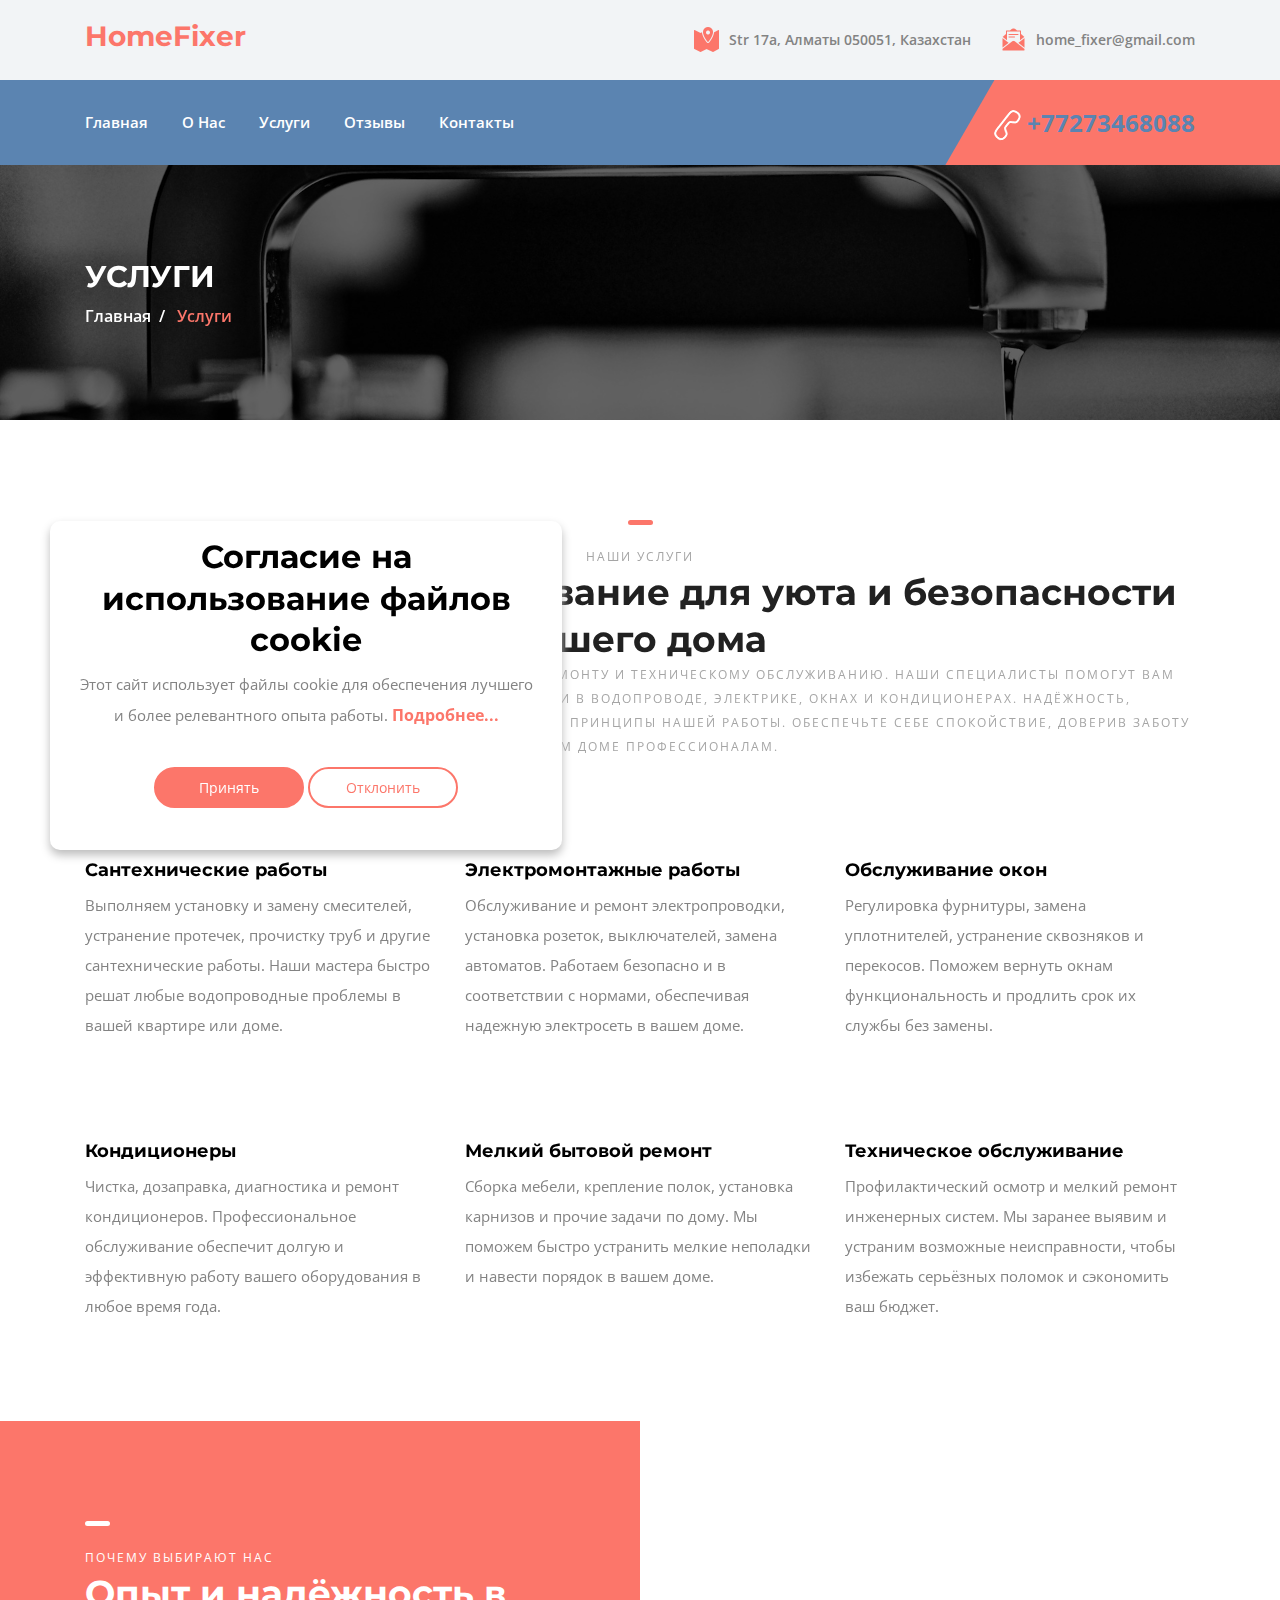
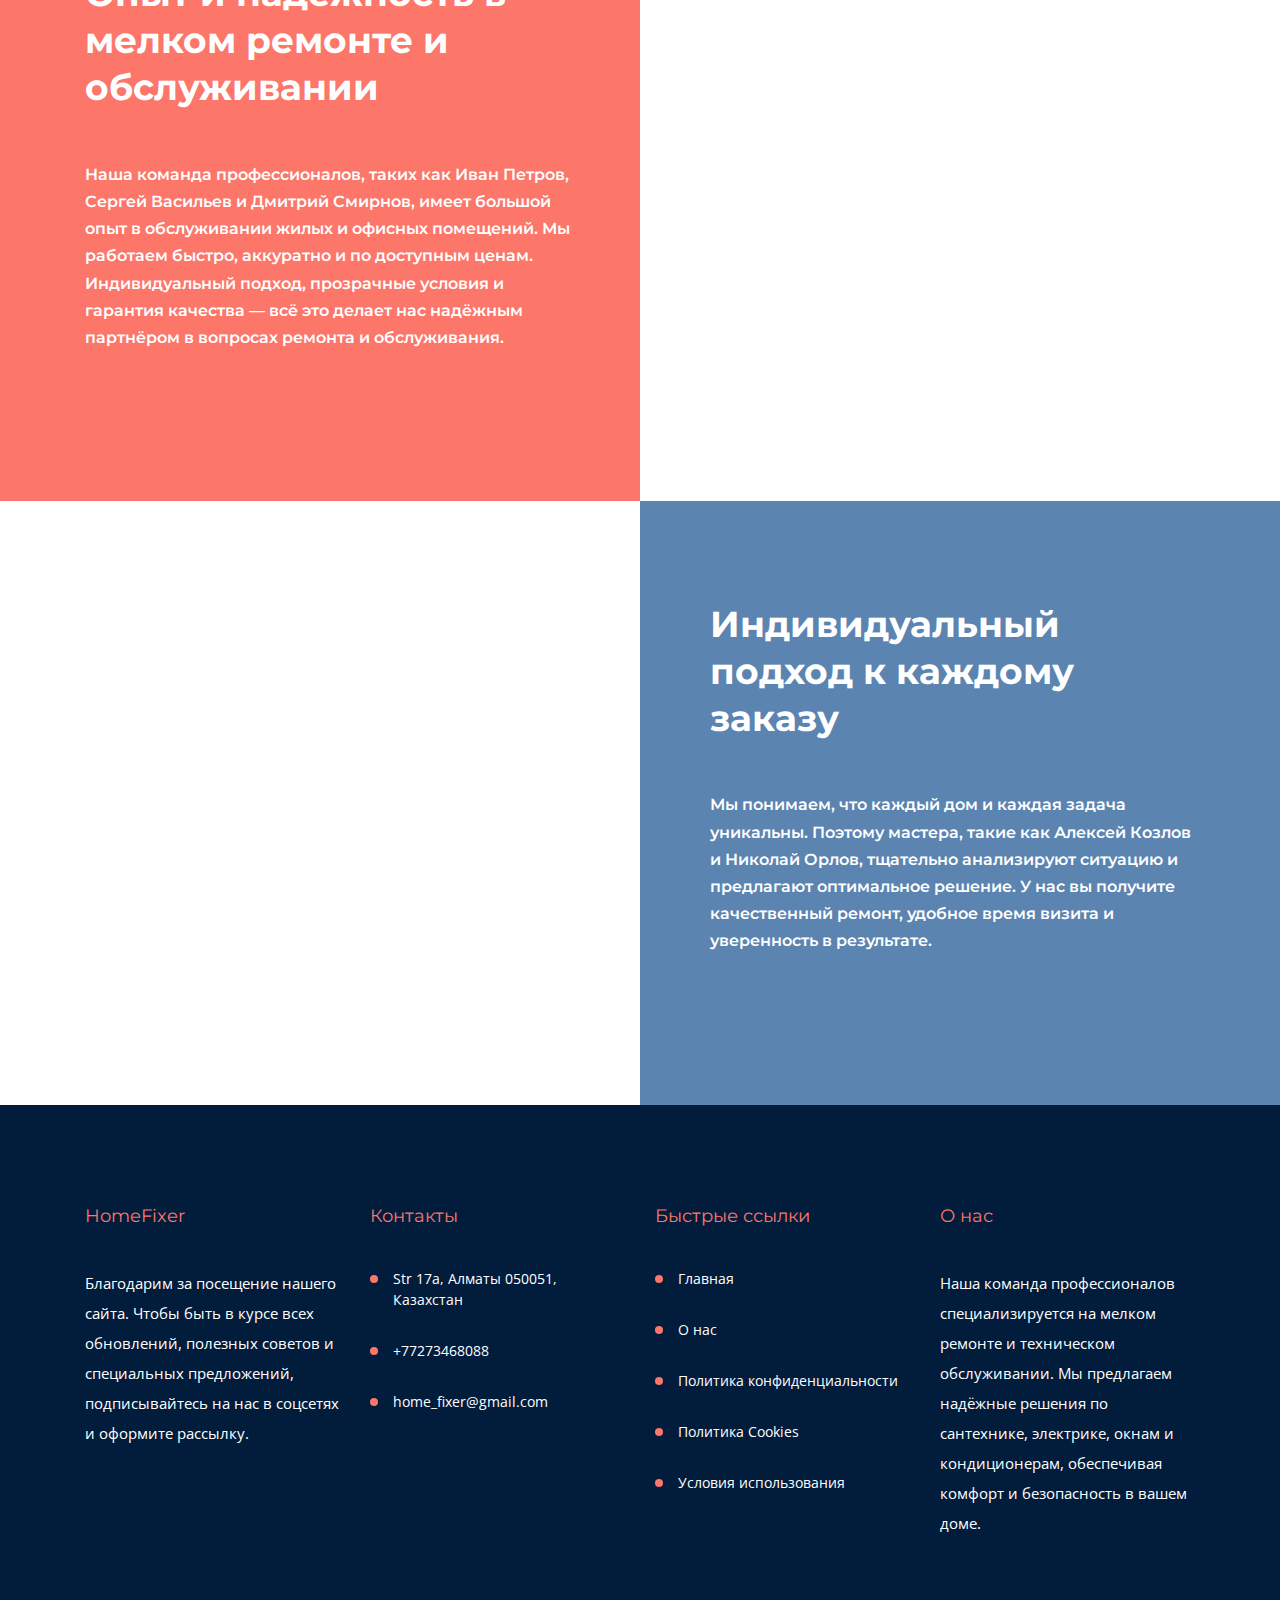
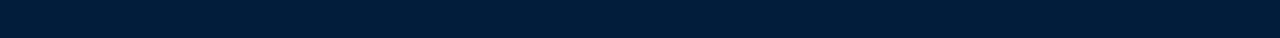
<file: services.html>
<!DOCTYPE html>
<html lang="en">
    <head>
        <meta charset="UTF-8" />
        <meta
            name="description"
            content="Профессиональные услуги мелкого ремонта: сантехнические работы, электрика, регулировка и замена окон, обслуживание кондиционеров. Оперативно, качественно, с гарантией."
        />
        <meta http-equiv="X-UA-Compatible" content="IE=edge" />
        <meta
            name="viewport"
            content="width=device-width, initial-scale=1, shrink-to-fit=no"
        />
        <!-- The above 4 meta tags *must* come first in the head; any other head content must come *after* these tags -->

        <!-- Title -->
        <title>HomeFixer</title>

        <!-- Favicon -->
        <link rel="icon" href="img/core-img/favicon.ico" />

        <!-- Stylesheet -->
        <link rel="stylesheet" href="style.css" />
    </head>

    <body>
        <!-- Preloader -->
        <div class="preloader d-flex align-items-center justify-content-center">
            <div class="lds-ellipsis">
                <div></div>
                <div></div>
                <div></div>
                <div></div>
            </div>
        </div>

        <!-- ##### Header Area Start ##### -->
        <header class="header-area">
            <!-- Top Header Area -->
            <div class="top-header-area">
                <div class="container h-100">
                    <div class="row h-100 align-items-center">
                        <div class="col-12 d-flex justify-content-between">
                            <!-- Logo Area -->
                            <div class="logo">
                                <a href="index.html">
                                    <h3
                                        style="
                                            color: #fc766aff;
                                            font-weight: bold;
                                        "
                                    >
                                        HomeFixer
                                    </h3>
                                </a>
                            </div>

                            <!-- Top Contact Info -->
                            <div
                                class="top-contact-info d-flex align-items-center"
                            >
                                <a
                                    href="#"
                                    data-toggle="tooltip"
                                    data-placement="bottom"
                                    title="Str 17a, Алматы 050051, Казахстан"
                                >
                                    <img
                                        src="img/core-img/placeholder.png"
                                        alt=""
                                    />
                                    <span
                                        >Str 17a, Алматы 050051, Казахстан</span
                                    >
                                </a>
                                <a
                                    href="#"
                                    data-toggle="tooltip"
                                    data-placement="bottom"
                                    title="home_fixer@gmail.com"
                                >
                                    <img
                                        src="img/core-img/message.png"
                                        alt=""
                                    />
                                    <span>home_fixer@gmail.com</span>
                                </a>
                            </div>
                        </div>
                    </div>
                </div>
            </div>

            <!-- Navbar Area -->
            <div class="credit-main-menu" id="sticker">
                <div class="classy-nav-container breakpoint-off">
                    <div class="container">
                        <!-- Menu -->
                        <nav
                            class="classy-navbar justify-content-between"
                            id="creditNav"
                        >
                            <!-- Navbar Toggler -->
                            <div class="classy-navbar-toggler">
                                <span class="navbarToggler"
                                    ><span></span><span></span><span></span
                                ></span>
                            </div>

                            <!-- Menu -->
                            <div class="classy-menu">
                                <!-- Close Button -->
                                <div class="classycloseIcon">
                                    <div class="cross-wrap">
                                        <span class="top"></span
                                        ><span class="bottom"></span>
                                    </div>
                                </div>

                                <!-- Nav Start -->
                                <div class="classynav">
                                    <ul>
                                        <li>
                                            <a href="index.html">Главная</a>
                                        </li>
                                        <li><a href="about.html">О нас</a></li>
                                        <li>
                                            <a href="services.html">Услуги</a>
                                        </li>
                                        <li>
                                            <a href="testimonials.html"
                                                >Отзывы</a
                                            >
                                        </li>
                                        <li>
                                            <a href="contact.html">Контакты</a>
                                        </li>
                                    </ul>
                                </div>
                                <!-- Nav End -->
                            </div>

                            <!-- Contact -->
                            <div class="contact">
                                <a href="#"
                                    ><img src="img/core-img/call2.png" alt="" />
                                    +77273468088</a
                                >
                            </div>
                        </nav>
                    </div>
                </div>
            </div>
        </header>
        <!-- ##### Header Area End ##### -->

        <!-- ##### Breadcrumb Area Start ##### -->
        <section
            class="breadcrumb-area bg-img bg-overlay jarallax"
            style="background-image: url(img/bg-img/13.jpg)"
        >
            <div class="container h-100">
                <div class="row h-100 align-items-center">
                    <div class="col-12">
                        <div class="breadcrumb-content">
                            <h2>Услуги</h2>
                            <nav aria-label="breadcrumb">
                                <ol class="breadcrumb">
                                    <li class="breadcrumb-item">
                                        <a href="index.html">Главная</a>
                                    </li>
                                    <li
                                        class="breadcrumb-item active"
                                        aria-current="page"
                                    >
                                        Услуги
                                    </li>
                                </ol>
                            </nav>
                        </div>
                    </div>
                </div>
            </div>
        </section>
        <!-- ##### Breadcrumb Area End ##### -->

        <!-- ##### Services Area Start ###### -->
        <section class="services-area section-padding-100-0">
            <div class="container">
                <div class="row">
                    <div class="col-12">
                        <!-- Section Heading -->
                        <div class="section-heading text-center mb-100">
                            <div class="line"></div>
                            <p>Наши услуги</p>
                            <h2>
                                Комплексное обслуживание для уюта и безопасности
                                вашего дома
                            </h2>
                            <p>
                                Мы предлагаем широкий спектр услуг по мелкому
                                ремонту и техническому обслуживанию. Наши
                                специалисты помогут вам быстро и качественно
                                устранить неисправности в водопроводе,
                                электрике, окнах и кондиционерах. Надёжность,
                                оперативность и индивидуальный подход — основные
                                принципы нашей работы. Обеспечьте себе
                                спокойствие, доверив заботу о вашем доме
                                профессионалам.
                            </p>
                        </div>
                    </div>
                </div>

                <div class="row">
                    <!-- Single Service Area -->
                    <div class="col-12 col-md-6 col-lg-4">
                        <div class="single-service-area d-flex mb-100">
                            <div class="text">
                                <h5>Сантехнические работы</h5>
                                <p>
                                    Выполняем установку и замену смесителей,
                                    устранение протечек, прочистку труб и другие
                                    сантехнические работы. Наши мастера быстро
                                    решат любые водопроводные проблемы в вашей
                                    квартире или доме.
                                </p>
                            </div>
                        </div>
                    </div>

                    <!-- Single Service Area -->
                    <div class="col-12 col-md-6 col-lg-4">
                        <div class="single-service-area d-flex mb-100">
                            <div class="text">
                                <h5>Электромонтажные работы</h5>
                                <p>
                                    Обслуживание и ремонт электропроводки,
                                    установка розеток, выключателей, замена
                                    автоматов. Работаем безопасно и в
                                    соответствии с нормами, обеспечивая надежную
                                    электросеть в вашем доме.
                                </p>
                            </div>
                        </div>
                    </div>

                    <!-- Single Service Area -->
                    <div class="col-12 col-md-6 col-lg-4">
                        <div class="single-service-area d-flex mb-100">
                            <div class="text">
                                <h5>Обслуживание окон</h5>
                                <p>
                                    Регулировка фурнитуры, замена уплотнителей,
                                    устранение сквозняков и перекосов. Поможем
                                    вернуть окнам функциональность и продлить
                                    срок их службы без замены.
                                </p>
                            </div>
                        </div>
                    </div>

                    <!-- Single Service Area -->
                    <div class="col-12 col-md-6 col-lg-4">
                        <div class="single-service-area d-flex mb-100">
                            <div class="text">
                                <h5>Кондиционеры</h5>
                                <p>
                                    Чистка, дозаправка, диагностика и ремонт
                                    кондиционеров. Профессиональное обслуживание
                                    обеспечит долгую и эффективную работу вашего
                                    оборудования в любое время года.
                                </p>
                            </div>
                        </div>
                    </div>

                    <!-- Single Service Area -->
                    <div class="col-12 col-md-6 col-lg-4">
                        <div class="single-service-area d-flex mb-100">
                            <div class="text">
                                <h5>Мелкий бытовой ремонт</h5>
                                <p>
                                    Сборка мебели, крепление полок, установка
                                    карнизов и прочие задачи по дому. Мы поможем
                                    быстро устранить мелкие неполадки и навести
                                    порядок в вашем доме.
                                </p>
                            </div>
                        </div>
                    </div>

                    <!-- Single Service Area -->
                    <div class="col-12 col-md-6 col-lg-4">
                        <div class="single-service-area d-flex mb-100">
                            <div class="text">
                                <h5>Техническое обслуживание</h5>
                                <p>
                                    Профилактический осмотр и мелкий ремонт
                                    инженерных систем. Мы заранее выявим и
                                    устраним возможные неисправности, чтобы
                                    избежать серьёзных поломок и сэкономить ваш
                                    бюджет.
                                </p>
                            </div>
                        </div>
                    </div>
                </div>
            </div>
        </section>
        <!-- ##### Services Area End ###### -->

        <!-- ##### Special Feature Area Start ###### -->
        <section class="special-feature-area d-flex flex-wrap">
            <!-- Special Feature Content -->
            <div class="special-feature-content section-padding-100">
                <div class="feature-text">
                    <!-- Section Heading -->
                    <div class="section-heading white mb-50">
                        <div class="line"></div>
                        <p>Почему выбирают нас</p>
                        <h2>
                            Опыт и надёжность в мелком ремонте и обслуживании
                        </h2>
                    </div>
                    <h6>
                        Наша команда профессионалов, таких как Иван Петров,
                        Сергей Васильев и Дмитрий Смирнов, имеет большой опыт в
                        обслуживании жилых и офисных помещений. Мы работаем
                        быстро, аккуратно и по доступным ценам. Индивидуальный
                        подход, прозрачные условия и гарантия качества — всё это
                        делает нас надёжным партнёром в вопросах ремонта и
                        обслуживания.
                    </h6>
                </div>
            </div>
            <!-- Special Feature Thumbnail -->
            <div
                class="special-feature-thumbnail bg-img jarallax"
                style="background-image: url(img/bg-img/20.jpg)"
            ></div>
        </section>
        <!-- ##### Special Feature Area End ###### -->

        <!-- ##### Special Feature Area Start ###### -->
        <section class="special-feature-area style-2 d-flex flex-wrap">
            <!-- Special Feature Thumbnail -->
            <div
                class="special-feature-thumbnail bg-img jarallax"
                style="background-image: url(img/bg-img/21.jpg)"
            ></div>
            <!-- Special Feature Content -->
            <div class="special-feature-content section-padding-100">
                <div class="feature-text">
                    <!-- Section Heading -->
                    <div class="section-heading white mb-50">
                        <h2>Индивидуальный подход к каждому заказу</h2>
                    </div>
                    <h6>
                        Мы понимаем, что каждый дом и каждая задача уникальны.
                        Поэтому мастера, такие как Алексей Козлов и Николай
                        Орлов, тщательно анализируют ситуацию и предлагают
                        оптимальное решение. У нас вы получите качественный
                        ремонт, удобное время визита и уверенность в результате.
                    </h6>
                </div>
            </div>
        </section>
        <!-- ##### Special Feature Area End ###### -->

        <!-- ##### Footer Area Start ##### -->
        <footer class="footer-area section-padding-100-0">
            <div class="container">
                <div class="row">
                    <!-- Single Footer Widget -->
                    <div class="col-12 col-sm-6 col-lg-3">
                        <div class="single-footer-widget mb-100">
                            <h5 class="widget-title">HomeFixer</h5>
                            <p class="text-white">
                                Благодарим за посещение нашего сайта. Чтобы быть
                                в курсе всех обновлений, полезных советов и
                                специальных предложений, подписывайтесь на нас в
                                соцсетях и оформите рассылку.
                            </p>
                        </div>
                    </div>

                    <!-- Single Footer Widget -->
                    <div class="col-12 col-sm-6 col-lg-3">
                        <div class="single-footer-widget mb-100">
                            <h5 class="widget-title">Контакты</h5>
                            <!-- Nav -->
                            <nav>
                                <ul>
                                    <li>
                                        <a href="contact.html"
                                            >Str 17a, Алматы 050051,
                                            Казахстан</a
                                        >
                                    </li>
                                    <li>
                                        <a href="contact.html">+77273468088</a>
                                    </li>
                                    <li>
                                        <a href="contact.html"
                                            >home_fixer@gmail.com</a
                                        >
                                    </li>
                                </ul>
                            </nav>
                        </div>
                    </div>

                    <!-- Single Footer Widget -->
                    <div class="col-12 col-sm-6 col-lg-3">
                        <div class="single-footer-widget mb-100">
                            <h5 class="widget-title">Быстрые ссылки</h5>
                            <!-- Nav -->
                            <nav>
                                <ul>
                                    <li><a href="index.html">Главная</a></li>
                                    <li><a href="about.html">О нас</a></li>
                                    <li>
                                        <a href="privacy-policy.html"
                                            >Политика конфиденциальности</a
                                        >
                                    </li>
                                    <li>
                                        <a href="cookie-policy.html"
                                            >Политика Cookies</a
                                        >
                                    </li>
                                    <li>
                                        <a href="terms-of-use.html"
                                            >Условия использования</a
                                        >
                                    </li>
                                </ul>
                            </nav>
                        </div>
                    </div>

                    <!-- Single Footer Widget -->
                    <div class="col-12 col-sm-6 col-lg-3">
                        <div class="single-footer-widget mb-100">
                            <h5 class="widget-title">О нас</h5>
                            <p class="text-white">
                                Наша команда профессионалов специализируется на
                                мелком ремонте и техническом обслуживании. Мы
                                предлагаем надёжные решения по сантехнике,
                                электрике, окнам и кондиционерам, обеспечивая
                                комфорт и безопасность в вашем доме.
                            </p>
                        </div>
                    </div>
                </div>
            </div>
        </footer>
        <!-- ##### Footer Area End ##### -->

        <!-- Cookie banner -->
        <div class="cookie-wrapper show">
            <div>
                <i class="bx bx-cookie"></i>
                <h2 style="text-align: center">
                    Согласие на использование файлов cookie
                </h2>
            </div>

            <div class="data">
                <p>
                    Этот сайт использует файлы cookie для обеспечения лучшего и
                    более релевантного опыта работы.
                    <a href="cookie-policy.html">Подробнее...</a>
                </p>
            </div>

            <div class="buttons">
                <button class="cookie-button" id="acceptBtn">Принять</button>
                <button class="cookie-button" id="declineBtn">Отклонить</button>
            </div>
        </div>
        <!-- End Cookie banner -->

        <!-- ##### All Javascript Script ##### -->

        <!-- jQuery 2.2.4 from jQuery CDN -->
        <script src="https://code.jquery.com/jquery-2.2.4.min.js"></script>

        <!-- Popper.js from jsDelivr CDN (safer and maintained) -->
        <script src="https://cdn.jsdelivr.net/npm/popper.js@1.14.7/dist/umd/popper.min.js"></script>

        <!-- Bootstrap 4.1.3 from Google CDN -->
        <script src="https://ajax.googleapis.com/ajax/libs/bootstrap/4.1.3/js/bootstrap.min.js"></script>

        <!-- Local custom scripts (unchanged) -->
        <script src="js/plugins/plugins.js"></script>
        <script src="js/active.js"></script>
        <script src="js/cookiebanner.js"></script>
    </body>
</html>
</file>
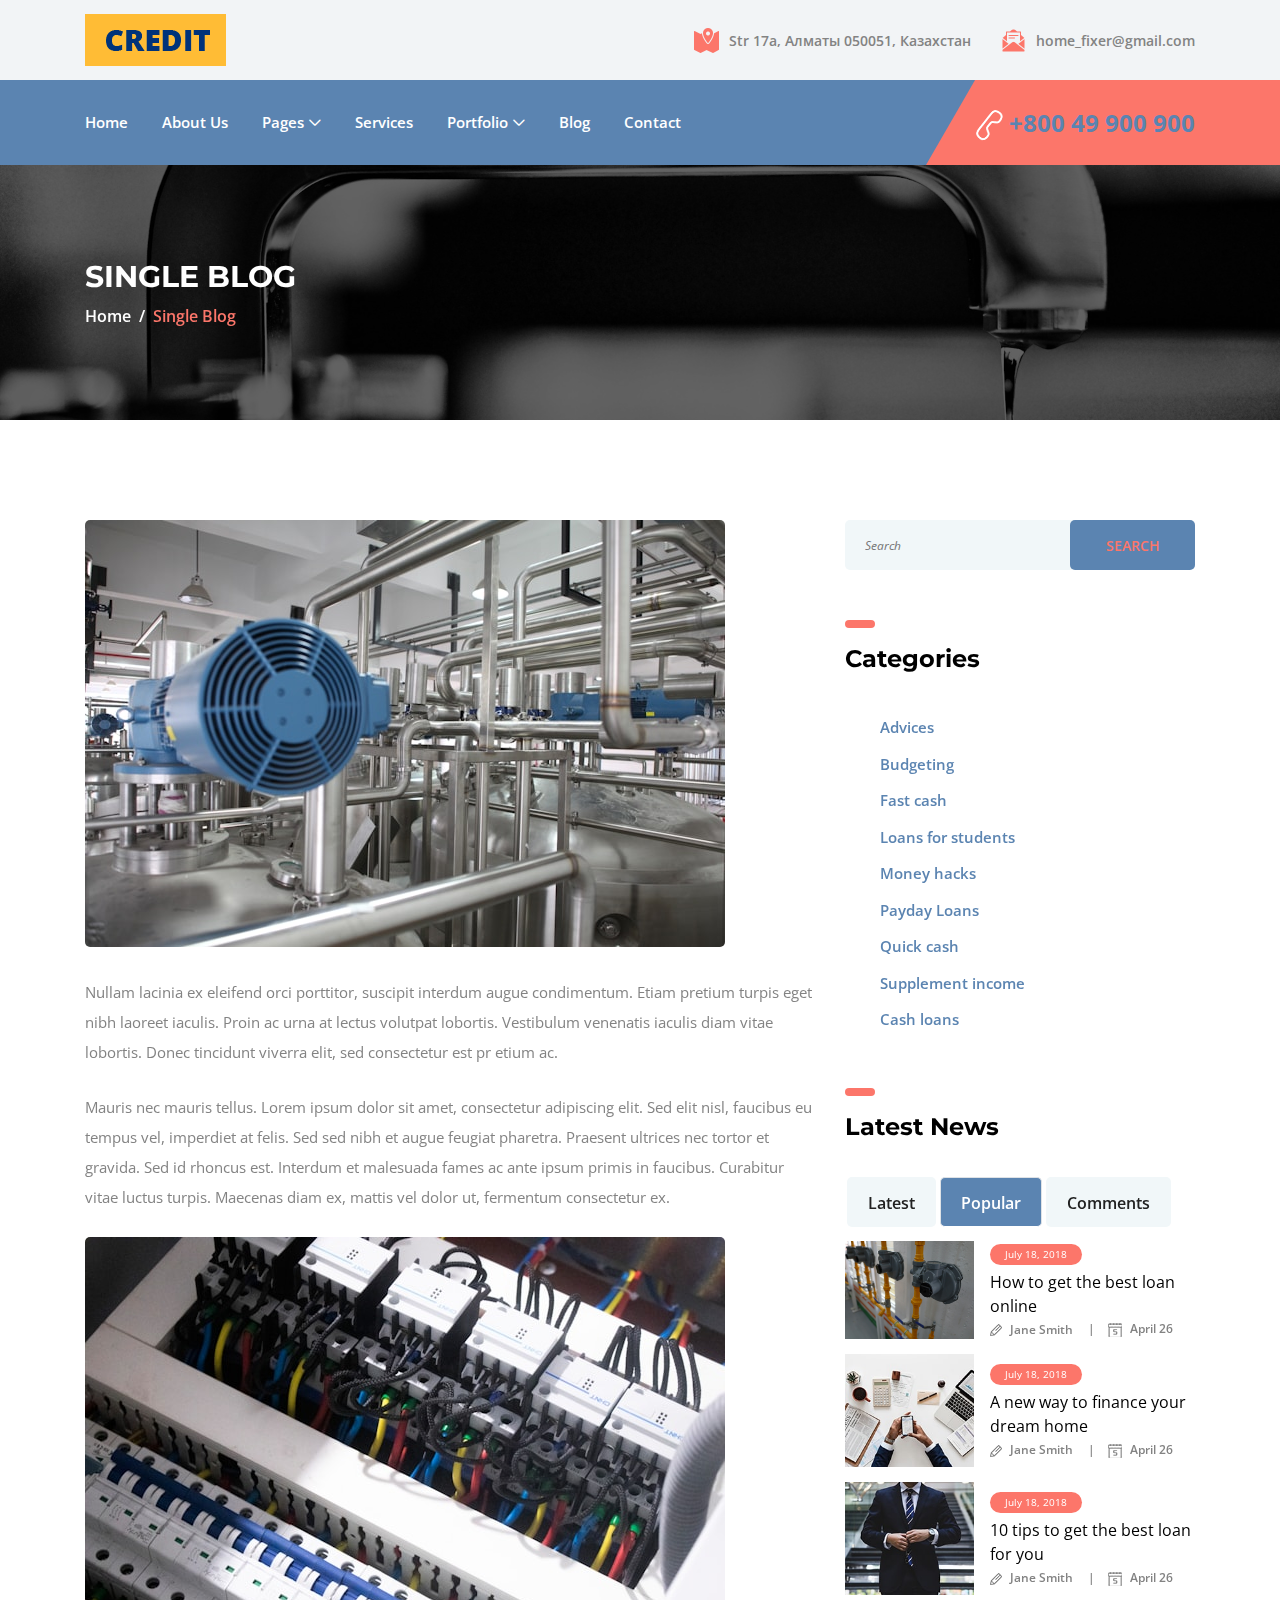
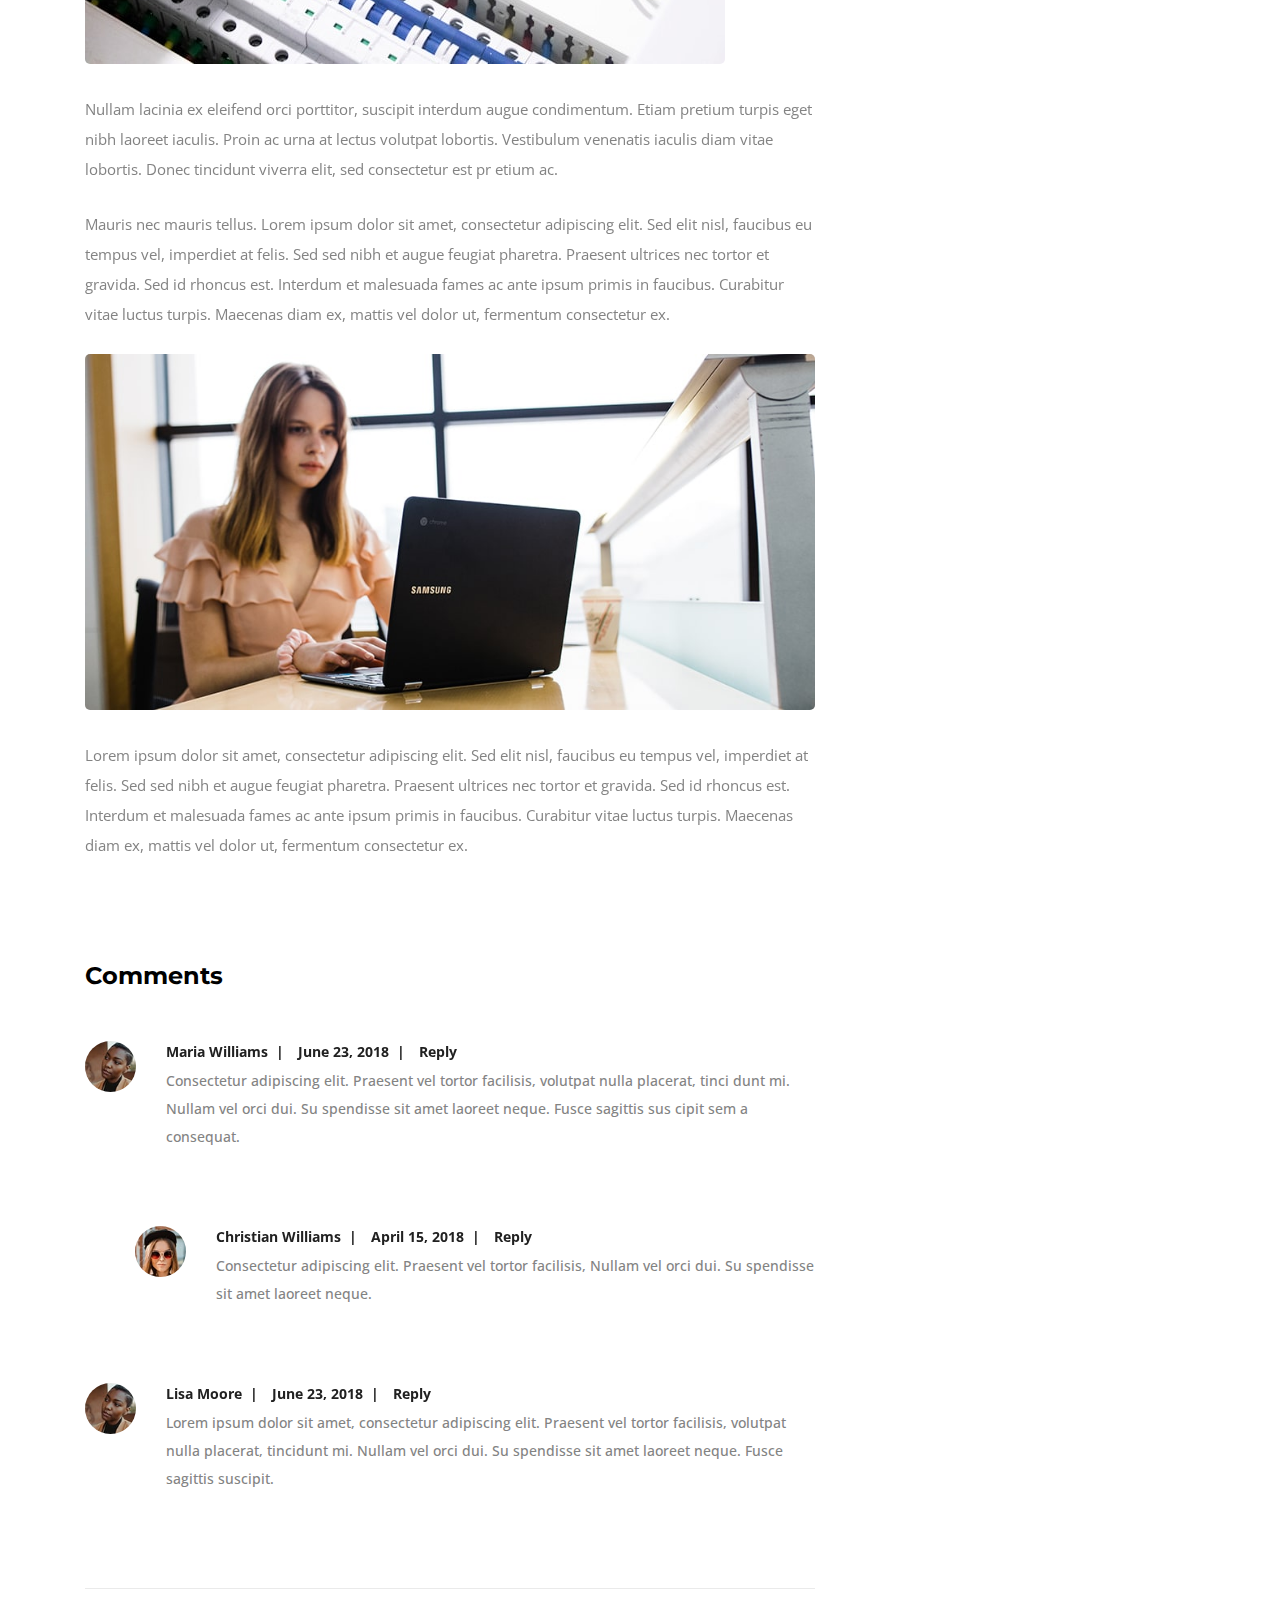
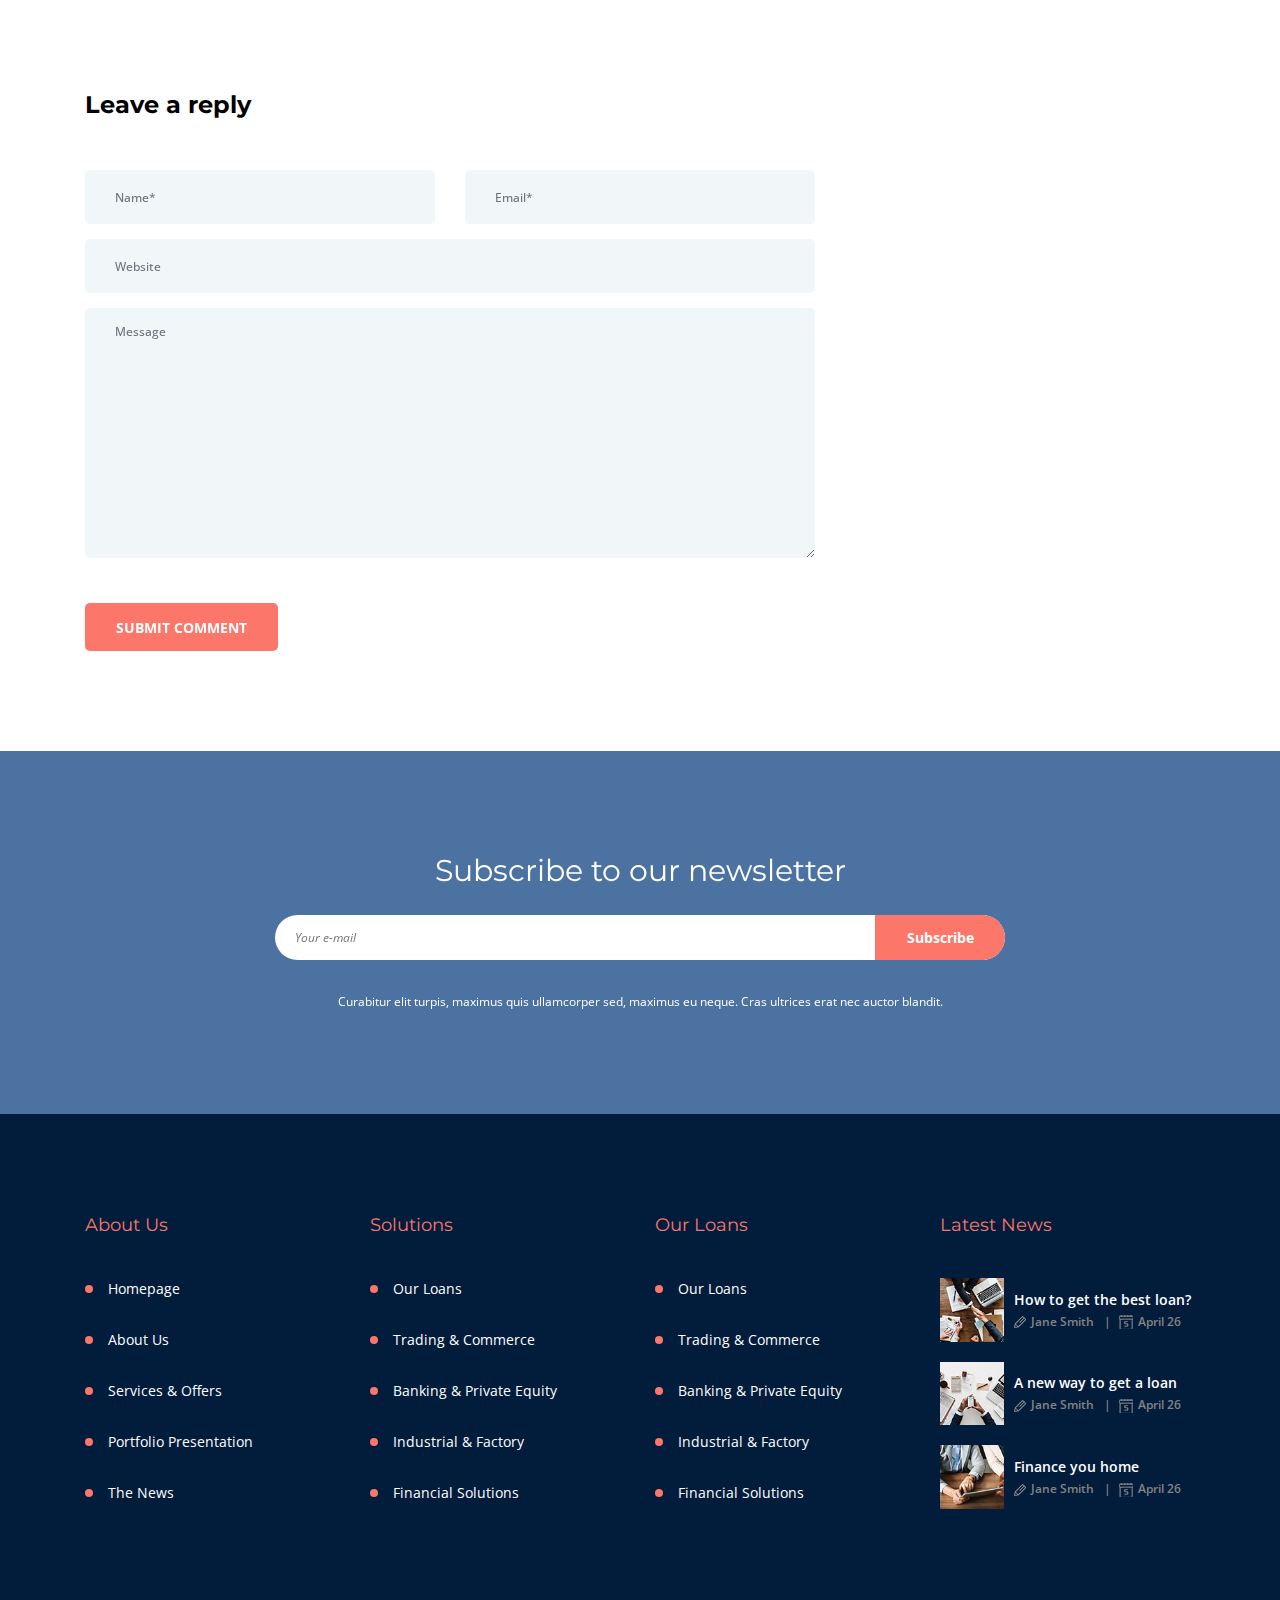
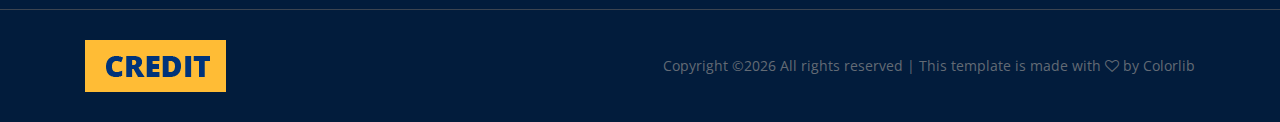
<file: single-post.html>
<!DOCTYPE html>
<html lang="en">

<head>
    <meta charset="UTF-8">
    <meta name="description" content="">
    <meta http-equiv="X-UA-Compatible" content="IE=edge">
    <meta name="viewport" content="width=device-width, initial-scale=1, shrink-to-fit=no">
    <!-- The above 4 meta tags *must* come first in the head; any other head content must come *after* these tags -->

    <!-- Title -->
    <title>Credit - Loan &amp; Credit Company HTML Template</title>

    <!-- Favicon -->
    <link rel="icon" href="img/core-img/favicon.ico">

    <!-- Stylesheet -->
    <link rel="stylesheet" href="style.css">

</head>

<body>
    <!-- Preloader -->
    <div class="preloader d-flex align-items-center justify-content-center">
        <div class="lds-ellipsis">
            <div></div>
            <div></div>
            <div></div>
            <div></div>
        </div>
    </div>

    <!-- ##### Header Area Start ##### -->
    <header class="header-area">
        <!-- Top Header Area -->
        <div class="top-header-area">
            <div class="container h-100">
                <div class="row h-100 align-items-center">
                    <div class="col-12 d-flex justify-content-between">
                        <!-- Logo Area -->
                        <div class="logo">
                            <a href="index.html"><img src="img/core-img/logo.png" alt=""></a>
                        </div>

                        <!-- Top Contact Info -->
                        <div class="top-contact-info d-flex align-items-center">
                            <a href="#" data-toggle="tooltip" data-placement="bottom" title="Str 17a, Алматы 050051, Казахстан"><img src="img/core-img/placeholder.png" alt=""> <span>Str 17a, Алматы 050051, Казахстан</span></a>
                            <a href="#" data-toggle="tooltip" data-placement="bottom" title="home_fixer@gmail.com"><img src="img/core-img/message.png" alt=""> <span>home_fixer@gmail.com</span></a>
                        </div>
                    </div>
                </div>
            </div>
        </div>

        <!-- Navbar Area -->
        <div class="credit-main-menu" id="sticker">
            <div class="classy-nav-container breakpoint-off">
                <div class="container">
                    <!-- Menu -->
                    <nav class="classy-navbar justify-content-between" id="creditNav">

                        <!-- Navbar Toggler -->
                        <div class="classy-navbar-toggler">
                            <span class="navbarToggler"><span></span><span></span><span></span></span>
                        </div>

                        <!-- Menu -->
                        <div class="classy-menu">

                            <!-- Close Button -->
                            <div class="classycloseIcon">
                                <div class="cross-wrap"><span class="top"></span><span class="bottom"></span></div>
                            </div>

                            <!-- Nav Start -->
                            <div class="classynav">
                                <ul>
                                    <li><a href="index.html">Home</a></li>
                                    <li><a href="about.html">About Us</a></li>
                                    <li><a href="#">Pages</a>
                                        <ul class="dropdown">
                                            <li><a href="index.html">Home</a></li>
                                            <li><a href="about.html">About Us</a></li>
                                            <li><a href="services.html">Services</a></li>
                                            <li><a href="post.html">Post</a></li>
                                            <li><a href="single-post.html">Single Post</a></li>
                                            <li><a href="contact.html">Contact</a></li>
                                            <li><a href="elements.html">Elements</a></li>
                                        </ul>
                                    </li>
                                    <li><a href="services.html">Services</a></li>
                                    <li><a href="#">Portfolio</a>
                                        <div class="megamenu">
                                            <ul class="single-mega cn-col-4">
                                                <li><a href="#">Portfolio 1</a></li>
                                                <li><a href="#">Portfolio 2</a></li>
                                                <li><a href="#">Portfolio 3</a></li>
                                                <li><a href="#">Portfolio 4</a></li>
                                                <li><a href="#">Portfolio 5</a></li>
                                                <li><a href="#">Portfolio 6</a></li>
                                                <li><a href="#">Portfolio 7</a></li>
                                            </ul>
                                            <ul class="single-mega cn-col-4">
                                                <li><a href="#">Portfolio 8</a></li>
                                                <li><a href="#">Portfolio 9</a></li>
                                                <li><a href="#">Portfolio 10</a></li>
                                                <li><a href="#">Portfolio 11</a></li>
                                                <li><a href="#">Portfolio 12</a></li>
                                                <li><a href="#">Portfolio 13</a></li>
                                                <li><a href="#">Portfolio 14</a></li>
                                            </ul>
                                            <ul class="single-mega cn-col-4">
                                                <li><a href="#">Portfolio 15</a></li>
                                                <li><a href="#">Portfolio 16</a></li>
                                                <li><a href="#">Portfolio 17</a></li>
                                                <li><a href="#">Portfolio 18</a></li>
                                                <li><a href="#">Portfolio 19</a></li>
                                                <li><a href="#">Portfolio 20</a></li>
                                                <li><a href="#">Portfolio 21</a></li>
                                            </ul>
                                            <ul class="single-mega cn-col-4">
                                                <li><a href="#">Portfolio 22</a></li>
                                                <li><a href="#">Portfolio 23</a></li>
                                                <li><a href="#">Portfolio 24</a></li>
                                                <li><a href="#">Portfolio 25</a></li>
                                                <li><a href="#">Portfolio 26</a></li>
                                                <li><a href="#">Portfolio 27</a></li>
                                                <li><a href="#">Portfolio 28</a></li>
                                            </ul>
                                        </div>
                                    </li>
                                    <li><a href="post.html">Blog</a></li>
                                    <li><a href="contact.html">Contact</a></li>
                                </ul>
                            </div>
                            <!-- Nav End -->
                        </div>

                        <!-- Contact -->
                        <div class="contact">
                            <a href="#"><img src="img/core-img/call2.png" alt=""> +800 49 900 900</a>
                        </div>
                    </nav>
                </div>
            </div>
        </div>
    </header>
    <!-- ##### Header Area End ##### -->

    <!-- ##### Breadcrumb Area Start ##### -->
    <section class="breadcrumb-area bg-img bg-overlay jarallax" style="background-image: url(img/bg-img/13.jpg);">
        <div class="container h-100">
            <div class="row h-100 align-items-center">
                <div class="col-12">
                    <div class="breadcrumb-content">
                        <h2>Single Blog</h2>
                        <nav aria-label="breadcrumb">
                            <ol class="breadcrumb">
                                <li class="breadcrumb-item"><a href="#">Home</a></li>
                                <li class="breadcrumb-item active" aria-current="page">Single Blog</li>
                            </ol>
                        </nav>
                    </div>
                </div>
            </div>
        </div>
    </section>
    <!-- ##### Breadcrumb Area End ##### -->

    <!-- ##### Post Details Area Start ##### -->
    <section class="post-news-area section-padding-100-0">
        <div class="container">
            <div class="row">
                <!-- Post Details Content Area -->
                <div class="col-12 col-lg-8">
                    <div class="post-details-content mb-100">
                        <img src="img/bg-img/22.jpg" alt="">
                        <p>Nullam lacinia ex eleifend orci porttitor, suscipit interdum augue condimentum. Etiam pretium turpis eget nibh laoreet iaculis. Proin ac urna at lectus volutpat lobortis. Vestibulum venenatis iaculis diam vitae lobortis. Donec tincidunt viverra elit, sed consectetur est pr etium ac.</p>
                        <p>Mauris nec mauris tellus. Lorem ipsum dolor sit amet, consectetur adipiscing elit. Sed elit nisl, faucibus eu tempus vel, imperdiet at felis. Sed sed nibh et augue feugiat pharetra. Praesent ultrices nec tortor et gravida. Sed id rhoncus est. Interdum et malesuada fames ac ante ipsum primis in faucibus. Curabitur vitae luctus turpis. Maecenas diam ex, mattis vel dolor ut, fermentum consectetur ex.</p>
                        <img src="img/bg-img/23.jpg" alt="">
                        <p>Nullam lacinia ex eleifend orci porttitor, suscipit interdum augue condimentum. Etiam pretium turpis eget nibh laoreet iaculis. Proin ac urna at lectus volutpat lobortis. Vestibulum venenatis iaculis diam vitae lobortis. Donec tincidunt viverra elit, sed consectetur est pr etium ac.</p>
                        <p>Mauris nec mauris tellus. Lorem ipsum dolor sit amet, consectetur adipiscing elit. Sed elit nisl, faucibus eu tempus vel, imperdiet at felis. Sed sed nibh et augue feugiat pharetra. Praesent ultrices nec tortor et gravida. Sed id rhoncus est. Interdum et malesuada fames ac ante ipsum primis in faucibus. Curabitur vitae luctus turpis. Maecenas diam ex, mattis vel dolor ut, fermentum consectetur ex. </p>
                        <img src="img/bg-img/24.jpg" alt="">
                        <p>Lorem ipsum dolor sit amet, consectetur adipiscing elit. Sed elit nisl, faucibus eu tempus vel, imperdiet at felis. Sed sed nibh et augue feugiat pharetra. Praesent ultrices nec tortor et gravida. Sed id rhoncus est. Interdum et malesuada fames ac ante ipsum primis in faucibus. Curabitur vitae luctus turpis. Maecenas diam ex, mattis vel dolor ut, fermentum consectetur ex.</p>
                    </div>

                    <!-- Comment Area Start -->
                    <div class="comment_area clearfix mb-100">
                        <h4 class="mb-50">Comments</h4>

                        <ol>
                            <!-- Single Comment Area -->
                            <li class="single_comment_area">
                                <!-- Comment Content -->
                                <div class="comment-content d-flex">
                                    <!-- Comment Author -->
                                    <div class="comment-author">
                                        <img src="img/bg-img/32.jpg" alt="author">
                                    </div>
                                    <!-- Comment Meta -->
                                    <div class="comment-meta">
                                        <div class="d-flex">
                                            <a href="#" class="post-author">Maria Williams</a>
                                            <a href="#" class="post-date">June 23, 2018 </a>
                                            <a href="#" class="reply">Reply</a>
                                        </div>
                                        <p>Consectetur adipiscing elit. Praesent vel tortor facilisis, volutpat nulla placerat, tinci dunt mi. Nullam vel orci dui. Su spendisse sit amet laoreet neque. Fusce sagittis sus cipit sem a consequat.</p>
                                    </div>
                                </div>
                                <ol class="children">
                                    <li class="single_comment_area">
                                        <!-- Comment Content -->
                                        <div class="comment-content d-flex">
                                            <!-- Comment Author -->
                                            <div class="comment-author">
                                                <img src="img/bg-img/33.jpg" alt="author">
                                            </div>
                                            <!-- Comment Meta -->
                                            <div class="comment-meta">
                                                <div class="d-flex">
                                                    <a href="#" class="post-author">Christian Williams</a>
                                                    <a href="#" class="post-date">April 15, 2018</a>
                                                    <a href="#" class="reply">Reply</a>
                                                </div>
                                                <p>Consectetur adipiscing elit. Praesent vel tortor facilisis, Nullam vel orci dui. Su spendisse sit amet laoreet neque.</p>
                                            </div>
                                        </div>
                                    </li>
                                </ol>
                            </li>

                            <!-- Single Comment Area -->
                            <li class="single_comment_area">
                                <!-- Comment Content -->
                                <div class="comment-content d-flex">
                                    <!-- Comment Author -->
                                    <div class="comment-author">
                                        <img src="img/bg-img/32.jpg" alt="author">
                                    </div>
                                    <!-- Comment Meta -->
                                    <div class="comment-meta">
                                        <div class="d-flex">
                                            <a href="#" class="post-author">Lisa Moore</a>
                                            <a href="#" class="post-date">June 23, 2018</a>
                                            <a href="#" class="reply">Reply</a>
                                        </div>
                                        <p>Lorem ipsum dolor sit amet, consectetur adipiscing elit. Praesent vel tortor facilisis, volutpat nulla placerat, tincidunt mi. Nullam vel orci dui. Su spendisse sit amet laoreet neque. Fusce sagittis suscipit.</p>
                                    </div>
                                </div>
                            </li>
                        </ol>
                    </div>

                    <div class="post-a-comment-area mb-100 clearfix">
                        <h4 class="mb-50">Leave a reply</h4>

                        <!-- Reply Form -->
                        <div class="contact-form-area">
                            <form action="#" method="post">
                                <div class="row">
                                    <div class="col-12 col-lg-6">
                                        <input type="text" class="form-control" id="name" placeholder="Name*">
                                    </div>
                                    <div class="col-12 col-lg-6">
                                        <input type="email" class="form-control" id="email" placeholder="Email*">
                                    </div>
                                    <div class="col-12">
                                        <input type="text" class="form-control" id="subject" placeholder="Website">
                                    </div>
                                    <div class="col-12">
                                        <textarea name="message" class="form-control" id="message" cols="30" rows="10" placeholder="Message"></textarea>
                                    </div>
                                    <div class="col-12">
                                        <button class="btn credit-btn mt-30" type="submit">Submit Comment</button>
                                    </div>
                                </div>
                            </form>
                        </div>
                    </div>
                </div>

                <!-- Sidebar Widget -->
                <div class="col-12 col-sm-9 col-md-6 col-lg-4">
                    <div class="sidebar-area mb-100">

                        <!-- Single Sidebar Widget -->
                        <div class="single-widget-area search-widget">
                            <form action="#" method="post">
                                <input type="search" name="search" placeholder="Search">
                                <button type="submit">Search</button>
                            </form>
                        </div>

                        <!-- Single Sidebar Widget -->
                        <div class="single-widget-area cata-widget">
                            <div class="widget-heading">
                                <div class="line"></div>
                                <h4>Categories</h4>
                            </div>

                            <ul>
                                <li><a href="#">Advices</a></li>
                                <li><a href="#">Budgeting</a></li>
                                <li><a href="#">Fast cash</a></li>
                                <li><a href="#">Loans for students</a></li>
                                <li><a href="#">Money hacks</a></li>
                                <li><a href="#">Payday Loans</a></li>
                                <li><a href="#">Quick cash</a></li>
                                <li><a href="#">Supplement income</a></li>
                                <li><a href="#">Сash loans</a></li>
                            </ul>
                        </div>

                        <!-- Single Sidebar Widget -->
                        <div class="single-widget-area tabs-widget">
                            <div class="widget-heading">
                                <div class="line"></div>
                                <h4>Latest News</h4>
                            </div>

                            <div class="credit-tabs-content">
                                <ul class="nav nav-tabs" id="myTab" role="tablist">
                                    <li class="nav-item">
                                        <a class="nav-link" id="tab--1" data-toggle="tab" href="#tab1" role="tab" aria-controls="tab1" aria-selected="false">Latest</a>
                                    </li>
                                    <li class="nav-item">
                                        <a class="nav-link active" id="tab--2" data-toggle="tab" href="#tab2" role="tab" aria-controls="tab2" aria-selected="false">Popular</a>
                                    </li>
                                    <li class="nav-item">
                                        <a class="nav-link" id="tab--3" data-toggle="tab" href="#tab3" role="tab" aria-controls="tab3" aria-selected="true">Comments</a>
                                    </li>
                                </ul>

                                <div class="tab-content" id="myTabContent">
                                    <div class="tab-pane fade" id="tab1" role="tabpanel" aria-labelledby="tab--1">
                                        <div class="credit-tab-content">
                                            <!-- Single News Area -->
                                            <div class="single-news-area d-flex align-items-center">
                                                <div class="news-thumbnail">
                                                    <img src="img/bg-img/10.jpg" alt="">
                                                </div>
                                                <div class="news-content">
                                                    <span>July 18, 2018</span>
                                                    <a href="#">How to get the best loan online</a>
                                                    <div class="news-meta">
                                                        <a href="#" class="post-author"><img src="img/core-img/pencil.png" alt=""> Jane Smith</a>
                                                        <a href="#" class="post-date"><img src="img/core-img/calendar.png" alt=""> April 26</a>
                                                    </div>
                                                </div>
                                            </div>

                                            <!-- Single News Area -->
                                            <div class="single-news-area d-flex align-items-center">
                                                <div class="news-thumbnail">
                                                    <img src="img/bg-img/11.jpg" alt="">
                                                </div>
                                                <div class="news-content">
                                                    <span>July 18, 2018</span>
                                                    <a href="#">A new way to finance your dream home</a>
                                                    <div class="news-meta">
                                                        <a href="#" class="post-author"><img src="img/core-img/pencil.png" alt=""> Jane Smith</a>
                                                        <a href="#" class="post-date"><img src="img/core-img/calendar.png" alt=""> April 26</a>
                                                    </div>
                                                </div>
                                            </div>

                                            <!-- Single News Area -->
                                            <div class="single-news-area d-flex align-items-center">
                                                <div class="news-thumbnail">
                                                    <img src="img/bg-img/12.jpg" alt="">
                                                </div>
                                                <div class="news-content">
                                                    <span>July 18, 2018</span>
                                                    <a href="#">10 tips to get the best loan for you</a>
                                                    <div class="news-meta">
                                                        <a href="#" class="post-author"><img src="img/core-img/pencil.png" alt=""> Jane Smith</a>
                                                        <a href="#" class="post-date"><img src="img/core-img/calendar.png" alt=""> April 26</a>
                                                    </div>
                                                </div>
                                            </div>
                                        </div>
                                    </div>

                                    <div class="tab-pane fade show active" id="tab2" role="tabpanel" aria-labelledby="tab--2">
                                        <div class="credit-tab-content">
                                            <!-- Single News Area -->
                                            <div class="single-news-area d-flex align-items-center">
                                                <div class="news-thumbnail">
                                                    <img src="img/bg-img/10.jpg" alt="">
                                                </div>
                                                <div class="news-content">
                                                    <span>July 18, 2018</span>
                                                    <a href="#">How to get the best loan online</a>
                                                    <div class="news-meta">
                                                        <a href="#" class="post-author"><img src="img/core-img/pencil.png" alt=""> Jane Smith</a>
                                                        <a href="#" class="post-date"><img src="img/core-img/calendar.png" alt=""> April 26</a>
                                                    </div>
                                                </div>
                                            </div>

                                            <!-- Single News Area -->
                                            <div class="single-news-area d-flex align-items-center">
                                                <div class="news-thumbnail">
                                                    <img src="img/bg-img/11.jpg" alt="">
                                                </div>
                                                <div class="news-content">
                                                    <span>July 18, 2018</span>
                                                    <a href="#">A new way to finance your dream home</a>
                                                    <div class="news-meta">
                                                        <a href="#" class="post-author"><img src="img/core-img/pencil.png" alt=""> Jane Smith</a>
                                                        <a href="#" class="post-date"><img src="img/core-img/calendar.png" alt=""> April 26</a>
                                                    </div>
                                                </div>
                                            </div>

                                            <!-- Single News Area -->
                                            <div class="single-news-area d-flex align-items-center">
                                                <div class="news-thumbnail">
                                                    <img src="img/bg-img/12.jpg" alt="">
                                                </div>
                                                <div class="news-content">
                                                    <span>July 18, 2018</span>
                                                    <a href="#">10 tips to get the best loan for you</a>
                                                    <div class="news-meta">
                                                        <a href="#" class="post-author"><img src="img/core-img/pencil.png" alt=""> Jane Smith</a>
                                                        <a href="#" class="post-date"><img src="img/core-img/calendar.png" alt=""> April 26</a>
                                                    </div>
                                                </div>
                                            </div>
                                        </div>
                                    </div>
                                    <div class="tab-pane fade" id="tab3" role="tabpanel" aria-labelledby="tab--3">
                                        <div class="credit-tab-content">
                                            <!-- Single News Area -->
                                            <div class="single-news-area d-flex align-items-center">
                                                <div class="news-thumbnail">
                                                    <img src="img/bg-img/10.jpg" alt="">
                                                </div>
                                                <div class="news-content">
                                                    <span>July 18, 2018</span>
                                                    <a href="#">How to get the best loan online</a>
                                                    <div class="news-meta">
                                                        <a href="#" class="post-author"><img src="img/core-img/pencil.png" alt=""> Jane Smith</a>
                                                        <a href="#" class="post-date"><img src="img/core-img/calendar.png" alt=""> April 26</a>
                                                    </div>
                                                </div>
                                            </div>

                                            <!-- Single News Area -->
                                            <div class="single-news-area d-flex align-items-center">
                                                <div class="news-thumbnail">
                                                    <img src="img/bg-img/11.jpg" alt="">
                                                </div>
                                                <div class="news-content">
                                                    <span>July 18, 2018</span>
                                                    <a href="#">A new way to finance your dream home</a>
                                                    <div class="news-meta">
                                                        <a href="#" class="post-author"><img src="img/core-img/pencil.png" alt=""> Jane Smith</a>
                                                        <a href="#" class="post-date"><img src="img/core-img/calendar.png" alt=""> April 26</a>
                                                    </div>
                                                </div>
                                            </div>

                                            <!-- Single News Area -->
                                            <div class="single-news-area d-flex align-items-center">
                                                <div class="news-thumbnail">
                                                    <img src="img/bg-img/12.jpg" alt="">
                                                </div>
                                                <div class="news-content">
                                                    <span>July 18, 2018</span>
                                                    <a href="#">10 tips to get the best loan for you</a>
                                                    <div class="news-meta">
                                                        <a href="#" class="post-author"><img src="img/core-img/pencil.png" alt=""> Jane Smith</a>
                                                        <a href="#" class="post-date"><img src="img/core-img/calendar.png" alt=""> April 26</a>
                                                    </div>
                                                </div>
                                            </div>
                                        </div>
                                    </div>
                                </div>
                            </div>
                        </div>

                    </div>
                </div>
            </div>
        </div>
    </section>
    <!-- ##### Post Details Area End ##### -->

    <!-- ##### Newsletter Area Start ###### -->
    <section class="newsletter-area section-padding-100 bg-img jarallax" style="background-image: url(img/bg-img/6.jpg);">
        <div class="container">
            <div class="row justify-content-center">
                <div class="col-12 col-sm-10 col-lg-8">
                    <div class="nl-content text-center">
                        <h2>Subscribe to our newsletter</h2>
                        <form action="#" method="post">
                            <input type="email" name="nl-email" id="nlemail" placeholder="Your e-mail">
                            <button type="submit">Subscribe</button>
                        </form>
                        <p>Curabitur elit turpis, maximus quis ullamcorper sed, maximus eu neque. Cras ultrices erat nec auctor blandit.</p>
                    </div>
                </div>
            </div>
        </div>
    </section>
    <!-- ##### Newsletter Area End ###### -->

    <!-- ##### Footer Area Start ##### -->
    <footer class="footer-area section-padding-100-0">
        <div class="container">
            <div class="row">

                <!-- Single Footer Widget -->
                <div class="col-12 col-sm-6 col-lg-3">
                    <div class="single-footer-widget mb-100">
                        <h5 class="widget-title">About Us</h5>
                        <!-- Nav -->
                        <nav>
                            <ul>
                                <li><a href="#">Homepage</a></li>
                                <li><a href="#">About Us</a></li>
                                <li><a href="#">Services &amp; Offers</a></li>
                                <li><a href="#">Portfolio Presentation</a></li>
                                <li><a href="#">The News</a></li>
                            </ul>
                        </nav>
                    </div>
                </div>

                <!-- Single Footer Widget -->
                <div class="col-12 col-sm-6 col-lg-3">
                    <div class="single-footer-widget mb-100">
                        <h5 class="widget-title">Solutions</h5>
                        <!-- Nav -->
                        <nav>
                            <ul>
                                <li><a href="#">Our Loans</a></li>
                                <li><a href="#">Trading &amp; Commerce</a></li>
                                <li><a href="#">Banking &amp; Private Equity</a></li>
                                <li><a href="#">Industrial &amp; Factory</a></li>
                                <li><a href="#">Financial Solutions</a></li>
                            </ul>
                        </nav>
                    </div>
                </div>

                <!-- Single Footer Widget -->
                <div class="col-12 col-sm-6 col-lg-3">
                    <div class="single-footer-widget mb-100">
                        <h5 class="widget-title">Our Loans</h5>
                        <!-- Nav -->
                        <nav>
                            <ul>
                                <li><a href="#">Our Loans</a></li>
                                <li><a href="#">Trading &amp; Commerce</a></li>
                                <li><a href="#">Banking &amp; Private Equity</a></li>
                                <li><a href="#">Industrial &amp; Factory</a></li>
                                <li><a href="#">Financial Solutions</a></li>
                            </ul>
                        </nav>
                    </div>
                </div>

                <!-- Single Footer Widget -->
                <div class="col-12 col-sm-6 col-lg-3">
                    <div class="single-footer-widget mb-100">
                        <h5 class="widget-title">Latest News</h5>

                        <!-- Single News Area -->
                        <div class="single-latest-news-area d-flex align-items-center">
                            <div class="news-thumbnail">
                                <img src="img/bg-img/7.jpg" alt="">
                            </div>
                            <div class="news-content">
                                <a href="#">How to get the best loan?</a>
                                <div class="news-meta">
                                    <a href="#" class="post-author"><img src="img/core-img/pencil.png" alt=""> Jane Smith</a>
                                    <a href="#" class="post-date"><img src="img/core-img/calendar.png" alt=""> April 26</a>
                                </div>
                            </div>
                        </div>

                        <!-- Single News Area -->
                        <div class="single-latest-news-area d-flex align-items-center">
                            <div class="news-thumbnail">
                                <img src="img/bg-img/8.jpg" alt="">
                            </div>
                            <div class="news-content">
                                <a href="#">A new way to get a loan</a>
                                <div class="news-meta">
                                    <a href="#" class="post-author"><img src="img/core-img/pencil.png" alt=""> Jane Smith</a>
                                    <a href="#" class="post-date"><img src="img/core-img/calendar.png" alt=""> April 26</a>
                                </div>
                            </div>
                        </div>

                        <!-- Single News Area -->
                        <div class="single-latest-news-area d-flex align-items-center">
                            <div class="news-thumbnail">
                                <img src="img/bg-img/9.jpg" alt="">
                            </div>
                            <div class="news-content">
                                <a href="#">Finance you home</a>
                                <div class="news-meta">
                                    <a href="#" class="post-author"><img src="img/core-img/pencil.png" alt=""> Jane Smith</a>
                                    <a href="#" class="post-date"><img src="img/core-img/calendar.png" alt=""> April 26</a>
                                </div>
                            </div>
                        </div>

                    </div>
                </div>
            </div>
        </div>

        <!-- Copywrite Area -->
        <div class="copywrite-area">
            <div class="container">
                <div class="row">
                    <div class="col-12">
                        <div class="copywrite-content d-flex flex-wrap justify-content-between align-items-center">
                            <!-- Footer Logo -->
                            <a href="index.html" class="footer-logo"><img src="img/core-img/logo.png" alt=""></a>

                            <!-- Copywrite Text -->
                            <p class="copywrite-text"><a href="#"><!-- Link back to Colorlib can't be removed. Template is licensed under CC BY 3.0. -->
Copyright &copy;<script>document.write(new Date().getFullYear());</script> All rights reserved | This template is made with <i class="fa fa-heart-o" aria-hidden="true"></i> by <a href="https://colorlib.com" target="_blank">Colorlib</a>
<!-- Link back to Colorlib can't be removed. Template is licensed under CC BY 3.0. --></p>
                        </div>
                    </div>
                </div>
            </div>
        </div>
    </footer>
    <!-- ##### Footer Area Start ##### -->

    <!-- ##### All Javascript Script ##### -->
    <!-- jQuery-2.2.4 js -->
    <script src="js/jquery/jquery-2.2.4.min.js"></script>
    <!-- Popper js -->
    <script src="js/bootstrap/popper.min.js"></script>
    <!-- Bootstrap js -->
    <script src="js/bootstrap/bootstrap.min.js"></script>
    <!-- All Plugins js -->
    <script src="js/plugins/plugins.js"></script>
    <!-- Active js -->
    <script src="js/active.js"></script>
</body>

</html>
</file>
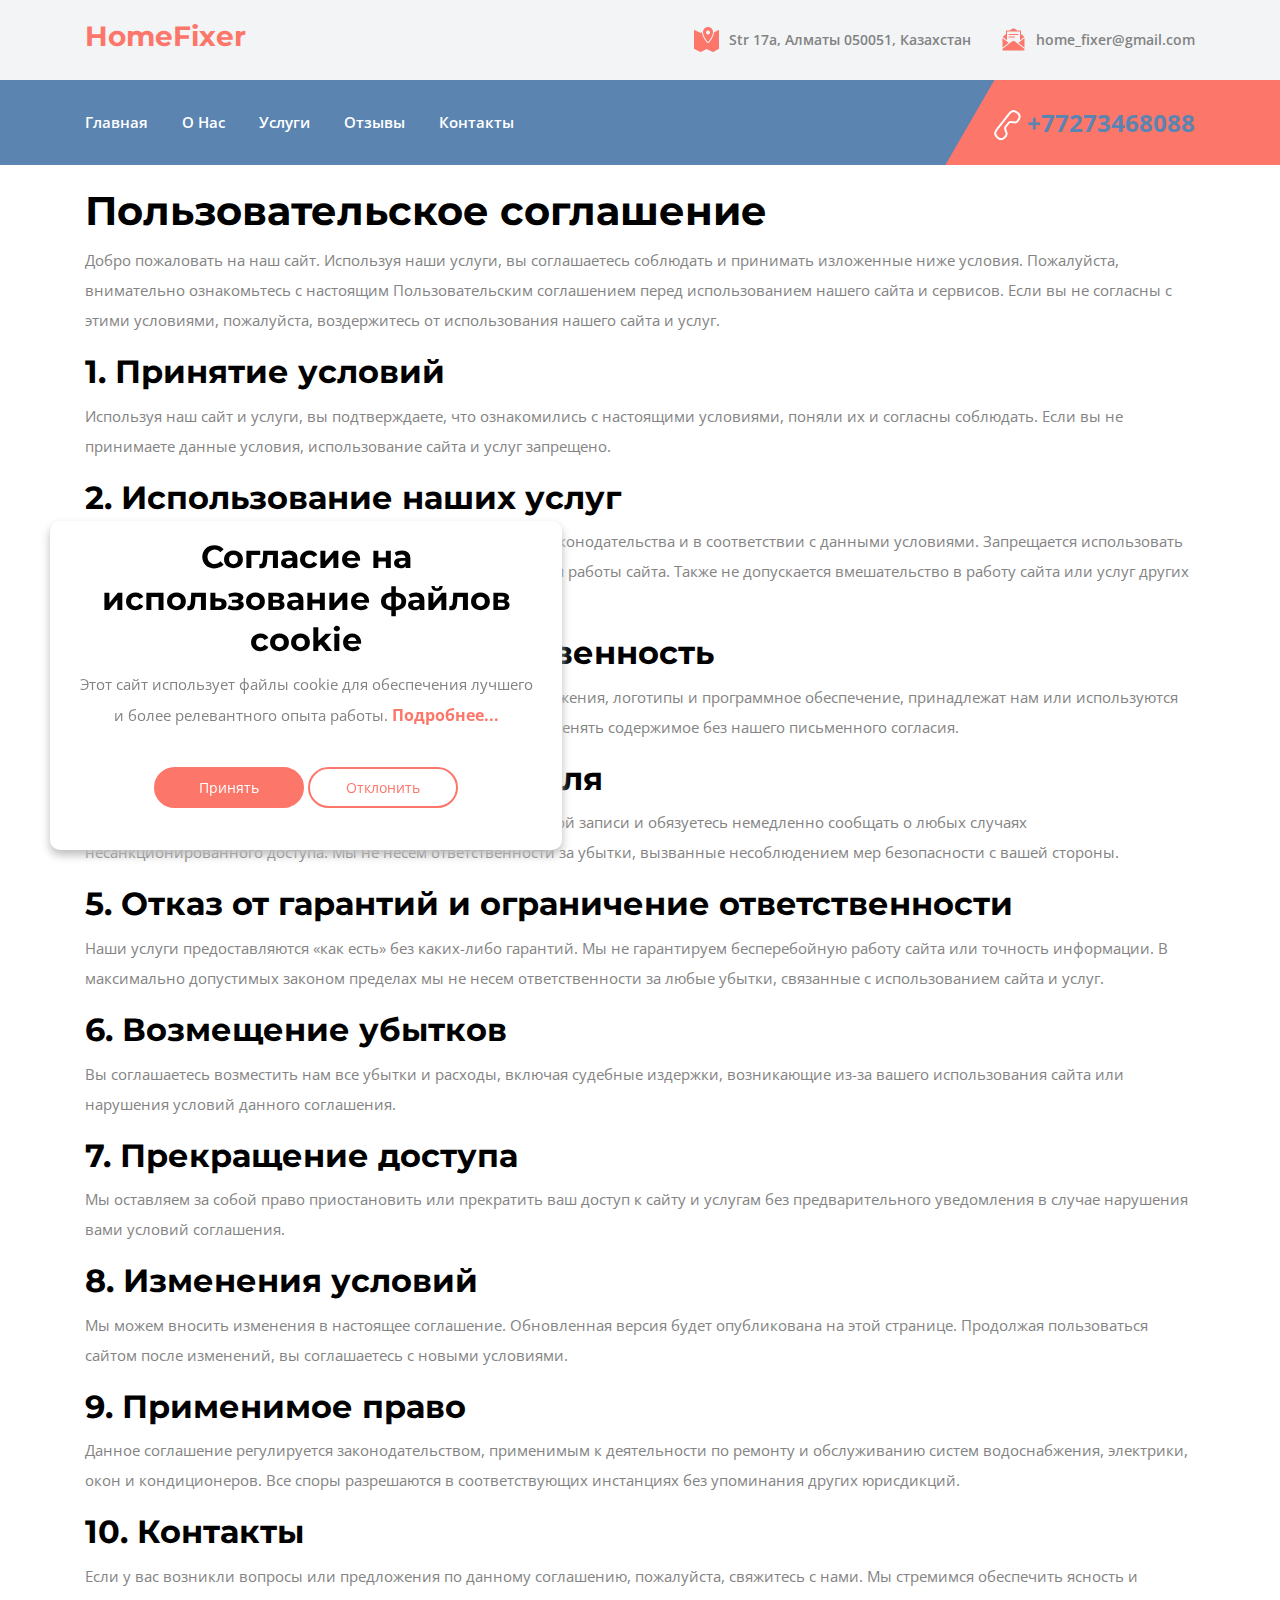
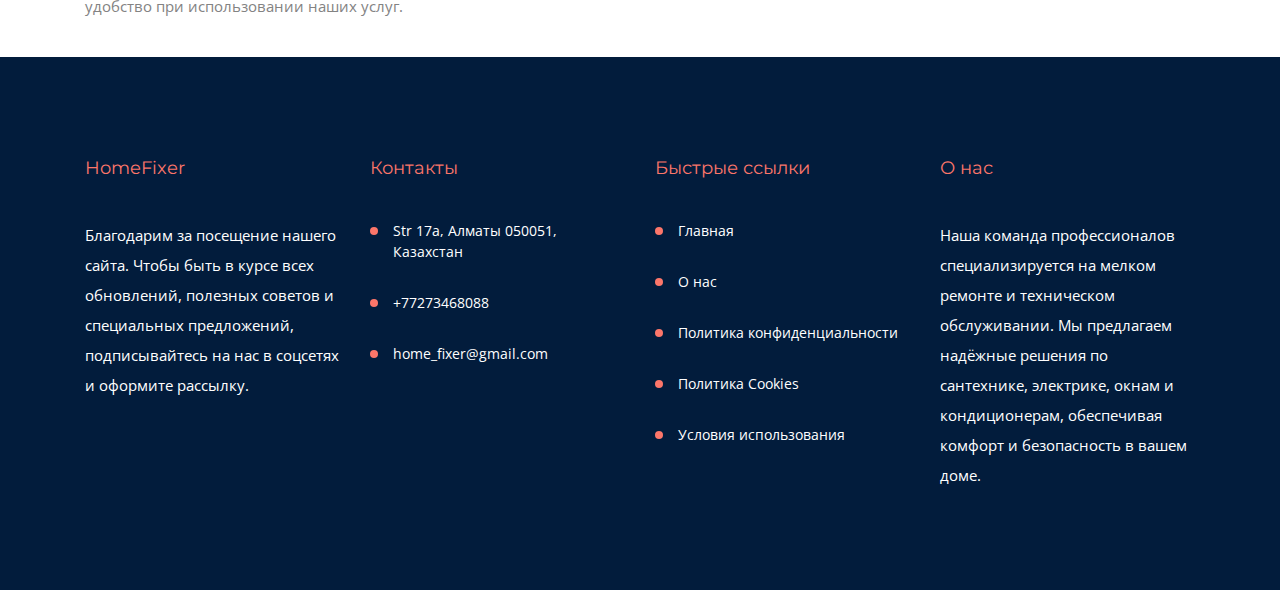
<file: terms-of-use.html>
<!DOCTYPE html>
<html lang="en">
    <head>
        <meta charset="UTF-8" />
        <meta
            name="description"
            content="Профессиональные услуги мелкого ремонта: сантехнические работы, электрика, регулировка и замена окон, обслуживание кондиционеров. Оперативно, качественно, с гарантией."
        />
        <meta http-equiv="X-UA-Compatible" content="IE=edge" />
        <meta
            name="viewport"
            content="width=device-width, initial-scale=1, shrink-to-fit=no"
        />
        <!-- The above 4 meta tags *must* come first in the head; any other head content must come *after* these tags -->

        <!-- Title -->
        <title>HomeFixer</title>

        <!-- Favicon -->
        <link rel="icon" href="img/core-img/favicon.ico" />

        <!-- Stylesheet -->
        <link rel="stylesheet" href="style.css" />
    </head>

    <body>
        <!-- Preloader -->
        <div class="preloader d-flex align-items-center justify-content-center">
            <div class="lds-ellipsis">
                <div></div>
                <div></div>
                <div></div>
                <div></div>
            </div>
        </div>

        <!-- ##### Header Area Start ##### -->
        <header class="header-area">
            <!-- Top Header Area -->
            <div class="top-header-area">
                <div class="container h-100">
                    <div class="row h-100 align-items-center">
                        <div class="col-12 d-flex justify-content-between">
                            <!-- Logo Area -->
                            <div class="logo">
                                <a href="index.html">
                                    <h3
                                        style="
                                            color: #fc766aff;
                                            font-weight: bold;
                                        "
                                    >
                                        HomeFixer
                                    </h3>
                                </a>
                            </div>

                            <!-- Top Contact Info -->
                            <div
                                class="top-contact-info d-flex align-items-center"
                            >
                                <a
                                    href="#"
                                    data-toggle="tooltip"
                                    data-placement="bottom"
                                    title="Str 17a, Алматы 050051, Казахстан"
                                >
                                    <img
                                        src="img/core-img/placeholder.png"
                                        alt=""
                                    />
                                    <span
                                        >Str 17a, Алматы 050051, Казахстан</span
                                    >
                                </a>
                                <a
                                    href="#"
                                    data-toggle="tooltip"
                                    data-placement="bottom"
                                    title="home_fixer@gmail.com"
                                >
                                    <img
                                        src="img/core-img/message.png"
                                        alt=""
                                    />
                                    <span>home_fixer@gmail.com</span>
                                </a>
                            </div>
                        </div>
                    </div>
                </div>
            </div>

            <!-- Navbar Area -->
            <div class="credit-main-menu" id="sticker">
                <div class="classy-nav-container breakpoint-off">
                    <div class="container">
                        <!-- Menu -->
                        <nav
                            class="classy-navbar justify-content-between"
                            id="creditNav"
                        >
                            <!-- Navbar Toggler -->
                            <div class="classy-navbar-toggler">
                                <span class="navbarToggler"
                                    ><span></span><span></span><span></span
                                ></span>
                            </div>

                            <!-- Menu -->
                            <div class="classy-menu">
                                <!-- Close Button -->
                                <div class="classycloseIcon">
                                    <div class="cross-wrap">
                                        <span class="top"></span
                                        ><span class="bottom"></span>
                                    </div>
                                </div>

                                <!-- Nav Start -->
                                <div class="classynav">
                                    <ul>
                                        <li>
                                            <a href="index.html">Главная</a>
                                        </li>
                                        <li><a href="about.html">О нас</a></li>
                                        <li>
                                            <a href="services.html">Услуги</a>
                                        </li>
                                        <li>
                                            <a href="testimonials.html"
                                                >Отзывы</a
                                            >
                                        </li>
                                        <li>
                                            <a href="contact.html">Контакты</a>
                                        </li>
                                    </ul>
                                </div>
                                <!-- Nav End -->
                            </div>

                            <!-- Contact -->
                            <div class="contact">
                                <a href="#"
                                    ><img src="img/core-img/call2.png" alt="" />
                                    +77273468088</a
                                >
                            </div>
                        </nav>
                    </div>
                </div>
            </div>
        </header>
        <!-- ##### Header Area End ##### -->

        <main>
            <article class="container additional-wrapper">
                <div class="page__content" style="padding: 20px 0px">
                    <h1>Пользовательское соглашение</h1>
                    <p>
                        Добро пожаловать на наш сайт. Используя наши услуги, вы
                        соглашаетесь соблюдать и принимать изложенные ниже
                        условия. Пожалуйста, внимательно ознакомьтесь с
                        настоящим Пользовательским соглашением перед
                        использованием нашего сайта и сервисов. Если вы не
                        согласны с этими условиями, пожалуйста, воздержитесь от
                        использования нашего сайта и услуг.
                    </p>

                    <h2>1. Принятие условий</h2>
                    <p>
                        Используя наш сайт и услуги, вы подтверждаете, что
                        ознакомились с настоящими условиями, поняли их и
                        согласны соблюдать. Если вы не принимаете данные
                        условия, использование сайта и услуг запрещено.
                    </p>

                    <h2>2. Использование наших услуг</h2>
                    <p>
                        Вы обязуетесь использовать услуги исключительно в рамках
                        законодательства и в соответствии с данными условиями.
                        Запрещается использовать сервисы с целью причинения
                        вреда, перегрузки или нарушения работы сайта. Также не
                        допускается вмешательство в работу сайта или услуг
                        других пользователей.
                    </p>

                    <h2>3. Интеллектуальная собственность</h2>
                    <p>
                        Все материалы, размещённые на сайте, включая тексты,
                        изображения, логотипы и программное обеспечение,
                        принадлежат нам или используются по лицензии.
                        Запрещается копировать, распространять или изменять
                        содержимое без нашего письменного согласия.
                    </p>

                    <h2>4. Обязанности пользователя</h2>
                    <p>
                        Вы несёте ответственность за сохранность данных своей
                        учётной записи и обязуетесь немедленно сообщать о любых
                        случаях несанкционированного доступа. Мы не несем
                        ответственности за убытки, вызванные несоблюдением мер
                        безопасности с вашей стороны.
                    </p>

                    <h2>5. Отказ от гарантий и ограничение ответственности</h2>
                    <p>
                        Наши услуги предоставляются «как есть» без каких-либо
                        гарантий. Мы не гарантируем бесперебойную работу сайта
                        или точность информации. В максимально допустимых
                        законом пределах мы не несем ответственности за любые
                        убытки, связанные с использованием сайта и услуг.
                    </p>

                    <h2>6. Возмещение убытков</h2>
                    <p>
                        Вы соглашаетесь возместить нам все убытки и расходы,
                        включая судебные издержки, возникающие из-за вашего
                        использования сайта или нарушения условий данного
                        соглашения.
                    </p>

                    <h2>7. Прекращение доступа</h2>
                    <p>
                        Мы оставляем за собой право приостановить или прекратить
                        ваш доступ к сайту и услугам без предварительного
                        уведомления в случае нарушения вами условий соглашения.
                    </p>

                    <h2>8. Изменения условий</h2>
                    <p>
                        Мы можем вносить изменения в настоящее соглашение.
                        Обновленная версия будет опубликована на этой странице.
                        Продолжая пользоваться сайтом после изменений, вы
                        соглашаетесь с новыми условиями.
                    </p>

                    <h2>9. Применимое право</h2>
                    <p>
                        Данное соглашение регулируется законодательством,
                        применимым к деятельности по ремонту и обслуживанию
                        систем водоснабжения, электрики, окон и кондиционеров.
                        Все споры разрешаются в соответствующих инстанциях без
                        упоминания других юрисдикций.
                    </p>

                    <h2>10. Контакты</h2>
                    <p>
                        Если у вас возникли вопросы или предложения по данному
                        соглашению, пожалуйста, свяжитесь с нами. Мы стремимся
                        обеспечить ясность и удобство при использовании наших
                        услуг.
                    </p>
                </div>
            </article>
        </main>

        <!-- ##### Footer Area Start ##### -->

        <!-- ##### Footer Area Start ##### -->
        <footer class="footer-area section-padding-100-0">
            <div class="container">
                <div class="row">
                    <!-- Single Footer Widget -->
                    <div class="col-12 col-sm-6 col-lg-3">
                        <div class="single-footer-widget mb-100">
                            <h5 class="widget-title">HomeFixer</h5>
                            <p class="text-white">
                                Благодарим за посещение нашего сайта. Чтобы быть
                                в курсе всех обновлений, полезных советов и
                                специальных предложений, подписывайтесь на нас в
                                соцсетях и оформите рассылку.
                            </p>
                        </div>
                    </div>

                    <!-- Single Footer Widget -->
                    <div class="col-12 col-sm-6 col-lg-3">
                        <div class="single-footer-widget mb-100">
                            <h5 class="widget-title">Контакты</h5>
                            <!-- Nav -->
                            <nav>
                                <ul>
                                    <li>
                                        <a href="contact.html"
                                            >Str 17a, Алматы 050051,
                                            Казахстан</a
                                        >
                                    </li>
                                    <li>
                                        <a href="contact.html">+77273468088</a>
                                    </li>
                                    <li>
                                        <a href="contact.html"
                                            >home_fixer@gmail.com</a
                                        >
                                    </li>
                                </ul>
                            </nav>
                        </div>
                    </div>

                    <!-- Single Footer Widget -->
                    <div class="col-12 col-sm-6 col-lg-3">
                        <div class="single-footer-widget mb-100">
                            <h5 class="widget-title">Быстрые ссылки</h5>
                            <!-- Nav -->
                            <nav>
                                <ul>
                                    <li><a href="index.html">Главная</a></li>
                                    <li><a href="about.html">О нас</a></li>
                                    <li>
                                        <a href="privacy-policy.html"
                                            >Политика конфиденциальности</a
                                        >
                                    </li>
                                    <li>
                                        <a href="cookie-policy.html"
                                            >Политика Cookies</a
                                        >
                                    </li>
                                    <li>
                                        <a href="terms-of-use.html"
                                            >Условия использования</a
                                        >
                                    </li>
                                </ul>
                            </nav>
                        </div>
                    </div>

                    <!-- Single Footer Widget -->
                    <div class="col-12 col-sm-6 col-lg-3">
                        <div class="single-footer-widget mb-100">
                            <h5 class="widget-title">О нас</h5>
                            <p class="text-white">
                                Наша команда профессионалов специализируется на
                                мелком ремонте и техническом обслуживании. Мы
                                предлагаем надёжные решения по сантехнике,
                                электрике, окнам и кондиционерам, обеспечивая
                                комфорт и безопасность в вашем доме.
                            </p>
                        </div>
                    </div>
                </div>
            </div>
        </footer>
        <!-- ##### Footer Area End ##### -->

        <!-- Cookie banner -->
        <div class="cookie-wrapper show">
            <div>
                <i class="bx bx-cookie"></i>
                <h2 style="text-align: center">
                    Согласие на использование файлов cookie
                </h2>
            </div>

            <div class="data">
                <p>
                    Этот сайт использует файлы cookie для обеспечения лучшего и
                    более релевантного опыта работы.
                    <a href="cookie-policy.html">Подробнее...</a>
                </p>
            </div>

            <div class="buttons">
                <button class="cookie-button" id="acceptBtn">Принять</button>
                <button class="cookie-button" id="declineBtn">Отклонить</button>
            </div>
        </div>
        <!-- End Cookie banner -->

        <!-- ##### All Javascript Script ##### -->

        <!-- jQuery 2.2.4 from jQuery CDN -->
        <script src="https://code.jquery.com/jquery-2.2.4.min.js"></script>

        <!-- Popper.js from jsDelivr CDN (safer and maintained) -->
        <script src="https://cdn.jsdelivr.net/npm/popper.js@1.14.7/dist/umd/popper.min.js"></script>

        <!-- Bootstrap 4.1.3 from Google CDN -->
        <script src="https://ajax.googleapis.com/ajax/libs/bootstrap/4.1.3/js/bootstrap.min.js"></script>

        <!-- Local custom scripts (unchanged) -->
        <script src="js/plugins/plugins.js"></script>
        <script src="js/active.js"></script>
        <script src="js/cookiebanner.js"></script>
    </body>
</html>
</file>
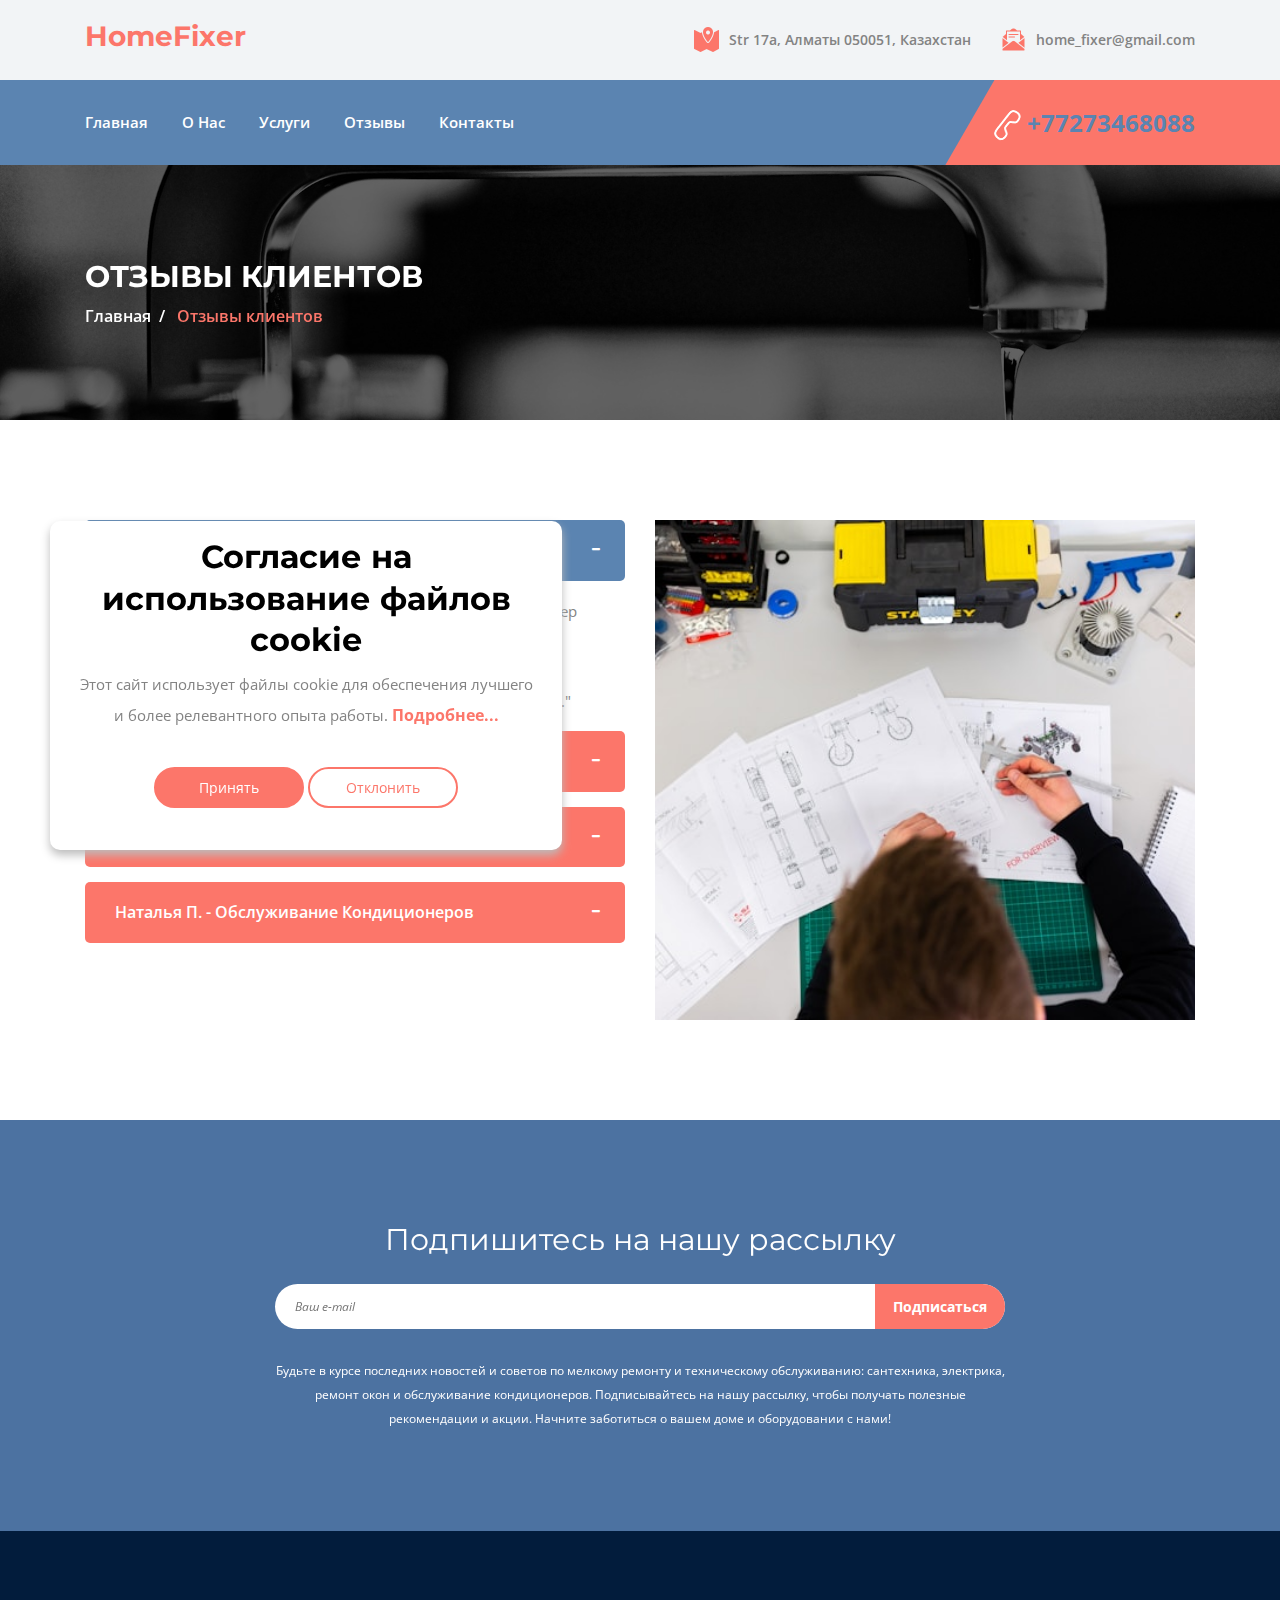
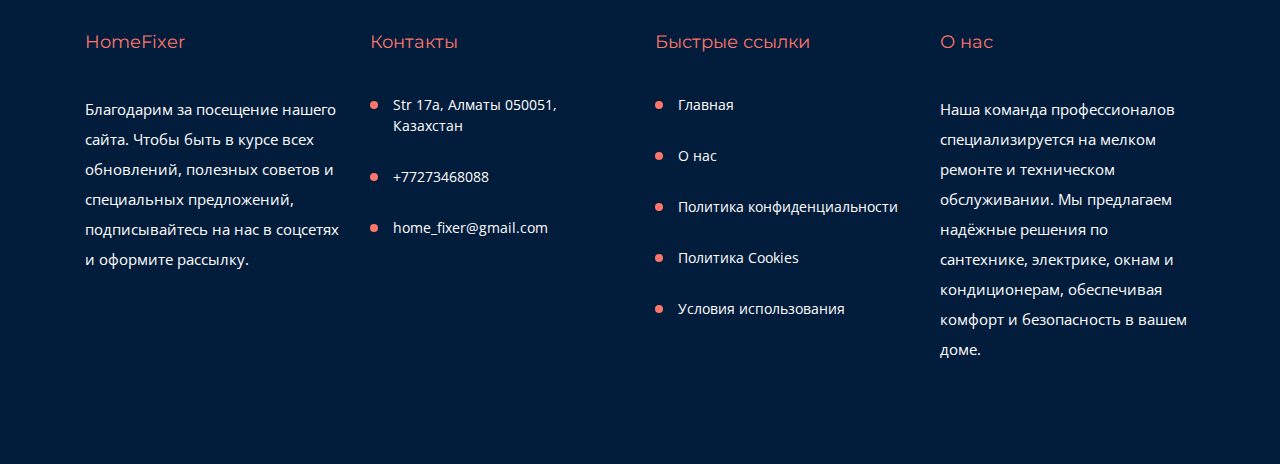
<file: testimonials.html>
<!DOCTYPE html>
<html lang="en">
    <head>
        <meta charset="UTF-8" />
        <meta
            name="description"
            content="Профессиональные услуги мелкого ремонта: сантехнические работы, электрика, регулировка и замена окон, обслуживание кондиционеров. Оперативно, качественно, с гарантией."
        />
        <meta http-equiv="X-UA-Compatible" content="IE=edge" />
        <meta
            name="viewport"
            content="width=device-width, initial-scale=1, shrink-to-fit=no"
        />
        <!-- The above 4 meta tags *must* come first in the head; any other head content must come *after* these tags -->

        <!-- Title -->
        <title>HomeFixer</title>

        <!-- Favicon -->
        <link rel="icon" href="img/core-img/favicon.ico" />

        <!-- Stylesheet -->
        <link rel="stylesheet" href="style.css" />
    </head>

    <body>
        <!-- Preloader -->
        <div class="preloader d-flex align-items-center justify-content-center">
            <div class="lds-ellipsis">
                <div></div>
                <div></div>
                <div></div>
                <div></div>
            </div>
        </div>

        <!-- ##### Header Area Start ##### -->
        <header class="header-area">
            <!-- Top Header Area -->
            <div class="top-header-area">
                <div class="container h-100">
                    <div class="row h-100 align-items-center">
                        <div class="col-12 d-flex justify-content-between">
                            <!-- Logo Area -->
                            <div class="logo">
                                <a href="index.html">
                                    <h3
                                        style="
                                            color: #fc766aff;
                                            font-weight: bold;
                                        "
                                    >
                                        HomeFixer
                                    </h3>
                                </a>
                            </div>

                            <!-- Top Contact Info -->
                            <div
                                class="top-contact-info d-flex align-items-center"
                            >
                                <a
                                    href="#"
                                    data-toggle="tooltip"
                                    data-placement="bottom"
                                    title="Str 17a, Алматы 050051, Казахстан"
                                >
                                    <img
                                        src="img/core-img/placeholder.png"
                                        alt=""
                                    />
                                    <span
                                        >Str 17a, Алматы 050051, Казахстан</span
                                    >
                                </a>
                                <a
                                    href="#"
                                    data-toggle="tooltip"
                                    data-placement="bottom"
                                    title="home_fixer@gmail.com"
                                >
                                    <img
                                        src="img/core-img/message.png"
                                        alt=""
                                    />
                                    <span>home_fixer@gmail.com</span>
                                </a>
                            </div>
                        </div>
                    </div>
                </div>
            </div>

            <!-- Navbar Area -->
            <div class="credit-main-menu" id="sticker">
                <div class="classy-nav-container breakpoint-off">
                    <div class="container">
                        <!-- Menu -->
                        <nav
                            class="classy-navbar justify-content-between"
                            id="creditNav"
                        >
                            <!-- Navbar Toggler -->
                            <div class="classy-navbar-toggler">
                                <span class="navbarToggler"
                                    ><span></span><span></span><span></span
                                ></span>
                            </div>

                            <!-- Menu -->
                            <div class="classy-menu">
                                <!-- Close Button -->
                                <div class="classycloseIcon">
                                    <div class="cross-wrap">
                                        <span class="top"></span
                                        ><span class="bottom"></span>
                                    </div>
                                </div>

                                <!-- Nav Start -->
                                <div class="classynav">
                                    <ul>
                                        <li>
                                            <a href="index.html">Главная</a>
                                        </li>
                                        <li><a href="about.html">О нас</a></li>
                                        <li>
                                            <a href="services.html">Услуги</a>
                                        </li>
                                        <li>
                                            <a href="testimonials.html"
                                                >Отзывы</a
                                            >
                                        </li>
                                        <li>
                                            <a href="contact.html">Контакты</a>
                                        </li>
                                    </ul>
                                </div>
                                <!-- Nav End -->
                            </div>

                            <!-- Contact -->
                            <div class="contact">
                                <a href="#"
                                    ><img src="img/core-img/call2.png" alt="" />
                                    +77273468088</a
                                >
                            </div>
                        </nav>
                    </div>
                </div>
            </div>
        </header>
        <!-- ##### Header Area End ##### -->

        <!-- ##### Breadcrumb Area Start ##### -->
        <section
            class="breadcrumb-area bg-img bg-overlay jarallax"
            style="background-image: url(img/bg-img/13.jpg)"
        >
            <div class="container h-100">
                <div class="row h-100 align-items-center">
                    <div class="col-12">
                        <div class="breadcrumb-content">
                            <h2>Отзывы клиентов</h2>
                            <nav aria-label="breadcrumb">
                                <ol class="breadcrumb">
                                    <li class="breadcrumb-item">
                                        <a href="index.html">Главная</a>
                                    </li>
                                    <li
                                        class="breadcrumb-item active"
                                        aria-current="page"
                                    >
                                        Отзывы клиентов
                                    </li>
                                </ol>
                            </nav>
                        </div>
                    </div>
                </div>
            </div>
        </section>
        <!-- ##### Breadcrumb Area End ##### -->

        <!-- ##### FAQ Area Start ###### -->
        <section class="credit-faq-area section-padding-100-0">
            <div class="container">
                <div class="row">
                    <!-- FAQ Area -->
                    <div class="col-12 col-lg-6">
                        <div
                            class="accordions mb-100"
                            id="accordion"
                            role="tablist"
                            aria-multiselectable="true"
                        >
                            <!-- single accordian area -->
                            <div class="panel single-accordion">
                                <h6>
                                    <a
                                        role="button"
                                        class=""
                                        aria-expanded="true"
                                        aria-controls="collapseOne"
                                        data-toggle="collapse"
                                        data-parent="#accordion"
                                        href="#collapseOne"
                                        >Иван С. - Сантехнические работы
                                        <span class="accor-open">
                                            <i
                                                class="fa fa-plus"
                                                aria-hidden="true"
                                            ></i>
                                        </span>
                                        <span class="accor-close">
                                            <i
                                                class="fa fa-minus"
                                                aria-hidden="true"
                                            ></i>
                                        </span>
                                    </a>
                                </h6>
                                <div
                                    id="collapseOne"
                                    class="accordion-content collapse show"
                                >
                                    <p>
                                        "Обслуживание было выполнено быстро и
                                        качественно. Мастер приехал вовремя, все
                                        починил и дал рекомендации по
                                        дальнейшему уходу за сантехникой. Очень
                                        доволен профессионализмом и внимательным
                                        отношением к деталям."
                                    </p>
                                </div>
                            </div>
                            <!-- single accordian area -->
                            <div class="panel single-accordion">
                                <h6>
                                    <a
                                        role="button"
                                        class="collapsed"
                                        aria-expanded="false"
                                        aria-controls="collapseTwo"
                                        data-parent="#accordion"
                                        data-toggle="collapse"
                                        href="#collapseTwo"
                                    >
                                        Ольга К. - Электромонтажные работы
                                        <span class="accor-open">
                                            <i
                                                class="fa fa-plus"
                                                aria-hidden="true"
                                            ></i>
                                        </span>
                                        <span class="accor-close">
                                            <i
                                                class="fa fa-minus"
                                                aria-hidden="true"
                                            ></i>
                                        </span>
                                    </a>
                                </h6>
                                <div
                                    id="collapseTwo"
                                    class="accordion-content collapse"
                                >
                                    <p>
                                        "Электрик сделал замену проводки и
                                        установку розеток быстро и аккуратно.
                                        Объяснил все моменты и предложил
                                        варианты решения. Очень рекомендую эту
                                        команду за высокий уровень сервиса и
                                        ответственность."
                                    </p>
                                </div>
                            </div>
                            <!-- single accordian area -->
                            <div class="panel single-accordion">
                                <h6>
                                    <a
                                        role="button"
                                        aria-expanded="false"
                                        aria-controls="collapseThree"
                                        class="collapsed"
                                        data-parent="#accordion"
                                        data-toggle="collapse"
                                        href="#collapseThree"
                                    >
                                        Алексей М. - Ремонт окон
                                        <span class="accor-open">
                                            <i
                                                class="fa fa-plus"
                                                aria-hidden="true"
                                            ></i>
                                        </span>
                                        <span class="accor-close">
                                            <i
                                                class="fa fa-minus"
                                                aria-hidden="true"
                                            ></i>
                                        </span>
                                    </a>
                                </h6>
                                <div
                                    id="collapseThree"
                                    class="accordion-content collapse"
                                >
                                    <p>
                                        "Профессиональный ремонт окон: заменили
                                        уплотнители и отрегулировали створки.
                                        Все сделали качественно и быстро, теперь
                                        окна не пропускают холод и не скрипят.
                                        Спасибо мастерам за внимательность и
                                        добросовестность."
                                    </p>
                                </div>
                            </div>
                            <!-- single accordian area -->
                            <div class="panel single-accordion">
                                <h6>
                                    <a
                                        role="button"
                                        aria-expanded="false"
                                        aria-controls="collapseFour"
                                        class="collapsed"
                                        data-parent="#accordion"
                                        data-toggle="collapse"
                                        href="#collapseFour"
                                    >
                                        Наталья П. - Обслуживание кондиционеров
                                        <span class="accor-open">
                                            <i
                                                class="fa fa-plus"
                                                aria-hidden="true"
                                            ></i>
                                        </span>
                                        <span class="accor-close">
                                            <i
                                                class="fa fa-minus"
                                                aria-hidden="true"
                                            ></i>
                                        </span>
                                    </a>
                                </h6>
                                <div
                                    id="collapseFour"
                                    class="accordion-content collapse"
                                >
                                    <p>
                                        "Обслуживание кондиционера прошло на
                                        высшем уровне: чистка, заправка и
                                        диагностика. Кондиционер работает без
                                        сбоев и шумов. Очень благодарна за
                                        профессиональный подход и консультации
                                        по уходу."
                                    </p>
                                </div>
                            </div>
                        </div>
                    </div>

                    <!-- Add Area -->
                    <div class="col-12 col-md-6">
                        <div class="add-area mb-100">
                            <a href="#"
                                ><img
                                    style="height: 500px; object-fit: cover"
                                    src="img/bg-img/reviews.jpg"
                                    alt=""
                            /></a>
                        </div>
                    </div>
                </div>
            </div>
        </section>
        <!-- ##### FAQ Area End ###### -->

        <!-- ##### Newsletter Area Start ###### -->
        <section
            class="newsletter-area section-padding-100 bg-img jarallax"
            style="background-image: url(img/bg-img/6.jpg)"
        >
            <div class="container">
                <div class="row justify-content-center">
                    <div class="col-12 col-sm-10 col-lg-8">
                        <div class="nl-content text-center">
                            <h2>Подпишитесь на нашу рассылку</h2>
                            <form action="#" method="post">
                                <input
                                    type="email"
                                    name="nl-email"
                                    id="email"
                                    placeholder="Ваш e-mail"
                                />
                                <button
                                    type="submit"
                                    id="submit"
                                    onclick="sendForm()"
                                >
                                    Подписаться
                                </button>
                                <div
                                    id="result"
                                    style="color: red; font-size: 12px"
                                ></div>
                            </form>
                            <p>
                                Будьте в курсе последних новостей и советов по
                                мелкому ремонту и техническому обслуживанию:
                                сантехника, электрика, ремонт окон и
                                обслуживание кондиционеров. Подписывайтесь на
                                нашу рассылку, чтобы получать полезные
                                рекомендации и акции. Начните заботиться о вашем
                                доме и оборудовании с нами!
                            </p>
                        </div>
                    </div>
                </div>
            </div>
        </section>
        <!-- ##### Newsletter Area End ###### -->

        <!-- ##### Footer Area Start ##### -->
        <footer class="footer-area section-padding-100-0">
            <div class="container">
                <div class="row">
                    <!-- Single Footer Widget -->
                    <div class="col-12 col-sm-6 col-lg-3">
                        <div class="single-footer-widget mb-100">
                            <h5 class="widget-title">HomeFixer</h5>
                            <p class="text-white">
                                Благодарим за посещение нашего сайта. Чтобы быть
                                в курсе всех обновлений, полезных советов и
                                специальных предложений, подписывайтесь на нас в
                                соцсетях и оформите рассылку.
                            </p>
                        </div>
                    </div>

                    <!-- Single Footer Widget -->
                    <div class="col-12 col-sm-6 col-lg-3">
                        <div class="single-footer-widget mb-100">
                            <h5 class="widget-title">Контакты</h5>
                            <!-- Nav -->
                            <nav>
                                <ul>
                                    <li>
                                        <a href="contact.html"
                                            >Str 17a, Алматы 050051,
                                            Казахстан</a
                                        >
                                    </li>
                                    <li>
                                        <a href="contact.html">+77273468088</a>
                                    </li>
                                    <li>
                                        <a href="contact.html"
                                            >home_fixer@gmail.com</a
                                        >
                                    </li>
                                </ul>
                            </nav>
                        </div>
                    </div>

                    <!-- Single Footer Widget -->
                    <div class="col-12 col-sm-6 col-lg-3">
                        <div class="single-footer-widget mb-100">
                            <h5 class="widget-title">Быстрые ссылки</h5>
                            <!-- Nav -->
                            <nav>
                                <ul>
                                    <li><a href="index.html">Главная</a></li>
                                    <li><a href="about.html">О нас</a></li>
                                    <li>
                                        <a href="privacy-policy.html"
                                            >Политика конфиденциальности</a
                                        >
                                    </li>
                                    <li>
                                        <a href="cookie-policy.html"
                                            >Политика Cookies</a
                                        >
                                    </li>
                                    <li>
                                        <a href="terms-of-use.html"
                                            >Условия использования</a
                                        >
                                    </li>
                                </ul>
                            </nav>
                        </div>
                    </div>

                    <!-- Single Footer Widget -->
                    <div class="col-12 col-sm-6 col-lg-3">
                        <div class="single-footer-widget mb-100">
                            <h5 class="widget-title">О нас</h5>
                            <p class="text-white">
                                Наша команда профессионалов специализируется на
                                мелком ремонте и техническом обслуживании. Мы
                                предлагаем надёжные решения по сантехнике,
                                электрике, окнам и кондиционерам, обеспечивая
                                комфорт и безопасность в вашем доме.
                            </p>
                        </div>
                    </div>
                </div>
            </div>
        </footer>
        <!-- ##### Footer Area End ##### -->

        <!-- Cookie banner -->
        <div class="cookie-wrapper show">
            <div>
                <i class="bx bx-cookie"></i>
                <h2 style="text-align: center">
                    Согласие на использование файлов cookie
                </h2>
            </div>

            <div class="data">
                <p>
                    Этот сайт использует файлы cookie для обеспечения лучшего и
                    более релевантного опыта работы.
                    <a href="cookie-policy.html">Подробнее...</a>
                </p>
            </div>

            <div class="buttons">
                <button class="cookie-button" id="acceptBtn">Принять</button>
                <button class="cookie-button" id="declineBtn">Отклонить</button>
            </div>
        </div>
        <!-- End Cookie banner -->

        <!-- ##### All Javascript Script ##### -->

        <!-- jQuery 2.2.4 from jQuery CDN -->
        <script src="https://code.jquery.com/jquery-2.2.4.min.js"></script>

        <!-- Popper.js from jsDelivr CDN (safer and maintained) -->
        <script src="https://cdn.jsdelivr.net/npm/popper.js@1.14.7/dist/umd/popper.min.js"></script>

        <!-- Bootstrap 4.1.3 from Google CDN -->
        <script src="https://ajax.googleapis.com/ajax/libs/bootstrap/4.1.3/js/bootstrap.min.js"></script>

        <!-- Local custom scripts (unchanged) -->
        <script src="js/plugins/plugins.js"></script>
        <script src="js/active.js"></script>
        <script src="js/cookiebanner.js"></script>
    </body>
</html>
</file>
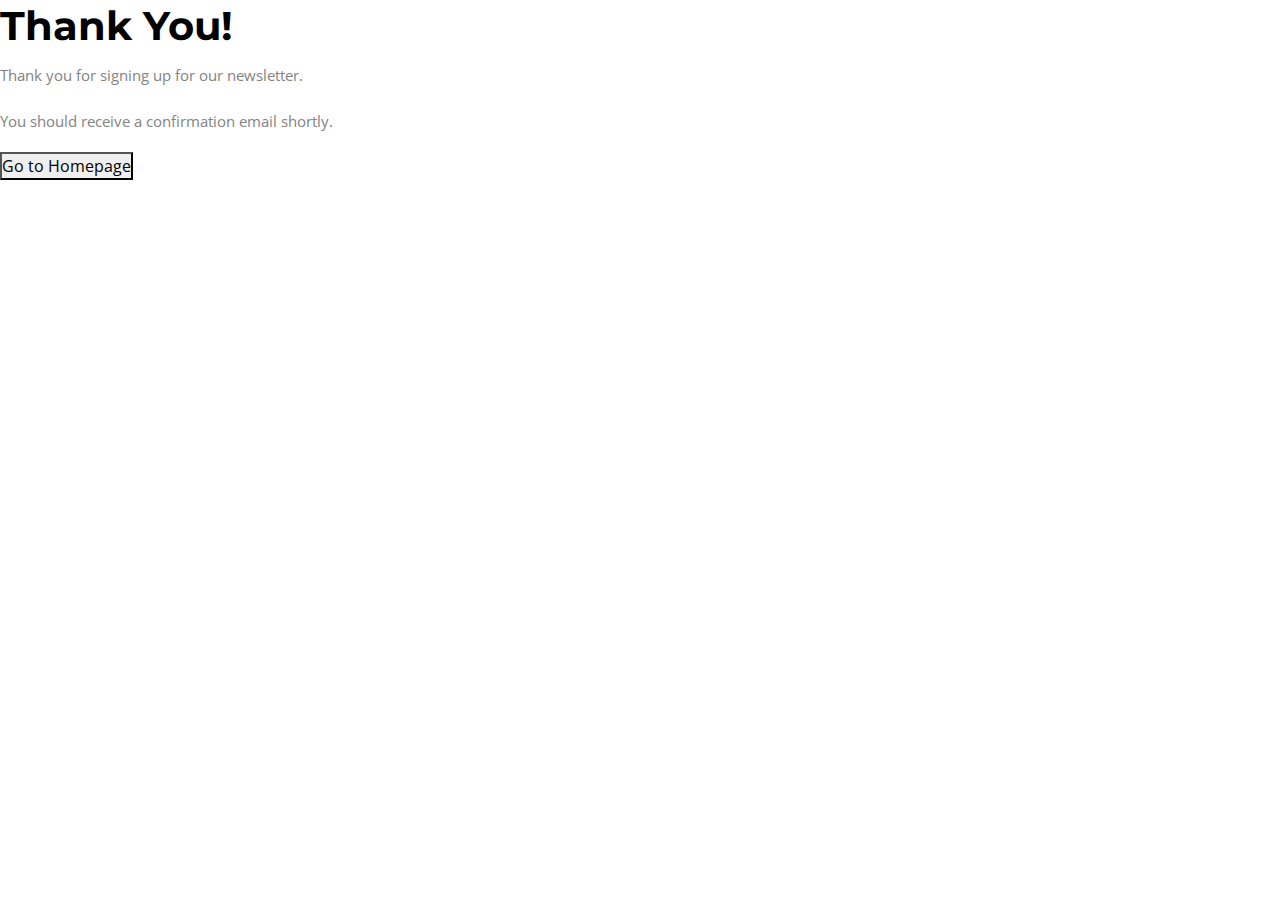
<file: thanks.html>
<!DOCTYPE html>
<html lang="en">
    <head>
        <meta charset="UTF-8" />
        <meta
            name="description"
            content="Профессиональные услуги мелкого ремонта: сантехнические работы, электрика, регулировка и замена окон, обслуживание кондиционеров. Оперативно, качественно, с гарантией."
        />
        <meta http-equiv="X-UA-Compatible" content="IE=edge" />
        <meta
            name="viewport"
            content="width=device-width, initial-scale=1, shrink-to-fit=no"
        />
        <!-- The above 4 meta tags *must* come first in the head; any other head content must come *after* these tags -->

        <!-- Title -->
        <title>HomeFixer</title>

        <!-- Favicon -->
        <link rel="icon" href="img/core-img/favicon.ico" />

        <!-- Stylesheet -->
        <link rel="stylesheet" href="style.css" />
        <link rel="stylesheet" href="thanks.html" />
    </head>
    <body>
        <div class="content">
            <div class="wrapper-1">
                <div class="wrapper-2">
                    <h1>Thank You!</h1>
                    <p>Thank you for signing up for our newsletter.</p>
                    <p>You should receive a confirmation email shortly.</p>
                    <a href="index.html">
                        <button class="go-home">Go to Homepage</button>
                    </a>
                </div>
            </div>
        </div>
    </body>
</html>
</file>
<file: style.css>
/* [Core Stylesheet - 1.0] */
/* :: 1.0 Import Fonts */
@import url('https://fonts.googleapis.com/css?family=Montserrat:300,400,500,600,700|Open+Sans:300,400,600,700');
/* :: 2.0 Import All CSS */
@import url(css/bootstrap.min.css);
@import url(css/classy-nav.css);
@import url(css/owl.carousel.min.css);
@import url(css/animate.css);
@import url(css/font-awesome.min.css);
@import url(css/credit-icon.css);
/* :: 3.0 Base CSS */
* {
    margin: 0;
    padding: 0;
}

body {
    font-family: 'Open Sans', sans-serif;
    font-size: 14px;
}

h1,
h2,
h3,
h4,
h5,
h6 {
    font-family: 'Montserrat', sans-serif;
    color: #000000;
    line-height: 1.3;
    font-weight: 700;
}

p {
    color: #838383;
    font-size: 15px;
    line-height: 2;
    font-weight: 400;
}

a,
a:hover,
a:focus {
    -webkit-transition-duration: 500ms;
    transition-duration: 500ms;
    text-decoration: none;
    outline: 0 solid transparent;
    color: #000000;
    font-weight: 700;
    font-size: 16px;
}

ul,
ol {
    margin: 0;
}
ul li,
ol li {
    list-style: none;
}

img {
    height: auto;
    max-width: 100%;
}

/* :: 3.1.0 Spacing */
.mt-15 {
    margin-top: 15px !important;
}

.mt-30 {
    margin-top: 30px !important;
}

.mt-50 {
    margin-top: 50px !important;
}

.mt-70 {
    margin-top: 70px !important;
}

.mt-100 {
    margin-top: 100px !important;
}

.mb-15 {
    margin-bottom: 15px !important;
}

.mb-30 {
    margin-bottom: 30px !important;
}

.mb-50 {
    margin-bottom: 50px !important;
}

.mb-70 {
    margin-bottom: 70px !important;
}

.mb-100 {
    margin-bottom: 100px !important;
}

.ml-15 {
    margin-left: 15px !important;
}

.ml-30 {
    margin-left: 30px !important;
}

.ml-50 {
    margin-left: 50px !important;
}

.mr-15 {
    margin-right: 15px !important;
}

.mr-30 {
    margin-right: 30px !important;
}

.mr-50 {
    margin-right: 50px !important;
}

/* :: 3.2.0 Height */
.height-400 {
    height: 400px !important;
}

.height-500 {
    height: 500px !important;
}

.height-600 {
    height: 600px !important;
}

.height-700 {
    height: 700px !important;
}

.height-800 {
    height: 800px !important;
}

/* :: 3.3.0 Section Padding */
.section-padding-100 {
    padding-top: 100px;
    padding-bottom: 100px;
}

.section-padding-100-0 {
    padding-top: 100px;
    padding-bottom: 0;
}

.section-padding-0-100 {
    padding-top: 0;
    padding-bottom: 100px;
}

.section-padding-100-70 {
    padding-top: 100px;
    padding-bottom: 70px;
}

/* :: 3.4.0 Preloader */
.preloader {
    background-color: #5b84b1ff;
    width: 100%;
    height: 100%;
    position: fixed;
    top: 0;
    left: 0;
    right: 0;
    z-index: 99999;
}
.preloader .lds-ellipsis {
    display: inline-block;
    position: relative;
    width: 64px;
    height: 64px;
}
.preloader .lds-ellipsis div {
    position: absolute;
    top: 27px;
    width: 11px;
    height: 11px;
    border-radius: 50%;
    background: #fc766aff;
    animation-timing-function: cubic-bezier(0, 1, 1, 0);
}
.preloader .lds-ellipsis div:nth-child(1) {
    left: 6px;
    -webkit-animation: lds-ellipsis1 0.6s infinite;
    animation: lds-ellipsis1 0.6s infinite;
}
.preloader .lds-ellipsis div:nth-child(2) {
    left: 6px;
    -webkit-animation: lds-ellipsis2 0.6s infinite;
    animation: lds-ellipsis2 0.6s infinite;
}
.preloader .lds-ellipsis div:nth-child(3) {
    left: 26px;
    -webkit-animation: lds-ellipsis2 0.6s infinite;
    animation: lds-ellipsis2 0.6s infinite;
}
.preloader .lds-ellipsis div:nth-child(4) {
    left: 45px;
    -webkit-animation: lds-ellipsis3 0.6s infinite;
    animation: lds-ellipsis3 0.6s infinite;
}

@-webkit-keyframes lds-ellipsis1 {
    0% {
        -webkit-transform: scale(0);
        transform: scale(0);
    }
    100% {
        -webkit-transform: scale(1);
        transform: scale(1);
    }
}
@keyframes lds-ellipsis1 {
    0% {
        -webkit-transform: scale(0);
        transform: scale(0);
    }
    100% {
        -webkit-transform: scale(1);
        transform: scale(1);
    }
}
@-webkit-keyframes lds-ellipsis3 {
    0% {
        -webkit-transform: scale(1);
        transform: scale(1);
    }
    100% {
        -webkit-transform: scale(0);
        transform: scale(0);
    }
}
@keyframes lds-ellipsis3 {
    0% {
        -webkit-transform: scale(1);
        transform: scale(1);
    }
    100% {
        -webkit-transform: scale(0);
        transform: scale(0);
    }
}
@-webkit-keyframes lds-ellipsis2 {
    0% {
        -webkit-transform: translate(0, 0);
        transform: translate(0, 0);
    }
    100% {
        -webkit-transform: translate(19px, 0);
        transform: translate(19px, 0);
    }
}
@keyframes lds-ellipsis2 {
    0% {
        -webkit-transform: translate(0, 0);
        transform: translate(0, 0);
    }
    100% {
        -webkit-transform: translate(19px, 0);
        transform: translate(19px, 0);
    }
}
/* :: 3.5.0 Miscellaneous */
.jarallax {
    position: relative;
    z-index: 0;
}

.jarallax > .jarallax-img {
    position: absolute;
    object-fit: cover;
    font-family: 'object-fit: cover;';
    top: 0;
    left: 0;
    width: 100%;
    height: 100%;
    z-index: -1;
}

.section-heading {
    position: relative;
    z-index: 1;
    margin-bottom: 30px;
}
.section-heading .line {
    width: 25px;
    height: 5px;
    border-radius: 3px;
    background-color: #fc766aff;
    margin-bottom: 20px;
}
.section-heading p {
    font-size: 12px;
    margin-bottom: 0;
    letter-spacing: 2px;
    color: #a5a5a5;
    text-transform: uppercase;
}
.section-heading h2 {
    font-size: 36px;
    color: #212121;
    font-weight: 700;
    margin-bottom: 0;
}
@media only screen and (min-width: 992px) and (max-width: 1199px) {
    .section-heading h2 {
        font-size: 28px;
    }
}
@media only screen and (min-width: 768px) and (max-width: 991px) {
    .section-heading h2 {
        font-size: 24px;
    }
}
@media only screen and (max-width: 767px) {
    .section-heading h2 {
        font-size: 24px;
    }
}
.section-heading.white .line {
    background-color: #ffffff;
}
.section-heading.white p,
.section-heading.white h2 {
    color: #ffffff;
}
.section-heading.text-center .line {
    margin-left: auto;
    margin-right: auto;
}

.box-shadow {
    position: relative;
    z-index: 1;
}
.box-shadow:hover {
    box-shadow: 0 0 24px rgba(0, 0, 0, 0.2);
}

.tooltip-inner {
    background-color: #fc766aff;
    box-shadow: 0 0 24px rgba(0, 0, 0, 0.2);
}

.tooltip .arrow::before {
    border-bottom-color: #fc766aff;
}

.bg-img {
    background-position: center center;
    background-size: cover;
    background-repeat: no-repeat;
}

.bg-white {
    background-color: #ffffff !important;
}

.bg-dark {
    background-color: #000000 !important;
}

.bg-transparent {
    background-color: transparent !important;
}

.bg-gray {
    background-color: #f1f7f9;
}

.font-bold {
    font-weight: 700;
}

.font-light {
    font-weight: 300;
}

.bg-overlay {
    position: relative;
    z-index: 2;
    background-position: center center;
    background-size: cover;
}
.bg-overlay::after {
    background-color: rgba(0, 0, 0, 0.61);
    position: absolute;
    z-index: -1;
    top: 0;
    left: 0;
    width: 100%;
    height: 100%;
    content: '';
}

.bg-fixed {
    background-attachment: fixed !important;
}

/* :: 3.6.0 ScrollUp */
#scrollUp {
    background-color: #5b84b1ff;
    border-radius: 5px 0 0 5px;
    bottom: 70px;
    color: #ffffff;
    font-size: 10px;
    padding: 12px 0;
    height: 60px;
    line-height: 1.5;
    right: 0;
    text-align: center;
    width: 35px;
    -webkit-transition-duration: 500ms;
    transition-duration: 500ms;
    font-weight: 700;
    box-shadow: 0 1px 5px 2px rgba(0, 0, 0, 0.15);
    text-transform: uppercase;
}
#scrollUp i {
    font-size: 18px;
    display: block;
}
#scrollUp:hover {
    background-color: #fc766aff;
    color: #ffffff;
}

/* :: 3.7.0 Credit Button */
.credit-btn {
    -webkit-transition-duration: 500ms;
    transition-duration: 500ms;
    background-color: #fc766aff;
    position: relative;
    z-index: 1;
    display: inline-block;
    min-width: 175px;
    height: 48px;
    color: #ffffff;
    border-radius: 5px;
    padding: 0 30px;
    font-size: 14px;
    line-height: 48px;
    font-weight: 700;
    text-transform: uppercase;
}
.credit-btn:hover,
.credit-btn:focus {
    font-size: 14px;
    font-weight: 700;
    background-color: #5b84b1ff;
    color: #ffffff;
}
.credit-btn.btn-2 {
    background-color: #5b84b1ff;
    color: #ffffff;
}
.credit-btn.btn-2:hover,
.credit-btn.btn-2:focus {
    background-color: #fc766aff;
    color: #ffffff;
}
.credit-btn.btn-3 {
    background-color: transparent;
    color: #5b84b1ff;
    border: 2px solid #5b84b1ff;
    line-height: 44px;
}
.credit-btn.btn-3:hover,
.credit-btn.btn-3:focus {
    border: 2px solid #5b84b1ff;
    background-color: #5b84b1ff;
    color: #ffffff;
}

/* :: 4.0 Header Area CSS */
.header-area {
    position: relative;
    z-index: 1000;
    width: 100%;
}
.header-area .top-header-area {
    position: relative;
    z-index: 1;
    width: 100%;
    height: 80px;
    background-color: #f2f4f6;
}
.header-area .top-header-area .top-contact-info {
    position: relative;
    z-index: 1;
}
.header-area .top-header-area .top-contact-info a {
    display: inline-block;
    color: #838383;
    font-size: 14px;
    margin-bottom: 0;
    display: -webkit-box;
    display: -ms-flexbox;
    display: flex;
    -webkit-box-align: center;
    -ms-flex-align: center;
    -ms-grid-row-align: center;
    align-items: center;
    font-weight: 600;
}
.header-area .top-header-area .top-contact-info a img {
    margin-right: 10px;

    width: 25px;
}
@media only screen and (max-width: 767px) {
    .header-area .top-header-area .top-contact-info a span {
        display: none;
    }
}
.header-area .top-header-area .top-contact-info a:first-child {
    margin-right: 30px;
}
.header-area .top-header-area .top-contact-info a:hover,
.header-area .top-header-area .top-contact-info a:focus {
    color: #5b84b1ff;
}
@media only screen and (min-width: 768px) and (max-width: 991px) {
    .header-area .top-header-area .top-contact-info a {
        font-size: 13px;
    }
}
.header-area .credit-main-menu {
    position: relative;
    width: 100%;
    z-index: 1;
    background-color: #fc766aff;
}
.header-area .credit-main-menu::after {
    width: 50%;
    height: 100%;
    background-color: #5b84b1ff;
    position: absolute;
    top: 0;
    left: 0;
    content: '';
    z-index: 1;
}
.header-area .credit-main-menu .classy-nav-container {
    background-color: transparent;
}
.header-area .credit-main-menu .classy-navbar {
    height: 85px;
    padding: 0;
    background-color: #5b84b1ff;
}
@media only screen and (max-width: 767px) {
    .header-area .credit-main-menu .classy-navbar {
        height: 70px;
    }
}
.header-area .credit-main-menu .classy-navbar .classynav ul li a {
    font-weight: 600;
    text-transform: capitalize;
    font-size: 15px;
    padding: 0 15px;
    color: #ffffff;
}
.header-area .credit-main-menu .classy-navbar .classynav ul li a:hover,
.header-area .credit-main-menu .classy-navbar .classynav ul li a:focus {
    color: #fc766aff;
}
@media only screen and (min-width: 992px) and (max-width: 1199px) {
    .header-area .credit-main-menu .classy-navbar .classynav ul li a {
        font-size: 14px;
    }
}
@media only screen and (min-width: 768px) and (max-width: 991px) {
    .header-area .credit-main-menu .classy-navbar .classynav ul li a {
        color: #5b84b1ff;
    }
}
@media only screen and (max-width: 767px) {
    .header-area .credit-main-menu .classy-navbar .classynav ul li a {
        color: #5b84b1ff;
    }
}
.header-area
    .credit-main-menu
    .classy-navbar
    .classynav
    > ul
    > li:first-child
    a {
    padding-left: 0;
}
@media only screen and (min-width: 768px) and (max-width: 991px) {
    .header-area
        .credit-main-menu
        .classy-navbar
        .classynav
        > ul
        > li:first-child
        a {
        padding-left: 15px;
    }
}
@media only screen and (max-width: 767px) {
    .header-area
        .credit-main-menu
        .classy-navbar
        .classynav
        > ul
        > li:first-child
        a {
        padding-left: 15px;
    }
}
.header-area
    .credit-main-menu
    .classy-navbar
    .classynav
    ul
    li.megamenu-item
    > a::after,
.header-area
    .credit-main-menu
    .classy-navbar
    .classynav
    ul
    li.has-down
    > a::after {
    color: #ffffff;
}
@media only screen and (min-width: 768px) and (max-width: 991px) {
    .header-area
        .credit-main-menu
        .classy-navbar
        .classynav
        ul
        li.megamenu-item
        > a::after,
    .header-area
        .credit-main-menu
        .classy-navbar
        .classynav
        ul
        li.has-down
        > a::after {
        color: #5b84b1ff;
    }
}
@media only screen and (max-width: 767px) {
    .header-area
        .credit-main-menu
        .classy-navbar
        .classynav
        ul
        li.megamenu-item
        > a::after,
    .header-area
        .credit-main-menu
        .classy-navbar
        .classynav
        ul
        li.has-down
        > a::after {
        color: #5b84b1ff;
    }
}
.header-area .credit-main-menu .classy-navbar .classynav ul li ul li a {
    color: #5b84b1ff;
    font-size: 14px;
}
.header-area .credit-main-menu .classy-navbar .contact {
    position: relative;
    z-index: 1;
    padding-left: 50px;
    height: 100%;
    overflow-y: hidden;
    overflow-x: hidden;
}
.header-area .credit-main-menu .classy-navbar .contact::before {
    width: 100%;
    height: 200%;
    content: '';
    position: absolute;
    top: 42%;
    left: 0;
    z-index: -1;
    background-color: #fc766aff;
    -webkit-transform: rotate(30deg);
    transform: rotate(30deg);

    @media (max-width: 772px) {
        left: 10px;
    }
}
.header-area .credit-main-menu .classy-navbar .contact::after {
    width: 1000%;
    height: 100%;
    content: '';
    position: absolute;
    top: 0;
    left: 62px;
    z-index: -1;
    background-color: #fc766aff;
}
.header-area .credit-main-menu .classy-navbar .contact a {
    display: inline-block;
    font-size: 24px;
    color: #5b84b1ff;
    font-weight: 700;
    line-height: 85px;
}
.header-area .credit-main-menu .classy-navbar .contact a:hover {
    color: #ffffff;
}
@media only screen and (min-width: 992px) and (max-width: 1199px) {
    .header-area .credit-main-menu .classy-navbar .contact a {
        font-size: 20px;
    }
}
@media only screen and (min-width: 768px) and (max-width: 991px) {
    .header-area .credit-main-menu .classy-navbar .contact a {
        font-size: 18px;
    }
}
@media only screen and (max-width: 767px) {
    .header-area .credit-main-menu .classy-navbar .contact a {
        font-size: 14px;
        line-height: 70px;
    }
}
.header-area .is-sticky .credit-main-menu {
    box-shadow: 0 7px 40px 0 rgba(0, 0, 0, 0.3);
}

/* :: 5.0 Hero Area CSS */
.hero-area {
    position: relative;
    z-index: 1;
}
.hero-area .owl-dots {
    display: -webkit-box;
    display: -ms-flexbox;
    display: flex;
    -webkit-box-pack: center;
    -ms-flex-pack: center;
    justify-content: center;
    position: absolute;
    width: 100%;
    z-index: 100;
    bottom: 30px;
    left: 0;
    right: 0;
}
.hero-area .owl-dots .owl-dot {
    width: 8px;
    height: 8px;
    background-color: #d2d2d2;
    border-radius: 50%;
    margin: 0 6px;
}
.hero-area .owl-dots .owl-dot.active {
    background-color: #fc766aff;
}
.hero-area .owl-prev,
.hero-area .owl-next {
    position: absolute;
    width: 46px;
    height: 46px;
    border-radius: 50%;
    top: 50%;
    margin-top: -23px;
    font-size: 18px;
    color: #ffffff;
    background-color: #5b84b1ff;
    left: 20px;
    text-align: center;
    -webkit-transition-duration: 500ms;
    transition-duration: 500ms;
    line-height: 46px;
    opacity: 0;
    visibility: hidden;
}
@media only screen and (max-width: 767px) {
    .hero-area .owl-prev,
    .hero-area .owl-next {
        left: 10px;
    }
}
.hero-area .owl-prev:hover,
.hero-area .owl-next:hover {
    background-color: #fc766aff;
    color: #ffffff;
}
.hero-area .owl-next {
    left: auto;
    right: 20px;
}
@media only screen and (max-width: 767px) {
    .hero-area .owl-next {
        right: 10px;
    }
}
.hero-area:hover .owl-next,
.hero-area:hover .owl-prev {
    opacity: 1;
    visibility: visible;
}

.single-slide {
    position: relative;
    z-index: 99;
    width: 100%;
    height: 760px;
    background-color: #ffffff;
    overflow: hidden;
}
@media only screen and (min-width: 992px) and (max-width: 1199px) {
    .single-slide {
        height: 600px;
    }
}
@media only screen and (min-width: 768px) and (max-width: 991px) {
    .single-slide {
        height: 600px;
    }
}
@media only screen and (max-width: 767px) {
    .single-slide {
        height: 600px;
    }
}
.single-slide .slide-bg-img {
    position: absolute;
    width: 100%;
    height: 100%;
    z-index: -12;
    top: 0;
    left: 0;
    right: 0;
    bottom: 0;
    -webkit-animation: slide-bg linear 10000ms infinite;
    animation: slide-bg linear 10000ms infinite;
}
.single-slide .slide-du-indicator {
    position: absolute;
    z-index: 10;
    width: 0;
    height: 2px;
    background-color: #fc766aff;
    left: 0;
    bottom: 0;
    -webkit-animation: slide-du-indicator linear 10000ms infinite;
    animation: slide-du-indicator linear 10000ms infinite;
}
.single-slide .welcome-text {
    position: relative;
    z-index: 1;
}
.single-slide .welcome-text h6 {
    font-size: 18px;
    font-weight: 400;
    color: #ffffff;
    margin-bottom: 15px;
}
.single-slide .welcome-text h2 {
    font-size: 70px;
    color: #ffffff;
    font-weight: 600;
    margin-bottom: 10px;
    text-transform: uppercase;
}
.single-slide .welcome-text h2 span {
    color: #fc766aff;
}
@media only screen and (min-width: 992px) and (max-width: 1199px) {
    .single-slide .welcome-text h2 {
        font-size: 48px;
    }
}
@media only screen and (min-width: 768px) and (max-width: 991px) {
    .single-slide .welcome-text h2 {
        font-size: 42px;
    }
}
@media only screen and (max-width: 767px) {
    .single-slide .welcome-text h2 {
        font-size: 24px;
    }
}
.single-slide .welcome-text p {
    font-size: 16px;
    color: #ffffff;
}

@-webkit-keyframes slide-du-indicator {
    0% {
        width: 0;
    }
    100% {
        width: 100%;
    }
}
@keyframes slide-du-indicator {
    0% {
        width: 0;
    }
    100% {
        width: 100%;
    }
}
@-webkit-keyframes slide-bg {
    0% {
        -webkit-transform: scale(1.3);
        transform: scale(1.3);
    }
    100% {
        -webkit-transform: scale(1);
        transform: scale(1);
    }
}
@keyframes slide-bg {
    0% {
        -webkit-transform: scale(1.3);
        transform: scale(1.3);
    }
    100% {
        -webkit-transform: scale(1);
        transform: scale(1);
    }
}
/* :: 6.0 Features Area CSS */
.single-features-area {
    position: relative;
    z-index: 1;
}
.single-features-area h6 {
    font-size: 18px;
    color: #6e6e6e;
    margin-bottom: 0;
    font-family: 'Open Sans', sans-serif;
    font-weight: 600;
    line-height: 1.8;
}
.single-features-area img {
    margin-bottom: 15px;
}
.single-features-area h5 {
    font-size: 18px;
    margin-bottom: 0;
    -webkit-transition-duration: 500ms;
    transition-duration: 500ms;
}
@media only screen and (min-width: 992px) and (max-width: 1199px) {
    .single-features-area h5 {
        font-size: 15px;
    }
}
.single-features-area:hover h5 {
    color: #fc766aff;
}

/* :: 7.0 Special Feature CSS */
.special-feature-area {
    position: relative;
    z-index: 1;
}
.special-feature-area .special-feature-content {
    -webkit-box-flex: 0;
    -ms-flex: 0 0 50%;
    flex: 0 0 50%;
    max-width: 50%;
    width: 50%;
    background-color: #fc766aff;
}
@media only screen and (max-width: 767px) {
    .special-feature-area .special-feature-content {
        -webkit-box-flex: 0;
        -ms-flex: 0 0 100%;
        flex: 0 0 100%;
        max-width: 100%;
        width: 100%;
    }
}
.special-feature-area .special-feature-content .feature-text {
    position: relative;
    z-index: 1;
    max-width: 555px;
    margin-left: auto;
    padding-right: 70px;
}
.special-feature-area .special-feature-content .feature-text h6 {
    color: #ffffff;
    line-height: 1.7;
    margin-bottom: 50px;
    font-weight: 600;
}
@media only screen and (min-width: 768px) and (max-width: 991px) {
    .special-feature-area .special-feature-content .feature-text h6 {
        font-size: 14px;
    }
}
@media only screen and (max-width: 767px) {
    .special-feature-area .special-feature-content .feature-text h6 {
        font-size: 14px;
    }
}
@media only screen and (min-width: 992px) and (max-width: 1199px) {
    .special-feature-area .special-feature-content .feature-text {
        max-width: 465px;
        padding-right: 40px;
    }
}
@media only screen and (min-width: 768px) and (max-width: 991px) {
    .special-feature-area .special-feature-content .feature-text {
        max-width: 350px;
        padding-right: 20px;
    }
}
@media only screen and (max-width: 767px) {
    .special-feature-area .special-feature-content .feature-text {
        max-width: 100%;
        padding-right: 15px;
        padding-left: 15px;
    }
}
.special-feature-area .special-feature-thumbnail {
    -webkit-box-flex: 0;
    -ms-flex: 0 0 50%;
    flex: 0 0 50%;
    max-width: 50%;
    width: 50%;
}
@media only screen and (max-width: 767px) {
    .special-feature-area .special-feature-thumbnail {
        -webkit-box-flex: 0;
        -ms-flex: 0 0 100%;
        flex: 0 0 100%;
        max-width: 100%;
        width: 100%;
        height: 250px;
    }
}
.special-feature-area.style-2 .special-feature-content {
    background-color: #5b84b1ff;
}
.special-feature-area.style-2 .special-feature-content .feature-text {
    margin-left: 0;
    margin-right: auto;
    padding-right: 0;
    padding-left: 70px;
}
@media only screen and (min-width: 992px) and (max-width: 1199px) {
    .special-feature-area.style-2 .special-feature-content .feature-text {
        padding-left: 40px;
    }
}
@media only screen and (min-width: 768px) and (max-width: 991px) {
    .special-feature-area.style-2 .special-feature-content .feature-text {
        padding-left: 20px;
    }
}
@media only screen and (max-width: 767px) {
    .special-feature-area.style-2 .special-feature-content .feature-text {
        padding-left: 15px;
        padding-right: 15px;
    }
}

/* :: 8.0 CTA Area CSS */
.cta-area {
    position: relative;
    z-index: 1;
}
.cta-area .cta-thumbnail {
    -webkit-box-flex: 0;
    -ms-flex: 0 0 50%;
    flex: 0 0 50%;
    max-width: 50%;
    width: 50%;
}
@media only screen and (min-width: 768px) and (max-width: 991px) {
    .cta-area .cta-thumbnail {
        -webkit-box-flex: 0;
        -ms-flex: 0 0 100%;
        flex: 0 0 100%;
        max-width: 100%;
        width: 100%;
        height: 400px;
    }
}
@media only screen and (max-width: 767px) {
    .cta-area .cta-thumbnail {
        -webkit-box-flex: 0;
        -ms-flex: 0 0 100%;
        flex: 0 0 100%;
        max-width: 100%;
        width: 100%;
        height: 280px;
    }
}
.cta-area .cta-content {
    position: relative;
    z-index: 1;
    padding: 100px 5%;
    -webkit-box-flex: 0;
    -ms-flex: 0 0 50%;
    flex: 0 0 50%;
    max-width: 50%;
    width: 50%;
    background-color: #fc766aff;
}
@media only screen and (min-width: 768px) and (max-width: 991px) {
    .cta-area .cta-content {
        -webkit-box-flex: 0;
        -ms-flex: 0 0 100%;
        flex: 0 0 100%;
        max-width: 100%;
        width: 100%;
    }
}
@media only screen and (max-width: 767px) {
    .cta-area .cta-content {
        -webkit-box-flex: 0;
        -ms-flex: 0 0 100%;
        flex: 0 0 100%;
        max-width: 100%;
        width: 100%;
    }
}
.cta-area .cta-content h6 {
    color: #ffffff;
    font-weight: 600;
    font-family: 'Open Sans', sans-serif;
    line-height: 1.8;
}
.cta-area .cta-content .single-skils-area .skills-text span {
    color: #ffffff;
    font-size: 18px;
    font-weight: 700;
}
.cta-area .cta-content .single-skils-area p {
    margin-bottom: 0;
    font-family: 'Open Sans', sans-serif;
    letter-spacing: 2px;
    color: #ffffff;
    text-transform: uppercase;
}

.cta-2-area {
    position: relative;
    z-index: 1;
    background-color: #5b84b1ff;
    padding-top: 50px;
}
.cta-2-area .cta-content .cta-text {
    position: relative;
    z-index: 1;
    margin-bottom: 50px;
}
.cta-2-area .cta-content .cta-text h4 {
    color: #ffffff;
    font-family: 'Open Sans', sans-serif;
    margin-bottom: 0;
    font-weight: 600;
}
@media only screen and (min-width: 768px) and (max-width: 991px) {
    .cta-2-area .cta-content .cta-text h4 {
        font-size: 18px;
    }
}
.cta-2-area .cta-content .cta-text p {
    color: #ffffff;
    font-size: 14px;
    margin-bottom: 0;
}
@media only screen and (max-width: 767px) {
    .cta-2-area .cta-content .cta-text {
        -webkit-box-flex: 0;
        -ms-flex: 0 0 100%;
        flex: 0 0 100%;
        max-width: 100%;
        width: 100%;
    }
}
.cta-2-area .cta-content .cta-btn {
    position: relative;
    z-index: 1;
    margin-bottom: 50px;
}
@media only screen and (max-width: 767px) {
    .cta-2-area .cta-content .cta-btn {
        -webkit-box-flex: 0;
        -ms-flex: 0 0 100%;
        flex: 0 0 100%;
        max-width: 100%;
        width: 100%;
    }
}

.contact--area .section-heading h2,
.news--area .section-heading h2 {
    font-size: 24px;
}

.news--area {
    position: relative;
    z-index: 1;
}

.single-news-area {
    position: relative;
    z-index: 1;
    margin-bottom: 15px;
}
.single-news-area:last-child {
    margin-bottom: 0;
}
.single-news-area .news-thumbnail {
    -webkit-box-flex: 0;
    -ms-flex: 0 0 37%;
    flex: 0 0 37%;
    max-width: 37%;
    width: 37%;
}
.single-news-area .news-content {
    -webkit-box-flex: 0;
    -ms-flex: 0 0 63%;
    flex: 0 0 63%;
    max-width: 63%;
    width: 63%;
    padding-left: 15px;
}
.single-news-area .news-content span {
    font-size: 10px;
    color: #ffffff;
    background-color: #fc766aff;
    padding: 3px 15px;
    border-radius: 30px;
    display: inline-block;
    margin-bottom: 5px;
}
.single-news-area .news-content a {
    display: block;
    font-weight: 400;
    font-size: 16px;
    margin-bottom: 0;
}
.single-news-area .news-content a:hover,
.single-news-area .news-content a:focus {
    color: #fc766aff;
}
.single-news-area .news-content .news-meta a {
    position: relative;
    z-index: 1;
    display: inline-block;
    font-size: 12px;
    color: #838383;
    font-weight: 600;
    margin-bottom: 0;
    line-height: 1;
}
.single-news-area .news-content .news-meta a img {
    margin-right: 5px;
}
.single-news-area .news-content .news-meta a:last-child {
    margin-left: 31px;
}
.single-news-area .news-content .news-meta a:last-child::after {
    content: '|';
    position: absolute;
    top: 0;
    left: -20px;
    z-index: 1;
}
.single-news-area .news-content .news-meta a:hover,
.single-news-area .news-content .news-meta a:focus {
    color: #fc766aff;
}
@media only screen and (min-width: 992px) and (max-width: 1199px) {
    .single-news-area .news-content .news-meta a {
        font-size: 10px;
    }
}
@media only screen and (max-width: 767px) {
    .single-news-area .news-content .news-meta a {
        font-size: 10px;
    }
}

.contact--area {
    position: relative;
    z-index: 1;
}
.contact--area .contact-content {
    padding: 55px 45px;
    background-color: #ffffff;
    border: 1px solid #afbace;
}
@media only screen and (min-width: 992px) and (max-width: 1199px) {
    .contact--area .contact-content {
        padding: 30px;
    }
}
@media only screen and (max-width: 767px) {
    .contact--area .contact-content {
        padding: 20px;
    }
}
.contact--area .contact-content .single-contact-content {
    position: relative;
    z-index: 1;
    margin-bottom: 45px;
}
.contact--area .contact-content .single-contact-content:last-child {
    margin-bottom: 0;
}
.contact--area .contact-content .single-contact-content .icon {
    -webkit-box-flex: 0;
    -ms-flex: 0 0 48px;
    flex: 0 0 48px;
    max-width: 48px;
    width: 48px;
    height: 48px;
    line-height: 48px;
    color: #ffffff;
    text-align: center;
    margin-right: 15px;
    background-color: #fc766aff;
}
.contact--area .contact-content .single-contact-content .text p {
    font-weight: 600;
    color: #212121;
    margin-bottom: 0;
}
@media only screen and (min-width: 992px) and (max-width: 1199px) {
    .contact--area .contact-content .single-contact-content .text p {
        font-size: 12px;
    }
}
@media only screen and (max-width: 767px) {
    .contact--area .contact-content .single-contact-content .text p {
        font-size: 12px;
    }
}
.contact--area .contact-content .single-contact-content .text span {
    font-size: 11px;
    text-transform: uppercase;
    letter-spacing: 2px;
    color: #838383;
}
.contact--area.contact-page .contact-content {
    padding: 35px;
    border: none;
    background-color: #5b84b1ff;
}
.contact--area.contact-page .contact-content h5 {
    color: #ffffff;
    font-weight: 600;
    font-size: 18px;
    margin-bottom: 35px;
}
.contact--area.contact-page .contact-content .single-contact-content .text p,
.contact--area.contact-page
    .contact-content
    .single-contact-content
    .text
    span {
    color: #ffffff;
}

/* :: 9.0 Newsletter Area CSS */
.newsletter-area {
    position: relative;
    z-index: 3;
}
.newsletter-area::after {
    content: '';
    position: absolute;
    width: 100%;
    height: 100%;
    top: 0;
    left: 0;
    background-color: rgba(0, 54, 121, 0.7);
    z-index: -1;
}
.newsletter-area .nl-content {
    position: relative;
    z-index: 1;
}
.newsletter-area .nl-content h2 {
    color: #ffffff;
    margin-bottom: 25px;
    display: block;
    font-weight: 400;
    font-size: 30px;
}
@media only screen and (max-width: 767px) {
    .newsletter-area .nl-content h2 {
        font-size: 18px;
    }
}
.newsletter-area .nl-content form {
    width: 100%;
    position: relative;
    z-index: 1;
    margin-bottom: 30px;
}
.newsletter-area .nl-content form input {
    width: 100%;
    height: 45px;
    background-color: #ffffff;
    border-radius: 30px;
    border: none;
    font-size: 12px;
    font-style: italic;
    padding: 0 20px;
}
.newsletter-area .nl-content form button {
    -webkit-transition-duration: 500ms;
    transition-duration: 500ms;
    position: absolute;
    width: 130px;
    height: 45px;
    background-color: #fc766aff;
    border: none;
    border-radius: 0 30px 30px 0;
    top: 0;
    right: 0;
    font-weight: 700;
    font-size: 14px;
    color: #ffffff;
    text-align: center;
    cursor: pointer;
    z-index: 20;
}
.newsletter-area .nl-content form button:hover {
    background-color: #5b84b1ff;
}
.newsletter-area .nl-content form button:focus {
    outline: none;
    box-shadow: none;
}
@media only screen and (max-width: 767px) {
    .newsletter-area .nl-content form button {
        width: 100px;
    }
}
.newsletter-area .nl-content p {
    font-size: 12px;
    color: #ffffff;
    margin-bottom: 0;
}

/* :: 10.0 Team Member Area CSS */
.single-team-member-area {
    position: relative;
    z-index: 1;
    text-align: center;
}
.single-team-member-area .team-thumb {
    -webkit-transition-duration: 500ms;
    transition-duration: 500ms;
    position: relative;
    z-index: 1;
    width: 180px;
    margin: 0 auto 40px;
    height: 180px;
}
.single-team-member-area .team-thumb::after {
    -webkit-transition-duration: 500ms;
    transition-duration: 500ms;
    content: '';
    width: 100%;
    height: 100%;
    background-color: transparent;
    border: 8px solid #5b84b1ff;
    top: 0;
    left: 0;
    position: absolute;
    z-index: 100;
    opacity: 0;
    visibility: hidden;
}
.single-team-member-area .team-thumb img {
    height: 100%;
    object-fit: cover;
}
.single-team-member-area .team-thumb .view-more a {
    position: absolute;
    width: 62px;
    height: 62px;
    background-color: #fc766aff;
    text-align: center;
    bottom: -10px;
    right: 0;
    z-index: 300;
    color: #ffffff;
    line-height: 62px;
    font-size: 18px;
}
.single-team-member-area .team-thumb .view-more a:hover {
    background-color: #5b84b1ff;
}
.single-team-member-area .team-thumb:hover {
    box-shadow: 0 0 50px 0 rgba(0, 0, 0, 0.2);
}
.single-team-member-area .team-thumb:hover::after {
    opacity: 1;
    visibility: visible;
}
.single-team-member-area .team-info {
    position: relative;
    z-index: 1;
}
.single-team-member-area .team-info h5 {
    -webkit-transition-duration: 500ms;
    transition-duration: 500ms;
    font-size: 18px;
    margin-bottom: 5px;
}
.single-team-member-area .team-info h6 {
    font-size: 14px;
    font-weight: 600;
    margin-bottom: 0;
    color: #6e6e6e;
}
.single-team-member-area:hover .team-info h5 {
    color: #fc766aff;
}

/* :: 11.0 Footer Area CSS */
.footer-area {
    position: relative;
    z-index: 1;
    background-color: #021c3c;
}
.footer-area .single-footer-widget {
    position: relative;
    z-index: 1;
}
.footer-area .single-footer-widget .widget-title {
    font-size: 18px;
    color: #fc766aff;
    margin-bottom: 40px;
    font-weight: 400;
}
.footer-area .single-footer-widget ul li a {
    display: block;
    color: #ffffff;
    font-size: 14px;
    font-weight: 400;
    margin-bottom: 30px;
    position: relative;
    z-index: 1;
    padding-left: 23px;
}
.footer-area .single-footer-widget ul li a::before {
    content: '';
    width: 8px;
    height: 8px;
    top: 7px;
    left: 0;
    border-radius: 50%;
    background-color: #fc766aff;
    position: absolute;
    z-index: 1;
}
.footer-area .single-footer-widget ul li a:hover,
.footer-area .single-footer-widget ul li a:focus {
    color: #fc766aff;
}
.footer-area .single-footer-widget ul li:last-child a {
    margin-bottom: 0;
}
.footer-area .copywrite-area {
    position: relative;
    z-index: 1;
    border-top: 1px solid #3c4450;
    padding: 30px 0;
}
.footer-area .copywrite-area .copywrite-text {
    font-size: 14px;
    margin-bottom: 0;
    color: #636b75;
    font-weight: 400;
}
@media only screen and (max-width: 767px) {
    .footer-area .copywrite-area .copywrite-text {
        margin-top: 30px;
    }
}
@media only screen and (min-width: 480px) and (max-width: 767px) {
    .footer-area .copywrite-area .copywrite-text {
        margin-top: 0;
    }
}
.footer-area .copywrite-area .copywrite-text a {
    color: #636b75;
    font-size: 14px;
    font-weight: 400;
}
.footer-area .copywrite-area .copywrite-text a:hover,
.footer-area .copywrite-area .copywrite-text a:focus {
    color: #fc766aff;
}

/* :: 12.0 Blog Area CSS */
.breadcrumb-area {
    position: relative;
    z-index: 1;
    width: 100%;
    height: 255px;
}
@media only screen and (max-width: 767px) {
    .breadcrumb-area {
        height: 180px;
    }
}
.breadcrumb-area .breadcrumb-content h2 {
    color: #ffffff;
    font-size: 30px;
    text-transform: uppercase;
    display: block;
}
@media only screen and (max-width: 767px) {
    .breadcrumb-area .breadcrumb-content h2 {
        font-size: 24px;
    }
}
.breadcrumb-area .breadcrumb-content .breadcrumb {
    background-color: transparent;
    padding: 0;
    margin-bottom: 0;
}
.breadcrumb-area .breadcrumb-content .breadcrumb .breadcrumb-item::before {
    color: #ffffff;
}
.breadcrumb-area .breadcrumb-content .breadcrumb .breadcrumb-item.active {
    color: #fc766aff;
    font-size: 16px;
    font-weight: 600;
}
.breadcrumb-area .breadcrumb-content .breadcrumb .breadcrumb-item a {
    font-size: 16px;
    color: #ffffff;
    font-weight: 600;
}
.breadcrumb-area .breadcrumb-content .breadcrumb .breadcrumb-item a:hover {
    color: #fc766aff;
}

.single-latest-news-area {
    position: relative;
    z-index: 1;
    margin-bottom: 20px;
}
.single-latest-news-area:last-child {
    margin-bottom: 0;
}
.single-latest-news-area .news-thumbnail {
    -webkit-box-flex: 0;
    -ms-flex: 0 0 25%;
    flex: 0 0 25%;
    max-width: 25%;
    width: 25%;
}
.single-latest-news-area .news-content {
    -webkit-box-flex: 0;
    -ms-flex: 0 0 75%;
    flex: 0 0 75%;
    max-width: 75%;
    width: 75%;
    padding-left: 10px;
}
.single-latest-news-area .news-content a {
    display: block;
    font-weight: 600;
    font-size: 14px;
    margin-bottom: 0;
    color: #ffffff;
}
.single-latest-news-area .news-content a:hover,
.single-latest-news-area .news-content a:focus {
    color: #fc766aff;
}
.single-latest-news-area .news-content .news-meta a {
    position: relative;
    z-index: 1;
    display: inline-block;
    font-size: 12px;
    color: #838383;
    font-weight: 600;
    margin-bottom: 0;
}
@media only screen and (min-width: 992px) and (max-width: 1199px) {
    .single-latest-news-area .news-content .news-meta a {
        font-size: 9px;
    }
}
.single-latest-news-area .news-content .news-meta a img {
    margin-right: 2px;
}
.single-latest-news-area .news-content .news-meta a:last-child {
    margin-left: 21px;
}
.single-latest-news-area .news-content .news-meta a:last-child::after {
    content: '|';
    position: absolute;
    top: 0;
    left: -15px;
    z-index: 1;
}
.single-latest-news-area .news-content .news-meta a:hover,
.single-latest-news-area .news-content .news-meta a:focus {
    color: #fc766aff;
}

.single-blog-area {
    position: relative;
    z-index: 1;
}
.single-blog-area .blog-thumbnail {
    position: relative;
    z-index: 1;
    margin-bottom: 35px;
}
.single-blog-area .blog-thumbnail a {
    display: block;
}
.single-blog-area .blog-thumbnail a img {
    border-radius: 5px;
}
.single-blog-area .blog-content {
    position: relative;
    z-index: 1;
}
.single-blog-area .blog-content span {
    font-size: 10px;
    color: #ffffff;
    background-color: #fc766aff;
    padding: 3px 15px;
    border-radius: 30px;
    display: inline-block;
    margin-bottom: 5px;
}
.single-blog-area .blog-content .post-title {
    display: block;
    font-weight: 600;
    font-size: 24px;
    margin-bottom: 0;
    color: #212121;
}
.single-blog-area .blog-content .post-title:hover,
.single-blog-area .blog-content .post-title:focus {
    color: #fc766aff;
}
.single-blog-area .blog-content .blog-meta {
    margin-bottom: 30px;
}
.single-blog-area .blog-content .blog-meta a {
    position: relative;
    z-index: 1;
    display: inline-block;
    font-size: 12px;
    color: #838383;
    font-weight: 600;
    margin-bottom: 0;
}
@media only screen and (min-width: 992px) and (max-width: 1199px) {
    .single-blog-area .blog-content .blog-meta a {
        font-size: 9px;
    }
}
.single-blog-area .blog-content .blog-meta a img {
    margin-right: 2px;
}
.single-blog-area .blog-content .blog-meta a:last-child {
    margin-left: 21px;
}
.single-blog-area .blog-content .blog-meta a:last-child::after {
    content: '|';
    position: absolute;
    top: 0;
    left: -15px;
    z-index: 1;
}
.single-blog-area .blog-content .blog-meta a:hover,
.single-blog-area .blog-content .blog-meta a:focus {
    color: #fc766aff;
}
.single-blog-area .blog-content p {
    margin-bottom: 0;
}

.post-details-content {
    position: relative;
    z-index: 1;
}
.post-details-content img {
    border-radius: 5px;
    margin-bottom: 30px;
}
.post-details-content p {
    margin-bottom: 25px;
}

.pagination {
    position: relative;
    z-index: 1;
}
.pagination .page-item .page-link {
    width: 40px;
    height: 40px;
    background-color: #ffffff;
    border-radius: 5px;
    line-height: 40px;
    font-weight: 600;
    font-size: 16px;
    color: #212121;
    padding: 0;
    border: none;
    text-align: center;
    margin-right: 2px;
}
.pagination .page-item .page-link:hover,
.pagination .page-item .page-link:focus {
    color: #ffffff;
    background-color: #fc766aff;
}
.pagination .page-item.active .page-link {
    color: #ffffff;
    background-color: #fc766aff;
}

.sidebar-area {
    position: relative;
    z-index: 1;
}
@media only screen and (min-width: 768px) and (max-width: 991px) {
    .sidebar-area {
        margin-top: 100px;
    }
}
@media only screen and (max-width: 767px) {
    .sidebar-area {
        margin-top: 100px;
    }
}

.single-widget-area {
    position: relative;
    z-index: 1;
    margin-bottom: 50px;
}
.single-widget-area:last-child {
    margin-bottom: 0;
}
.single-widget-area .widget-heading {
    position: relative;
    z-index: 1;
    margin-bottom: 35px;
}
.single-widget-area .widget-heading .line {
    width: 30px;
    height: 8px;
    background-color: #fc766aff;
    border-radius: 5px;
    display: block;
    margin-bottom: 15px;
}
.single-widget-area.search-widget {
    position: relative;
    z-index: 1;
}
.single-widget-area.search-widget form {
    position: relative;
    z-index: 1;
}
.single-widget-area.search-widget form input {
    width: 100%;
    height: 50px;
    border-radius: 5px;
    border: none;
    background-color: #f1f7f9;
    padding: 0 20px;
    font-size: 12px;
    font-style: italic;
}
.single-widget-area.search-widget form button {
    -webkit-transition-duration: 500ms;
    transition-duration: 500ms;
    position: absolute;
    width: 125px;
    height: 50px;
    border: none;
    top: 0;
    right: 0;
    z-index: 99;
    background-color: #5b84b1ff;
    color: #fc766aff;
    font-weight: 600;
    font-size: 14px;
    text-transform: uppercase;
    border-radius: 5px;
    cursor: pointer;
}
.single-widget-area.search-widget form button:hover {
    background-color: #fc766aff;
    color: #5b84b1ff;
}
.single-widget-area.cata-widget ul {
    padding-left: 35px;
}
.single-widget-area.cata-widget ul li a {
    display: block;
    font-size: 15px;
    padding: 7px 0;
    font-weight: 600;
    color: #5b84b1ff;
}
.single-widget-area.cata-widget ul li a:hover,
.single-widget-area.cata-widget ul li a:focus {
    color: #fc766aff;
}

.comment_area {
    border-bottom: 1px solid #eaeaea;
    padding-bottom: 50px;
}
.comment_area .comment-content .comment-author {
    -webkit-box-flex: 0;
    -ms-flex: 0 0 51px;
    flex: 0 0 51px;
    min-width: 51px;
    margin-right: 30px;
    height: 51px;
    border-radius: 50%;
}
@media only screen and (max-width: 767px) {
    .comment_area .comment-content .comment-author {
        margin-right: 15px;
    }
}
.comment_area .comment-content .comment-author img {
    border-radius: 50%;
}
.comment_area .comment-content .comment-meta {
    margin-bottom: 30px;
}
.comment_area .comment-content .comment-meta .post-author,
.comment_area .comment-content .comment-meta .post-date,
.comment_area .comment-content .comment-meta .reply {
    position: relative;
    z-index: 1;
    margin-bottom: 5px;
    display: inline-block;
    font-size: 14px;
    color: #212121;
    margin-right: 30px;
}
@media only screen and (max-width: 767px) {
    .comment_area .comment-content .comment-meta .post-author,
    .comment_area .comment-content .comment-meta .post-date,
    .comment_area .comment-content .comment-meta .reply {
        font-size: 12px;
        margin-right: 15px;
    }
}
.comment_area .comment-content .comment-meta .post-author::after,
.comment_area .comment-content .comment-meta .post-date::after,
.comment_area .comment-content .comment-meta .reply::after {
    position: absolute;
    top: 0;
    right: -16px;
    content: '|';
    z-index: 1;
}
@media only screen and (max-width: 767px) {
    .comment_area .comment-content .comment-meta .post-author::after,
    .comment_area .comment-content .comment-meta .post-date::after,
    .comment_area .comment-content .comment-meta .reply::after {
        right: -8px;
    }
}
.comment_area .comment-content .comment-meta .post-author:hover,
.comment_area .comment-content .comment-meta .post-date:hover,
.comment_area .comment-content .comment-meta .reply:hover {
    color: #5b84b1ff;
}
.comment_area .comment-content .comment-meta .reply {
    margin-right: 0;
}
.comment_area .comment-content .comment-meta .reply::after {
    display: none;
}
.comment_area .comment-content .comment-meta p {
    margin-bottom: 15px;
    font-size: 14px;
    line-height: 2;
    font-weight: 500;
}
.comment_area .single_comment_area {
    margin-bottom: 30px;
}
.comment_area .single_comment_area:last-of-type {
    margin-bottom: 0;
}
.comment_area .children .single_comment_area {
    margin-left: 50px;
    margin-top: 30px;
}

/* :: 13.0 Contact Area CSS */
.contact-advisor {
    position: relative;
    z-index: 1;
    background-color: #fc766aff;
    padding: 35px;
}
.contact-advisor h5 {
    font-size: 18px;
    color: #ffffff;
    font-weight: 600;
    margin-bottom: 40px;
}
.contact-advisor .single-advisor {
    position: relative;
    z-index: 1;
    margin-bottom: 60px;
}
.contact-advisor .single-advisor:last-child {
    margin-bottom: 0;
}
.contact-advisor .single-advisor .advisor-img {
    -webkit-box-flex: 0;
    -ms-flex: 0 0 80px;
    flex: 0 0 80px;
    max-width: 80px;
    width: 80px;
    margin-right: 30px;
}
.contact-advisor .single-advisor .advisor-info h6 {
    color: #ffffff;
    margin-bottom: 5px;
    font-weight: 600;
}
.contact-advisor .single-advisor .advisor-info span {
    font-size: 12px;
    text-transform: capitalize;
    margin-bottom: 15px;
    display: block;
    color: #ffffff;
}
.contact-advisor .single-advisor .advisor-info p {
    font-size: 14px;
    margin-bottom: 0;
    line-height: 1;
    font-weight: 700;
    color: #ffffff;
}

.contact-form-area .form-control {
    position: relative;
    z-index: 2;
    height: 54px;
    width: 100%;
    background-color: #f1f7f9;
    font-size: 12px;
    margin-bottom: 15px;
    border: none;
    border-radius: 5px;
    padding: 15px 30px;
    font-weight: 500;
    color: #aeaeae;
    -webkit-transition-duration: 500ms;
    transition-duration: 500ms;
}
.contact-form-area .form-control:focus {
    box-shadow: none;
}
.contact-form-area textarea.form-control {
    height: 250px;
}

.map-area {
    position: relative;
    z-index: 2;
    height: 960px;
}
@media only screen and (min-width: 768px) and (max-width: 991px) {
    .map-area {
        height: 1200px;
    }
}
@media only screen and (max-width: 767px) {
    .map-area {
        height: 1200px;
    }
}
.map-area iframe {
    width: 100%;
    height: 100%;
    border: none;
    margin-bottom: 0;
}
.map-area .contact---area {
    position: absolute;
    top: 50%;
    left: 0;
    width: 100%;
    -webkit-transform: translateY(-50%);
    transform: translateY(-50%);
}
.map-area .contact---area .contact-page {
    background-color: #5b84b1ff;
    padding: 70px 45px;
}
@media only screen and (max-width: 767px) {
    .map-area .contact---area .contact-page {
        padding: 40px 30px;
    }
}
.map-area .contact---area .contact-page h4 {
    color: #ffffff;
    font-weight: 600;
}

/* :: 14.0 Elements Area CSS */
.elements-title {
    position: relative;
    z-index: 1;
}
.elements-title .line {
    width: 30px;
    height: 8px;
    background-color: #fc766aff;
    border-radius: 5px;
    display: block;
    margin-bottom: 15px;
}
.elements-title h2 {
    font-size: 24px;
    margin-bottom: 0;
}

.single-service-area {
    position: relative;
    z-index: 1;
}
.single-service-area .icon {
    -webkit-transition-duration: 500ms;
    transition-duration: 500ms;
    -webkit-box-flex: 0;
    -ms-flex: 0 0 60px;
    flex: 0 0 60px;
    max-width: 60px;
    width: 60px;
    height: 60px;
    border-radius: 50%;
    background-color: #5b84b1ff;
    text-align: center;
    margin-right: 20px;
    line-height: 60px;
    color: #ffffff;
    font-size: 30px;
}
.single-service-area .text h5 {
    -webkit-transition-duration: 500ms;
    transition-duration: 500ms;
    font-size: 18px;
}
.single-service-area .text p {
    margin-bottom: 0;
}
.single-service-area:hover .icon,
.single-service-area:focus .icon {
    background-color: #fc766aff;
}
.single-service-area:hover .text h5,
.single-service-area:focus .text h5 {
    color: #fc766aff;
}

.single-cool-fact {
    position: relative;
    z-index: 1;
}
.single-cool-fact .scf-icon {
    position: relative;
    z-index: 1;
    -webkit-box-flex: 0;
    -ms-flex: 0 0 70px;
    flex: 0 0 70px;
    max-width: 70px;
    width: 70px;
}
.single-cool-fact .scf-icon i {
    color: #fc766aff;
    font-size: 65px;
}
@media only screen and (min-width: 992px) and (max-width: 1199px) {
    .single-cool-fact .scf-icon {
        -webkit-box-flex: 0;
        -ms-flex: 0 0 40px;
        flex: 0 0 40px;
        max-width: 40px;
        width: 40px;
    }
    .single-cool-fact .scf-icon i {
        font-size: 40px;
    }
}
.single-cool-fact .scf-text h2 {
    font-size: 48px;
    margin-bottom: 10px;
    color: #212121;
    font-weight: 600;
}
@media only screen and (min-width: 992px) and (max-width: 1199px) {
    .single-cool-fact .scf-text h2 {
        font-size: 36px;
    }
}
@media only screen and (min-width: 768px) and (max-width: 991px) {
    .single-cool-fact .scf-text h2 {
        font-size: 30px;
    }
}
@media only screen and (max-width: 767px) {
    .single-cool-fact .scf-text h2 {
        font-size: 24px;
    }
}
.single-cool-fact .scf-text p {
    font-size: 12px;
    text-transform: uppercase;
    letter-spacing: 2px;
    margin-bottom: 0;
    color: #212121;
    line-height: 1;
}
.single-cool-fact.white .scf-icon i,
.single-cool-fact.white .scf-text h2,
.single-cool-fact.white .scf-text p {
    color: #ffffff;
}

.single-accordion.panel {
    background-color: #ffffff;
    border: 0 solid transparent;
    border-radius: 4px;
    box-shadow: 0 0 0 transparent;
    margin-bottom: 15px;
}
.single-accordion:last-of-type {
    margin-bottom: 0;
}
.single-accordion h6 {
    margin-bottom: 0;
}
.single-accordion h6 a {
    font-family: 'Open Sans', sans-serif;
    background-color: #5b84b1ff;
    border-radius: 5px;
    color: #ffffff;
    display: block;
    margin: 0;
    padding: 20px 70px 20px 30px;
    position: relative;
    font-size: 16px;
    text-transform: capitalize;
    font-weight: 600;
}
.single-accordion h6 a span {
    background: transparent;
    -webkit-transition-duration: 500ms;
    transition-duration: 500ms;
    font-size: 10px;
    position: absolute;
    right: 0;
    text-align: center;
    top: 0;
    width: 58px;
    height: 100%;
    color: #ffffff;
    line-height: 58px;
}
.single-accordion h6 a span.accor-open {
    opacity: 0;
}
.single-accordion h6 a.collapsed {
    -webkit-transition-duration: 500ms;
    transition-duration: 500ms;
    background-color: #fc766aff;
    color: #ffffff;
}
.single-accordion .accordion-content {
    border-top: 0 solid transparent;
    box-shadow: none;
}
.single-accordion .accordion-content p {
    padding: 15px 15px 0;
    margin-bottom: 0;
}

.single-skils-area {
    position: relative;
    z-index: 1;
    text-align: center;
}
.single-skils-area .circle {
    position: relative;
    z-index: 10;
    margin-bottom: 15px;
}
.single-skils-area .skills-text {
    position: absolute;
    top: 50%;
    left: 50%;
    text-align: center;
    -webkit-transform: translate(-50%, -50%);
    transform: translate(-50%, -50%);
}
.single-skils-area .skills-text span {
    font-size: 18px;
    color: #212121;
    font-weight: 600;
}
.single-skils-area p {
    margin-bottom: 0;
    font-family: 'Open Sans', sans-serif;
    letter-spacing: 2px;
    color: #212121;
    text-transform: uppercase;
}

.credit-tabs-content {
    position: relative;
    z-index: 1;
}
.credit-tabs-content .nav-tabs {
    border-bottom: none;
    margin-bottom: 15px;
}
.credit-tabs-content .nav-tabs .nav-link {
    background-color: #f1f7f9;
    padding: 0 20px;
    height: 50px;
    line-height: 50px;
    color: #212121;
    margin: 0 2px;
    border-radius: 5px;
    font-size: 16px;
    font-weight: 600;
}
@media only screen and (min-width: 992px) and (max-width: 1199px) {
    .credit-tabs-content .nav-tabs .nav-link {
        padding: 0 15px;
        font-size: 14px;
    }
}
@media only screen and (min-width: 768px) and (max-width: 991px) {
    .credit-tabs-content .nav-tabs .nav-link {
        padding: 0 15px;
        font-size: 14px;
    }
}
@media only screen and (max-width: 767px) {
    .credit-tabs-content .nav-tabs .nav-link {
        padding: 0 15px;
        font-size: 14px;
    }
}
.credit-tabs-content .nav-tabs .nav-link.active {
    background-color: #5b84b1ff;
    color: #ffffff;
}
.credit-tabs-content .credit-tab-text {
    position: relative;
    z-index: 1;
    padding-top: 10px;
}
.credit-tabs-content .credit-tab-text p {
    margin-bottom: 0;
}
.credit-tabs-content .tab-content h6 {
    font-size: 18px;
}

.single-icons {
    position: relative;
    z-index: 1;
    background-color: #5b84b1ff;
    border-radius: 5px;
    text-align: center;
    padding: 50px 20px;
}
.single-icons i {
    font-size: 50px;
    margin-bottom: 30px;
    display: block;
    color: #fff;
}
.single-icons span {
    display: block;
    color: #fff;
}

/* ====== The End ====== */

/*# sourceMappingURL=style.css.map */
@import url('https://fonts.googleapis.com/css2?family=Poppins:wght@300;400;500;600&display=swap');

.cookie-wrapper {
    position: fixed;
    bottom: 50px;
    left: 50px;
    width: 40%;
    background: #fff;
    padding: 15px 25px 22px;
    transition: right 0.3s ease;
    box-shadow: 0 5px 10px rgb(188 188 188);
    z-index: 999;
    border-radius: 10px;
}
.cookie-wrapper .show {
    right: 20px;
}

@media (max-width: 772px) {
    .cookie-wrapper {
        width: 100%;
        bottom: 0px;
        left: 0px;
    }
}

.hidden {
    display: none;
}
header i {
    color: #fc766aff;
    font-size: 32px;
    text-align: center;
}
header h2 {
    color: #fc766aff;
    font-weight: 500;
    text-align: center;
}
.data {
    text-align: center;
}
.data p a {
    color: #fc766aff;
    text-decoration: none;
    text-align: center !important;
}
.data p a:hover {
    text-decoration: underline;
}
.buttons {
    padding: 20px 0px;
    text-align: center;
}
.buttons .cookie-button {
    border: 2px solid #fc766aff;
    color: #fff;
    padding: 8px 0;
    background: #fc766aff;
    cursor: pointer;
    width: calc(100% / 2 - 10px);
    transition: all 0.2s ease;
    max-width: 150px;
    border-radius: 30px;
}
.buttons #acceptBtn:hover {
    background-color: transparent;
    color: #fc766aff;
}
#declineBtn {
    background-color: #fff;
    color: #fc766aff;
    border-radius: 30px;
}
#declineBtn:hover {
    background-color: #fc766aff;
    color: #fff;
}
#result {
    color: #fc766aff;
    font-size: 14px;
}
</file>
